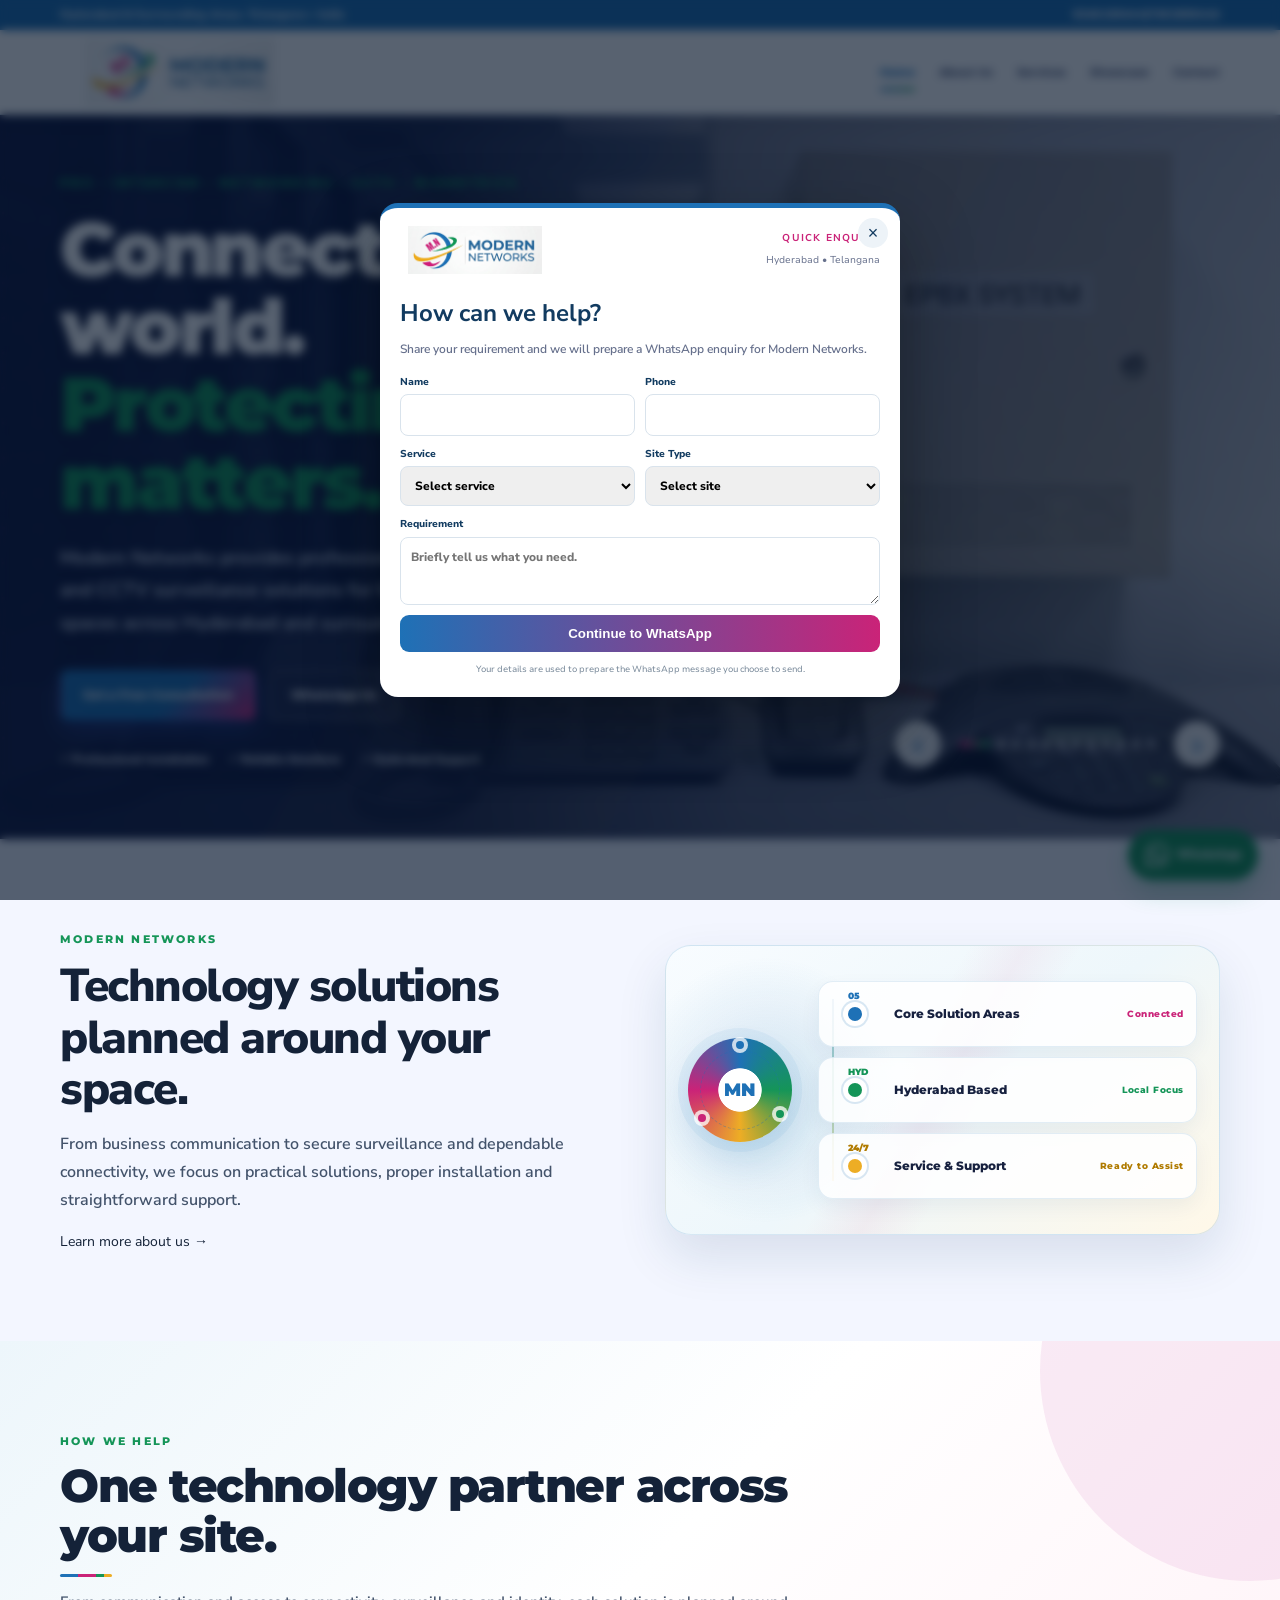
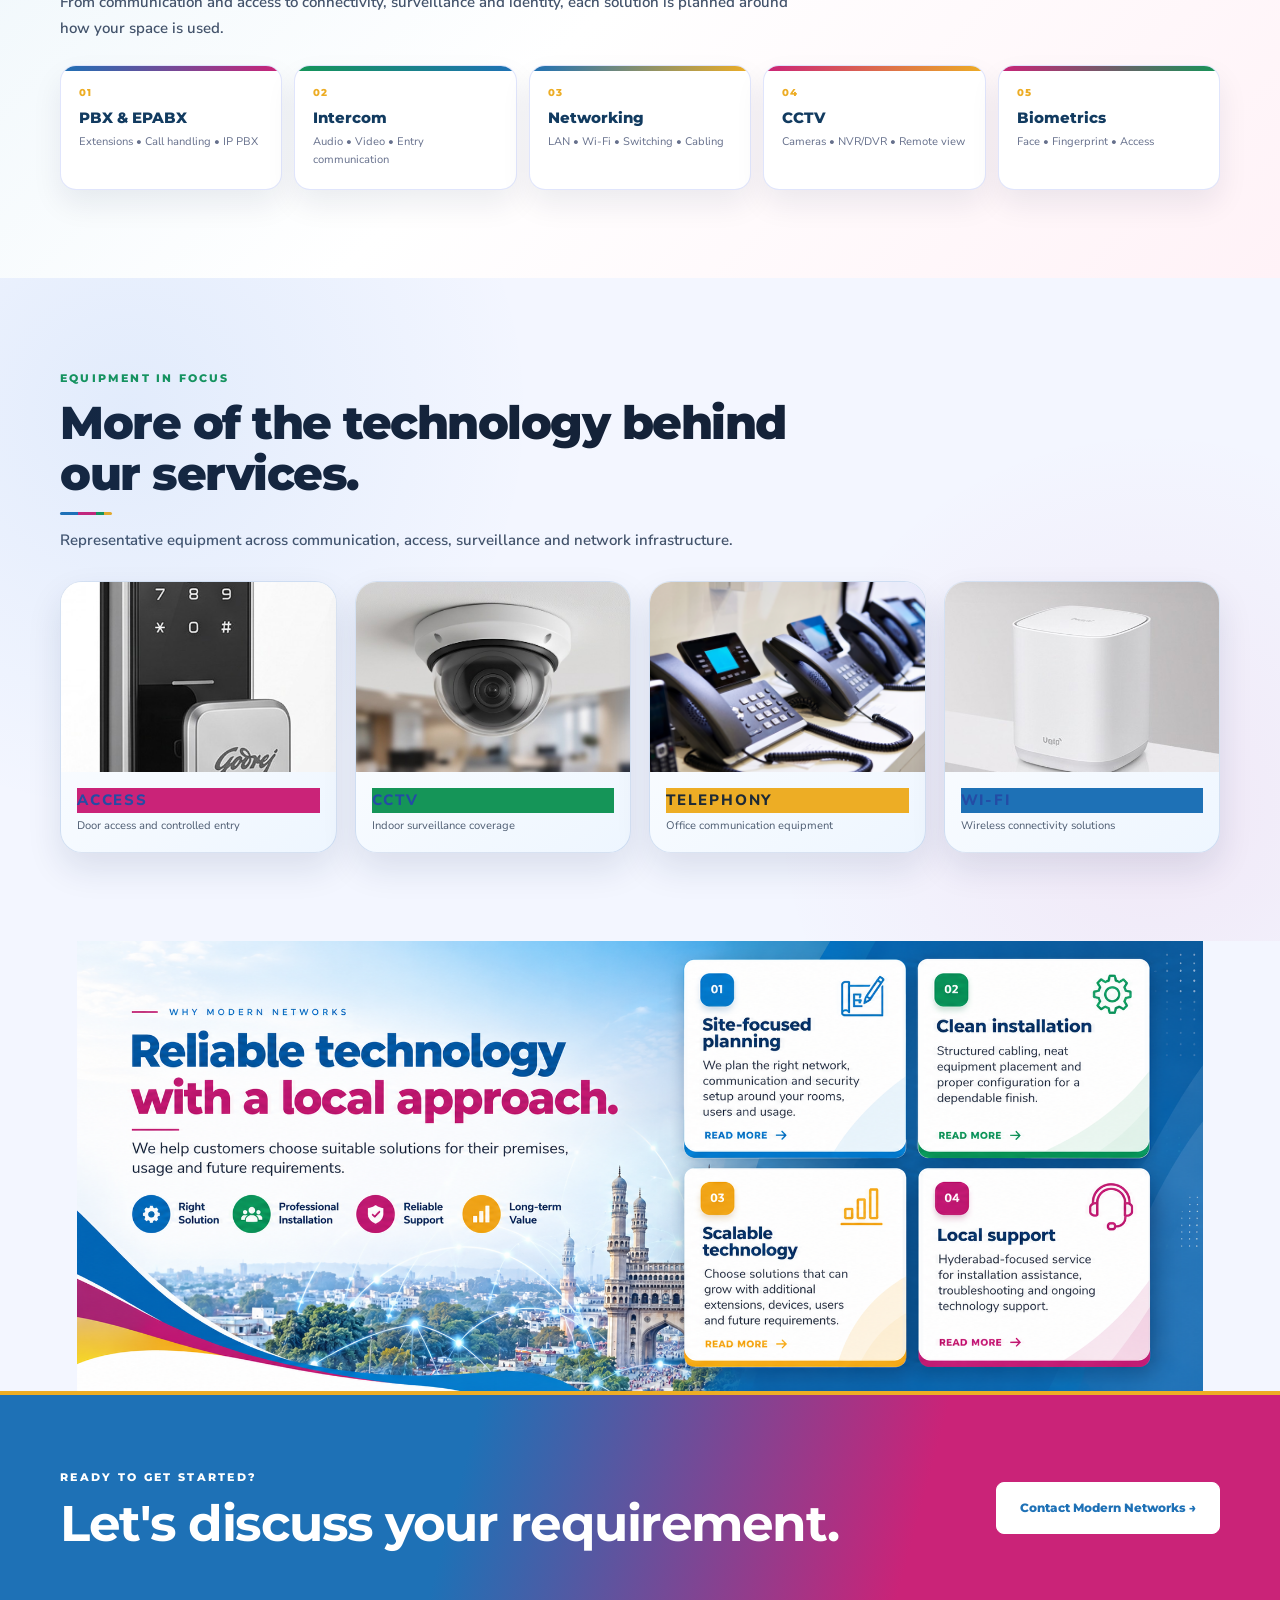
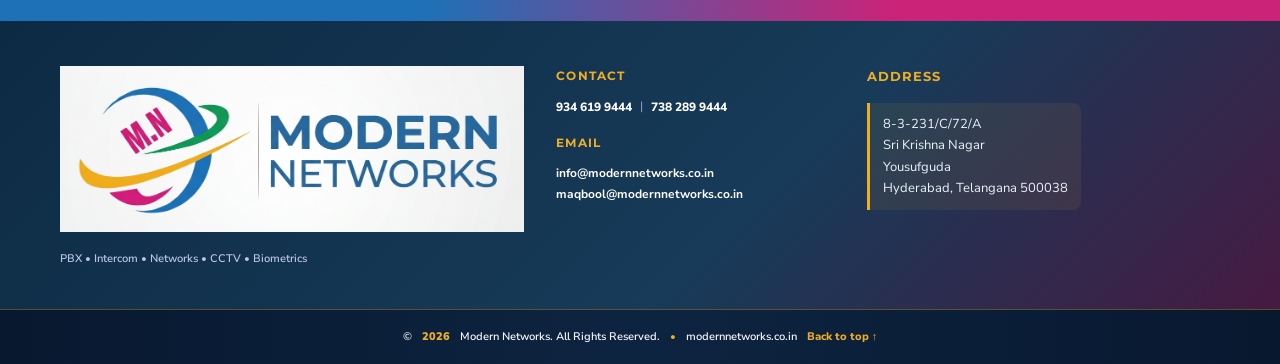
<file: index.html>
<!DOCTYPE html>
<html lang="en">
<head>
<meta charset="UTF-8"><meta name="viewport" content="width=device-width, initial-scale=1.0">
<title>Modern Networks | PBX, Intercom, Networking, CCTV & Biometrics in Hyderabad</title>
<meta name="description" content="Modern Networks provides PBX, Intercom, Networking, CCTV and Biometrics solutions and installation services in Hyderabad, Telangana.">
<meta name="robots" content="index, follow">
<link rel="canonical" href="https://modernnetworks.co.in/">
<meta property="og:type" content="website"><meta property="og:title" content="Modern Networks | PBX, Intercom, Networking, CCTV & Biometrics in Hyderabad"><meta property="og:description" content="Modern Networks provides PBX, Intercom, Networking, CCTV and Biometrics solutions and installation services in Hyderabad, Telangana."><meta property="og:url" content="https://modernnetworks.co.in/">
<meta property="og:image" content="https://modernnetworks.co.in/assets/modern-networks-logo.png">
<link rel="icon" href="assets/modern-networks-logo.png">
<link rel="stylesheet" href="css/style.css?v=20260926-v30">
<script type="application/ld+json">{"@context":"https://schema.org","@type":"LocalBusiness","name":"Modern Networks","url":"https://modernnetworks.co.in/","telephone":"+91-9346199444","address":{"@type":"PostalAddress","streetAddress":"8-3-231/C/72/A, Sri Krishna Nagar, Yousufguda","addressLocality":"Hyderabad","addressRegion":"Telangana","postalCode":"500038","addressCountry":"IN"},"areaServed":"Hyderabad","description":"PBX, Intercom, Networking, CCTV and Biometrics solutions in Hyderabad."}</script>
</head>
<body id="top" data-page="home">

<div class="topbar"><div class="container topbar-inner">
  <span>Hyderabad &amp; Surrounding Areas, Telangana • India</span>
  <div><a href="tel:+919346199444">9346199444</a><span>|</span><a href="tel:+917382899444">7382899444</a></div>
</div></div>
<header class="site-header">
  <div class="container nav-wrap">
    <a class="brand" href="index.html"><img src="assets/modern-networks-logo.png" alt="Modern Networks Hyderabad logo"></a>
    <button class="menu-toggle" aria-label="Open navigation" aria-expanded="false">☰</button>
    <nav class="main-nav">
      <a data-page="home" href="index.html">Home</a>
      <a data-page="about" href="about.html">About Us</a>
      <a data-page="services" href="services.html">Services</a>
      <a data-page="showcase" href="showcase.html">Showcase</a>
      <a data-page="contact" href="contact.html">Contact</a>
    </nav>
  </div>
</header>

<main>
<section class="hero hero-large">
 <div class="hero-image-slider" aria-label="Modern Networks technology showcase">
  <div class="hero-bg-slide active"><img src="assets/home-slider/epbx-1.jpeg" alt="PBX and EPABX telephone systems"></div>
  <div class="hero-bg-slide"><img src="assets/home-slider/access-5.jpeg" alt="Intercom and office communication systems"></div>
  <div class="hero-bg-slide"><img src="assets/home-slider/networking-1.jpeg" alt="Network cabling and infrastructure"></div>
  <div class="hero-bg-slide"><img src="assets/home-slider/networking-3.jpeg" alt="Network switches and wireless equipment"></div>
  <div class="hero-bg-slide"><img src="assets/home-slider/access-1.jpeg" alt="Networking, routers and connectivity equipment"></div>
  <div class="hero-bg-slide"><img src="assets/home-slider/access-2.jpeg" alt="Access control and intercom equipment"></div>
  <div class="hero-bg-slide"><img src="assets/home-slider/access-6.jpeg" alt="Access control installation equipment"></div>
  <div class="hero-bg-slide"><img src="assets/home-slider/biometric-1.jpeg" alt="Biometric hand geometry scanner"></div>
  <div class="hero-bg-slide"><img src="assets/home-slider/biometric-2.jpeg" alt="Multimodal biometric reader"></div>
  <div class="hero-bg-slide"><img src="assets/home-slider/camera-9.jpeg" alt="CCTV dome surveillance camera"></div>
  <div class="hero-bg-slide"><img src="assets/home-slider/camera-10.jpeg" alt="CCTV bullet surveillance camera"></div>
  <div class="hero-bg-slide"><img src="assets/home-slider/epbx-3.jpeg" alt="EPBX system with office telephones"></div>
 </div>
 <div class="hero-image-overlay"></div>
 <div class="hero-pattern"></div>
 <div class="container hero-content-wrap">
  <div class="hero-copy">
   <span class="eyebrow">PBX • INTERCOM • NETWORKING • CCTV • BIOMETRICS</span>
   <h1>Connecting your world.<br><span>Protecting what matters.</span></h1>
   <p class="hero-text">Modern Networks provides professional communication, network infrastructure and CCTV surveillance solutions for homes, offices, retail and commercial spaces across Hyderabad and surrounding areas.</p>
   <div class="hero-actions"><a class="btn btn-primary" href="contact.html">Get a Free Consultation</a><a class="btn btn-outline" href="https://wa.me/919346199444?text=Hello%20Modern%20Networks,%20I%20would%20like%20to%20know%20more." target="_blank" rel="noopener">WhatsApp Us</a></div>
   <div class="hero-trust"><span>✓ Professional Installation</span><span>✓ Reliable Solutions</span><span>✓ Hyderabad Support</span></div>
  </div>
  <div class="hero-large-controls" aria-label="Hero image controls">
   <button class="hero-slider-arrow hero-slider-prev" type="button" aria-label="Previous image">‹</button>
   <div class="hero-slider-dots"><button class="active" type="button" aria-label="Show image 1"></button><button class="" type="button" aria-label="Show image 2"></button><button class="" type="button" aria-label="Show image 3"></button><button class="" type="button" aria-label="Show image 4"></button><button class="" type="button" aria-label="Show image 5"></button><button class="" type="button" aria-label="Show image 6"></button><button class="" type="button" aria-label="Show image 7"></button><button class="" type="button" aria-label="Show image 8"></button><button class="" type="button" aria-label="Show image 9"></button><button class="" type="button" aria-label="Show image 10"></button><button class="" type="button" aria-label="Show image 11"></button><button class="" type="button" aria-label="Show image 12"></button></div>
   <button class="hero-slider-arrow hero-slider-next" type="button" aria-label="Next image">›</button>
  </div>
 </div>
</section>
<section class="section"><div class="container two-col">
 <div><span class="section-kicker">MODERN NETWORKS</span><h2>Technology solutions planned around your space.</h2><p>From business communication to secure surveillance and dependable connectivity, we focus on practical solutions, proper installation and straightforward support.</p><a class="text-link" href="about.html">Learn more about us →</a></div>
 <div class="about-panel about-signal-panel"><div class="signal-orbit" aria-hidden="true"><i></i><i></i><i></i><span>MN</span></div><div class="signal-path"><div class="signal-node blue"><b>05</b><span>Core Solution Areas</span><em>Connected</em></div><div class="signal-node green"><b>HYD</b><span>Hyderabad Based</span><em>Local Focus</em></div><div class="signal-node gold"><b>24/7</b><span>Service &amp; Support</span><em>Ready to Assist</em></div></div></div>
</div></section>

<section class="section visual-solutions"><div class="container">
  <div class="section-heading"><span class="section-kicker">HOW WE HELP</span><h2>One technology partner across your site.</h2><p>From communication and access to connectivity, surveillance and identity, each solution is planned around how your space is used.</p></div>
  <div class="solution-ribbon">
    <a href="services.html#pbx"><span class="solution-no">01</span><strong>PBX & EPABX</strong><small>Extensions • Call handling • IP PBX</small></a>
    <a href="services.html#intercom"><span class="solution-no">02</span><strong>Intercom</strong><small>Audio • Video • Entry communication</small></a>
    <a href="services.html#networking"><span class="solution-no">03</span><strong>Networking</strong><small>LAN • Wi-Fi • Switching • Cabling</small></a>
    <a href="services.html#cctv"><span class="solution-no">04</span><strong>CCTV</strong><small>Cameras • NVR/DVR • Remote view</small></a>
    <a href="services.html#biometrics"><span class="solution-no">05</span><strong>Biometrics</strong><small>Face • Fingerprint • Access</small></a>
  </div>
</div></section>
<section class="section user-service-gallery"><div class="container"><div class="section-heading"><span class="section-kicker">EQUIPMENT IN FOCUS</span><h2>More of the technology behind our services.</h2><p>Representative equipment across communication, access, surveillance and network infrastructure.</p></div><div class="service-photo-grid four-up"><div class="service-photo-card"><img src="assets/user-services/access-7.jpeg" alt="Access control equipment"><span>Access</span><small>Door access and controlled entry</small></div><div class="service-photo-card"><img src="assets/user-services/camera-9.jpeg" alt="CCTV dome camera"><span>CCTV</span><small>Indoor surveillance coverage</small></div><div class="service-photo-card"><img src="assets/user-services/epbx-9.jpeg" alt="Business telephone systems"><span>Telephony</span><small>Office communication equipment</small></div><div class="service-photo-card"><img src="assets/user-services/networking-9.jpeg" alt="Wireless network equipment"><span>Wi-Fi</span><small>Wireless connectivity solutions</small></div></div></div></section><section class="why-modern-network-visual" aria-label="Why Modern Networks"><img src="assets/why-modern-networks.png" alt="Why Modern Networks — Reliable technology with a local approach, with site-focused planning, clean installation, scalable technology and local support."></section>
<section class="final-cta"><div class="container final-cta-inner"><div><span class="section-kicker light">READY TO GET STARTED?</span><h2>Let's discuss your requirement.</h2></div><a class="btn btn-white" href="contact.html">Contact Modern Networks →</a></div></section>
</main>

<footer class="site-footer">
  <div class="container footer-grid">
    <div class="footer-brand"><img src="assets/modern-networks-logo.png" alt="Modern Networks logo"><p>PBX • Intercom • Networks • CCTV • Biometrics</p></div>
    <div class="footer-contact"><h4>Contact</h4><div class="footer-phone"><a href="tel:+919346199444">934 619 9444</a><span>|</span><a href="tel:+917382899444">738 289 9444</a></div><h4 class="footer-email-heading">Email</h4><div class="footer-email-list"><a class="footer-email" href="mailto:info@modernnetworks.co.in">info@modernnetworks.co.in</a><a class="footer-email" href="mailto:maqbool@modernnetworks.co.in">maqbool@modernnetworks.co.in</a></div></div>
    <div class="footer-address"><h4>Address</h4><span>8-3-231/C/72/A<br>Sri Krishna Nagar<br>Yousufguda<br>Hyderabad, Telangana 500038</span></div>
  </div></div>
  <div class="footer-bottom"><div class="container footer-bottom-inner">© <span id="year"></span> Modern Networks. All Rights Reserved. <span>•</span> modernnetworks.co.in <a href="#top">Back to top ↑</a></div></div>
</footer>
<a class="floating-wa" href="https://wa.me/919346199444?text=Hello%20Modern%20Networks,%20I%20need%20information%20about%20your%20services." target="_blank" rel="noopener" aria-label="WhatsApp Modern Networks"><svg viewBox="0 0 24 24" aria-hidden="true" focusable="false"><path d="M20.52 3.48A11.84 11.84 0 0 0 12.08 0C5.54 0 .22 5.32.22 11.86c0 2.09.55 4.13 1.6 5.92L.12 24l6.37-1.67a11.82 11.82 0 0 0 5.59 1.42h.01c6.54 0 11.86-5.32 11.86-11.86 0-3.17-1.23-6.15-3.43-8.41ZM12.09 21.7h-.01a9.82 9.82 0 0 1-5.01-1.37l-.36-.21-3.78.99 1.01-3.68-.23-.38a9.82 9.82 0 1 1 8.38 4.65Zm5.39-7.36c-.29-.15-1.72-.85-1.99-.94-.27-.1-.46-.15-.66.15-.19.29-.75.94-.92 1.13-.17.19-.34.22-.63.07-.29-.15-1.2-.44-2.28-1.41-.84-.75-1.41-1.67-1.58-1.96-.17-.29-.02-.45.13-.6.13-.13.29-.34.44-.51.15-.17.19-.29.29-.48.1-.19.05-.36-.02-.51-.07-.15-.66-1.59-.9-2.18-.24-.57-.48-.49-.66-.5h-.56c-.19 0-.51.07-.78.36-.27.29-1.02 1-1.02 2.44s1.04 2.83 1.19 3.02c.15.19 2.04 3.12 4.94 4.37.69.3 1.23.48 1.65.61.69.22 1.32.19 1.82.12.55-.08 1.72-.7 1.96-1.37.24-.68.24-1.26.17-1.38-.07-.12-.27-.19-.56-.34Z"/></svg><span>WhatsApp</span></a>

<script src="js/script.js?v=20260922-v20"></script>
</body></html>
</file>
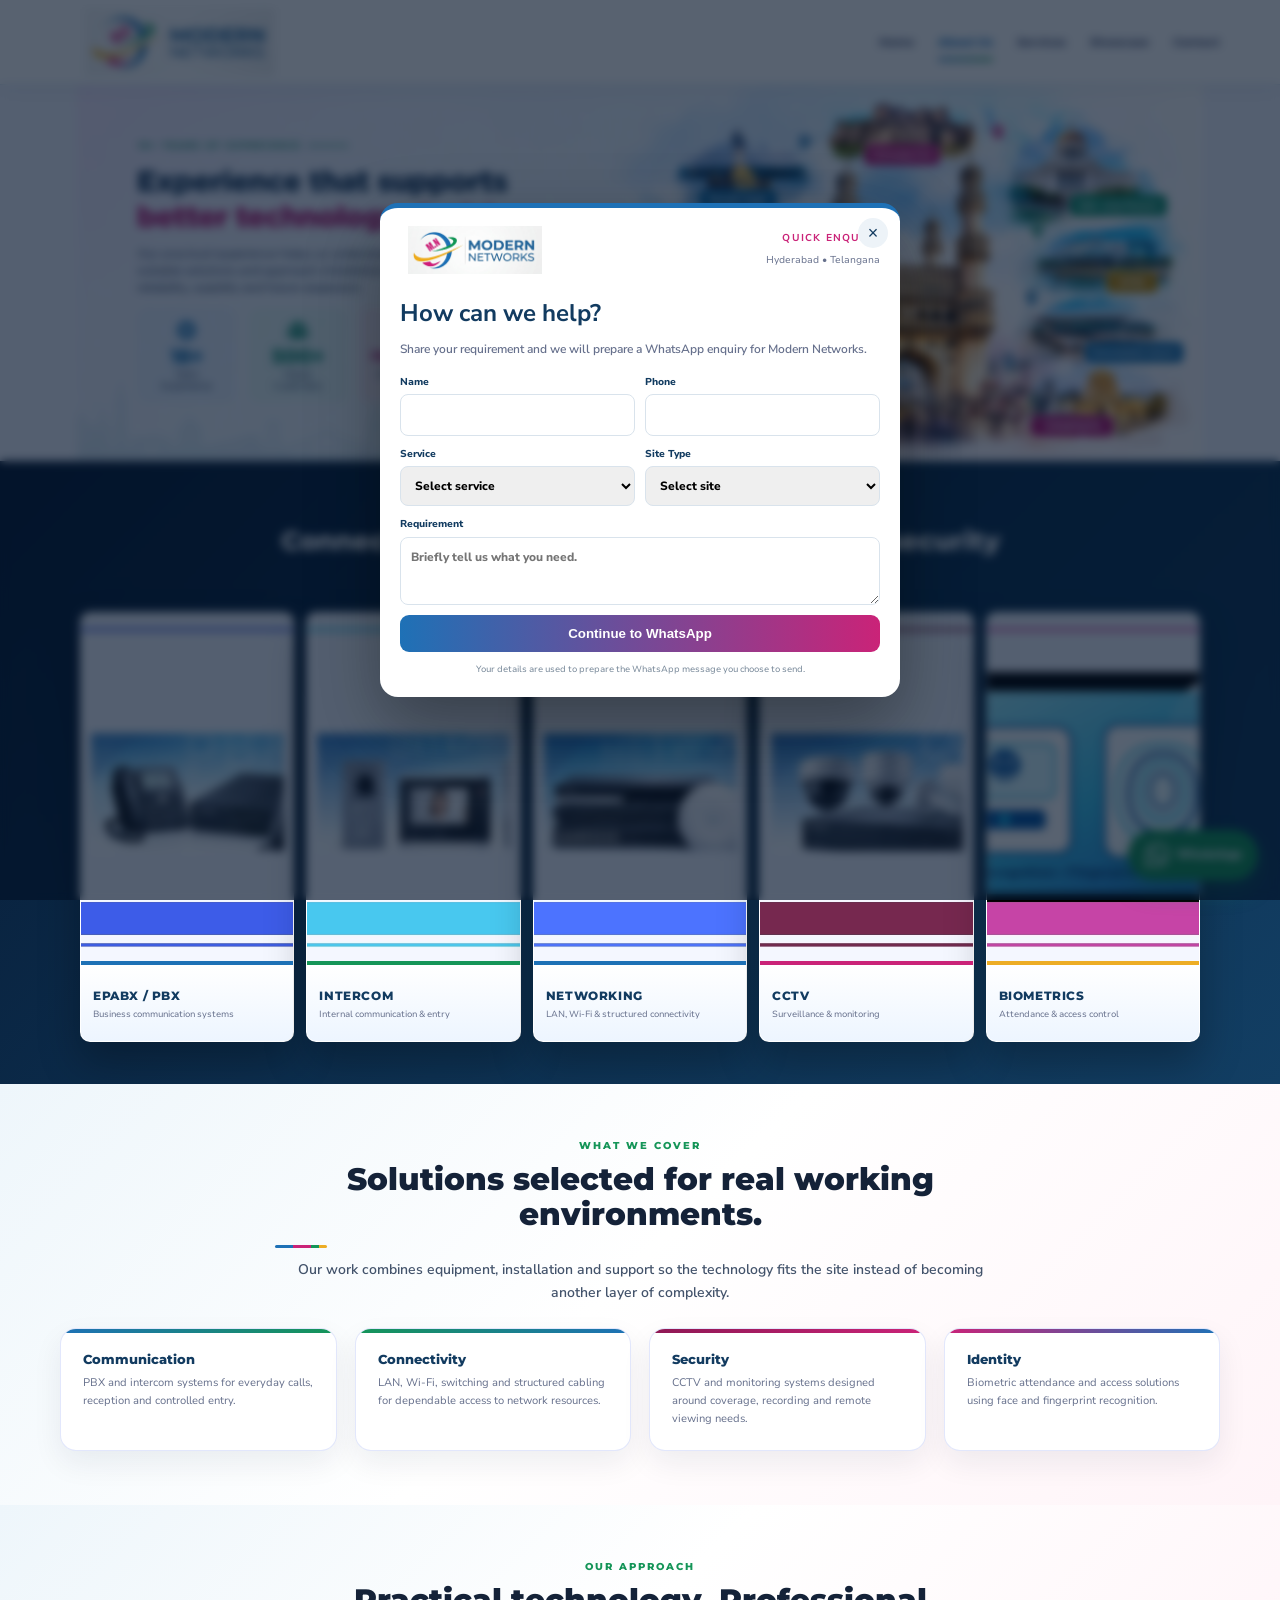
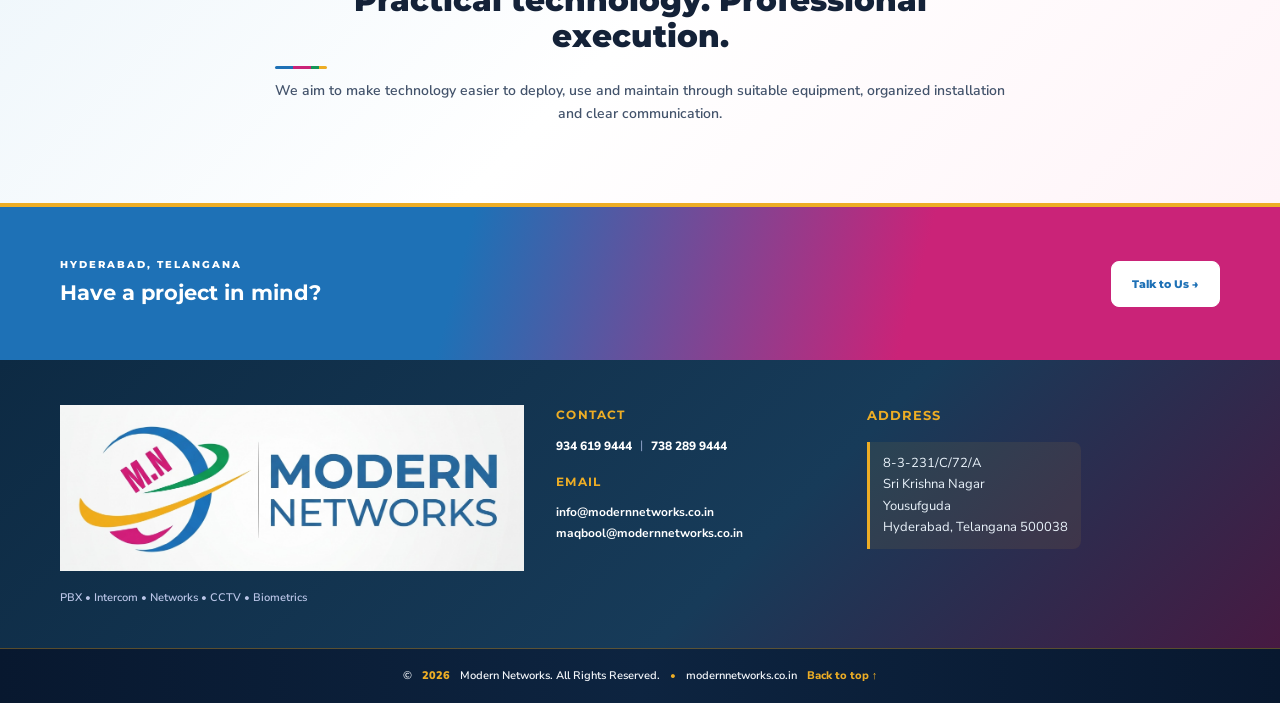
<file: about.html>
<!DOCTYPE html>
<html lang="en">
<head>
<meta charset="UTF-8"><meta name="viewport" content="width=device-width, initial-scale=1.0">
<title>About Modern Networks | Hyderabad PBX, Intercom & CCTV</title>
<meta name="description" content="Learn about Modern Networks, a Hyderabad-based provider of PBX, Intercom, Networking and CCTV technology solutions.">
<meta name="robots" content="index, follow">
<link rel="canonical" href="https://modernnetworks.co.in/about.html">
<meta property="og:type" content="website"><meta property="og:title" content="About Modern Networks | Hyderabad PBX, Intercom & CCTV"><meta property="og:description" content="Learn about Modern Networks, a Hyderabad-based provider of PBX, Intercom, Networking and CCTV technology solutions."><meta property="og:url" content="https://modernnetworks.co.in/about.html">
<meta property="og:image" content="https://modernnetworks.co.in/assets/modern-networks-logo.png">
<link rel="icon" href="assets/modern-networks-logo.png">
<link rel="stylesheet" href="css/style.css?v=20260926-v30">

<script type="application/ld+json">{"@context":"https://schema.org","@type":"LocalBusiness","name":"Modern Networks","url":"https://modernnetworks.co.in/about.html","logo":"https://modernnetworks.co.in/assets/modern-networks-logo.png","telephone":"+91-9346199444","address":{"@type":"PostalAddress","streetAddress":"8-3-231/C/72/A, Sri Krishna Nagar, Yousufguda","addressLocality":"Hyderabad","addressRegion":"Telangana","postalCode":"500038","addressCountry":"IN"},"areaServed":"Hyderabad, Telangana","description":"Hyderabad-based PBX, EPABX, Intercom, Networking, CCTV and Biometrics solutions provider."}</script>
<style>
/* About Us — supplied product image used as a transparent/blended hero background. */
body[data-page="about"] .about-modern-hero{
  position:relative;
  min-height:610px;
  height:clamp(610px,72vh,760px);
  overflow:hidden;
  display:flex;
  align-items:center;
  isolation:isolate;
  background:#061a3c;
}
body[data-page="about"] .about-modern-hero-bg{
  position:absolute;
  inset:0;
  width:100%;
  height:100%;
  object-fit:cover;
  object-position:center right;
  opacity:.72;
  z-index:-3;
}
body[data-page="about"] .about-modern-hero-overlay{
  position:absolute;
  inset:0;
  z-index:-2;
  background:
    linear-gradient(90deg,rgba(6,26,60,.96) 0%,rgba(6,26,60,.88) 30%,rgba(6,26,60,.48) 55%,rgba(6,26,60,.10) 78%,rgba(6,26,60,.22) 100%),
    linear-gradient(180deg,rgba(6,26,60,.22),rgba(6,26,60,.12));
}
body[data-page="about"] .about-modern-hero-content{
  position:relative;
  z-index:2;
  width:100%;
}
body[data-page="about"] .about-modern-copy{
  max-width:590px;
  padding:34px 0;
  color:#fff;
}
body[data-page="about"] .about-modern-copy .section-kicker{
  color:var(--mn-gold);
}
body[data-page="about"] .about-modern-copy h1{
  margin:12px 0 18px;
  font-family:Montserrat,sans-serif;
  font-size:clamp(38px,5vw,66px);
  line-height:1.05;
  letter-spacing:-2px;
  color:#fff;
}
body[data-page="about"] .about-modern-copy p{
  max-width:560px;
  margin:0 0 12px;
  color:rgba(255,255,255,.90);
  font-size:16px;
  line-height:1.65;
}
body[data-page="about"] .about-modern-copy p strong{color:#fff}
body[data-page="about"] .about-modern-points{
  display:flex;
  flex-wrap:wrap;
  gap:9px;
  margin-top:24px;
}
body[data-page="about"] .about-modern-points span{
  padding:8px 12px;
  border:1px solid rgba(255,255,255,.28);
  border-left:3px solid var(--mn-green);
  border-radius:7px;
  background:rgba(6,26,60,.42);
  backdrop-filter:blur(5px);
  color:#fff;
  font:700 10px/1.2 Montserrat,sans-serif;
}
@media(max-width:900px){
  body[data-page="about"] .about-modern-hero{
    height:610px;
    min-height:610px;
  }
  body[data-page="about"] .about-modern-hero-bg{
    object-position:58% center;
    opacity:.62;
  }
  body[data-page="about"] .about-modern-hero-overlay{
    background:linear-gradient(90deg,rgba(6,26,60,.96) 0%,rgba(6,26,60,.82) 48%,rgba(6,26,60,.28) 100%);
  }
}
@media(max-width:680px){
  body[data-page="about"] .about-modern-hero{
    height:610px!important;
    min-height:610px!important;
  }
  body[data-page="about"] .about-modern-hero-bg{
    object-position:65% center;
    opacity:.48;
  }
  body[data-page="about"] .about-modern-copy{
    max-width:100%;
    padding:25px 0;
  }
  body[data-page="about"] .about-modern-copy h1{
    font-size:38px;
    line-height:1.07;
    letter-spacing:-1.3px;
  }
  body[data-page="about"] .about-modern-copy p{
    font-size:14px;
    line-height:1.55;
  }
  body[data-page="about"] .about-modern-points{
    gap:7px;
    margin-top:18px;
  }
  body[data-page="about"] .about-modern-points span{
    font-size:9px;
    padding:7px 9px;
  }
}
</style>
<style>
/* About Us hero — supplied artwork, sized to the same hero height used across the site. */
body[data-page="about"] .about-supplied-hero{
  position:relative;
  width:100%;
  height:clamp(610px,72vh,760px);
  min-height:610px;
  overflow:hidden;
  background:#123f78;
  line-height:0;
  isolation:isolate;
}
body[data-page="about"] .about-supplied-hero::before{
  content:"";
  position:absolute;
  inset:-30px;
  z-index:-2;
  background-image:url("../assets/about-us-hero.png");
  background-size:cover;
  background-position:center;
  filter:blur(18px);
  transform:scale(1.06);
  opacity:.72;
}
body[data-page="about"] .about-supplied-hero::after{
  content:"";
  position:absolute;
  inset:0;
  z-index:-1;
  background:linear-gradient(90deg,rgba(9,43,83,.20),rgba(9,43,83,.04) 50%,rgba(9,43,83,.20));
}
body[data-page="about"] .about-supplied-hero img{
  display:block;
  width:100%;
  height:100%;
  object-fit:contain;
  object-position:center;
  margin:0;
}
@media(max-width:680px){
  body[data-page="about"] .about-supplied-hero{
    height:610px!important;
    min-height:610px!important;
  }
  body[data-page="about"] .about-supplied-hero::before{
    filter:blur(14px);
  }
}
@media(max-width:680px){
  body[data-page="about"] .about-supplied-hero{
    height:610px!important;
    min-height:610px!important;
  }
}
</style>
<style>
body[data-page="about"] .about-hero-services{
  background:linear-gradient(135deg,#071b35 0%,#0d3152 55%,#123e63 100%);
  padding:34px 0 42px;
  overflow:hidden;
}
body[data-page="about"] .about-hero-services-heading{
  text-align:center;
  max-width:760px;
  margin:0 auto 24px;
}
body[data-page="about"] .about-hero-services-heading .section-kicker{
  color:var(--mn-gold);
}
body[data-page="about"] .about-hero-services-heading h2{
  margin:8px 0 0;
  font:800 26px/1.2 Montserrat,sans-serif;
  color:#fff;
}
body[data-page="about"] .about-hero-services .about-service-strip{
  max-width:1120px;
}
@media(max-width:900px){
  body[data-page="about"] .about-hero-services{padding:28px 0 34px}
}
@media(max-width:680px){
  body[data-page="about"] .about-hero-services{padding:24px 0 28px}
  body[data-page="about"] .about-hero-services-heading h2{font-size:21px}
}
</style></head>
<body id="top" data-page="about">

<div class="topbar"><div class="container topbar-inner">
  <span>Hyderabad, Telangana • India</span>
  <div><a href="tel:+919346199444">9346199444</a><span>|</span><a href="tel:+917382899444">7382899444</a></div>
</div></div>
<header class="site-header">
  <div class="container nav-wrap">
    <a class="brand" href="index.html"><img src="assets/modern-networks-logo.png" alt="Modern Networks Hyderabad logo"></a>
    <button class="menu-toggle" aria-label="Open navigation" aria-expanded="false">☰</button>
    <nav class="main-nav">
      <a data-page="home" href="index.html">Home</a>
      <a data-page="about" href="about.html">About Us</a>
      <a data-page="services" href="services.html">Services</a>
      <a data-page="showcase" href="showcase.html">Showcase</a>
      <a data-page="contact" href="contact.html">Contact</a>
    </nav>
  </div>
</header>

<main>
<section class="about-experience-visual" aria-label="About Modern Networks"><img src="assets/about-experience.png?v=20260926-v4" alt="Modern Networks — Connecting people, systems and spaces with 18+ years of experience, professional communication, networking, CCTV, biometric and technical support solutions across Hyderabad and surrounding areas."></section>
<section class="about-hero-services" aria-label="Modern Networks core services">
  <div class="container">
    <div class="about-hero-services-heading">
      <span class="section-kicker">OUR CORE SERVICES</span>
      <h2>Connected technology for communication, security and access.</h2>
    </div>
    <div class="about-service-strip">
      <article class="about-service-tile">
        <img src="assets/about-pbx.jpg" alt="EPABX and PBX communication systems">
        <div><strong>EPABX / PBX</strong><small>Business communication systems</small></div>
      </article>
      <article class="about-service-tile">
        <img src="assets/about-intercom.jpg" alt="Intercom and controlled entry systems">
        <div><strong>INTERCOM</strong><small>Internal communication &amp; entry</small></div>
      </article>
      <article class="about-service-tile">
        <img src="assets/about-network.jpg" alt="Networking and Wi-Fi infrastructure">
        <div><strong>NETWORKING</strong><small>LAN, Wi-Fi &amp; structured connectivity</small></div>
      </article>
      <article class="about-service-tile">
        <img src="assets/about-cctv.jpg" alt="CCTV surveillance and monitoring systems">
        <div><strong>CCTV</strong><small>Surveillance &amp; monitoring</small></div>
      </article>
      <article class="about-service-tile">
        <img src="assets/about-biometrics.jpg" alt="Biometric attendance and access control">
        <div><strong>BIOMETRICS</strong><small>Attendance &amp; access control</small></div>
      </article>
    </div>
  </div>
</section>

<section class="section section-soft"><div class="container"><div class="section-heading"><span class="section-kicker">WHAT WE COVER</span><h2>Solutions selected for real working environments.</h2><p>Our work combines equipment, installation and support so the technology fits the site instead of becoming another layer of complexity.</p></div><div class="about-coverage-grid"><article><b>Communication</b><span>PBX and intercom systems for everyday calls, reception and controlled entry.</span></article><article><b>Connectivity</b><span>LAN, Wi-Fi, switching and structured cabling for dependable access to network resources.</span></article><article><b>Security</b><span>CCTV and monitoring systems designed around coverage, recording and remote viewing needs.</span></article><article><b>Identity</b><span>Biometric attendance and access solutions using face and fingerprint recognition.</span></article></div></div></section>
<section class="section section-soft"><div class="container section-heading"><span class="section-kicker">OUR APPROACH</span><h2>Practical technology. Professional execution.</h2><p>We aim to make technology easier to deploy, use and maintain through suitable equipment, organized installation and clear communication.</p></div></section>
<section class="final-cta"><div class="container final-cta-inner"><div><span class="section-kicker light">HYDERABAD, TELANGANA</span><h2>Have a project in mind?</h2></div><a class="btn btn-white" href="contact.html">Talk to Us →</a></div></section>
</main>


<footer class="site-footer">
  <div class="container footer-grid">
    <div class="footer-brand"><img src="assets/modern-networks-logo.png" alt="Modern Networks logo"><p>PBX • Intercom • Networks • CCTV • Biometrics</p></div>
    <div class="footer-contact"><h4>Contact</h4><div class="footer-phone"><a href="tel:+919346199444">934 619 9444</a><span>|</span><a href="tel:+917382899444">738 289 9444</a></div><h4 class="footer-email-heading">Email</h4><div class="footer-email-list"><a class="footer-email" href="mailto:info@modernnetworks.co.in">info@modernnetworks.co.in</a><a class="footer-email" href="mailto:maqbool@modernnetworks.co.in">maqbool@modernnetworks.co.in</a></div></div>
    <div class="footer-address"><h4>Address</h4><span>8-3-231/C/72/A<br>Sri Krishna Nagar<br>Yousufguda<br>Hyderabad, Telangana 500038</span></div>
  </div></div>
  <div class="footer-bottom"><div class="container footer-bottom-inner">© <span id="year"></span> Modern Networks. All Rights Reserved. <span>•</span> modernnetworks.co.in <a href="#top">Back to top ↑</a></div></div>
</footer>
<a class="floating-wa" href="https://wa.me/919346199444?text=Hello%20Modern%20Networks,%20I%20need%20information%20about%20your%20services." target="_blank" rel="noopener" aria-label="WhatsApp Modern Networks"><svg viewBox="0 0 24 24" aria-hidden="true" focusable="false"><path d="M20.52 3.48A11.84 11.84 0 0 0 12.08 0C5.54 0 .22 5.32.22 11.86c0 2.09.55 4.13 1.6 5.92L.12 24l6.37-1.67a11.82 11.82 0 0 0 5.59 1.42h.01c6.54 0 11.86-5.32 11.86-11.86 0-3.17-1.23-6.15-3.43-8.41ZM12.09 21.7h-.01a9.82 9.82 0 0 1-5.01-1.37l-.36-.21-3.78.99 1.01-3.68-.23-.38a9.82 9.82 0 1 1 8.38 4.65Zm5.39-7.36c-.29-.15-1.72-.85-1.99-.94-.27-.1-.46-.15-.66.15-.19.29-.75.94-.92 1.13-.17.19-.34.22-.63.07-.29-.15-1.2-.44-2.28-1.41-.84-.75-1.41-1.67-1.58-1.96-.17-.29-.02-.45.13-.6.13-.13.29-.34.44-.51.15-.17.19-.29.29-.48.1-.19.05-.36-.02-.51-.07-.15-.66-1.59-.9-2.18-.24-.57-.48-.49-.66-.5h-.56c-.19 0-.51.07-.78.36-.27.29-1.02 1-1.02 2.44s1.04 2.83 1.19 3.02c.15.19 2.04 3.12 4.94 4.37.69.3 1.23.48 1.65.61.69.22 1.32.19 1.82.12.55-.08 1.72-.7 1.96-1.37.24-.68.24-1.26.17-1.38-.07-.12-.27-.19-.56-.34Z"/></svg><span>WhatsApp</span></a>

<script src="js/script.js?v=20260922-v20"></script>
</body></html>
</file>
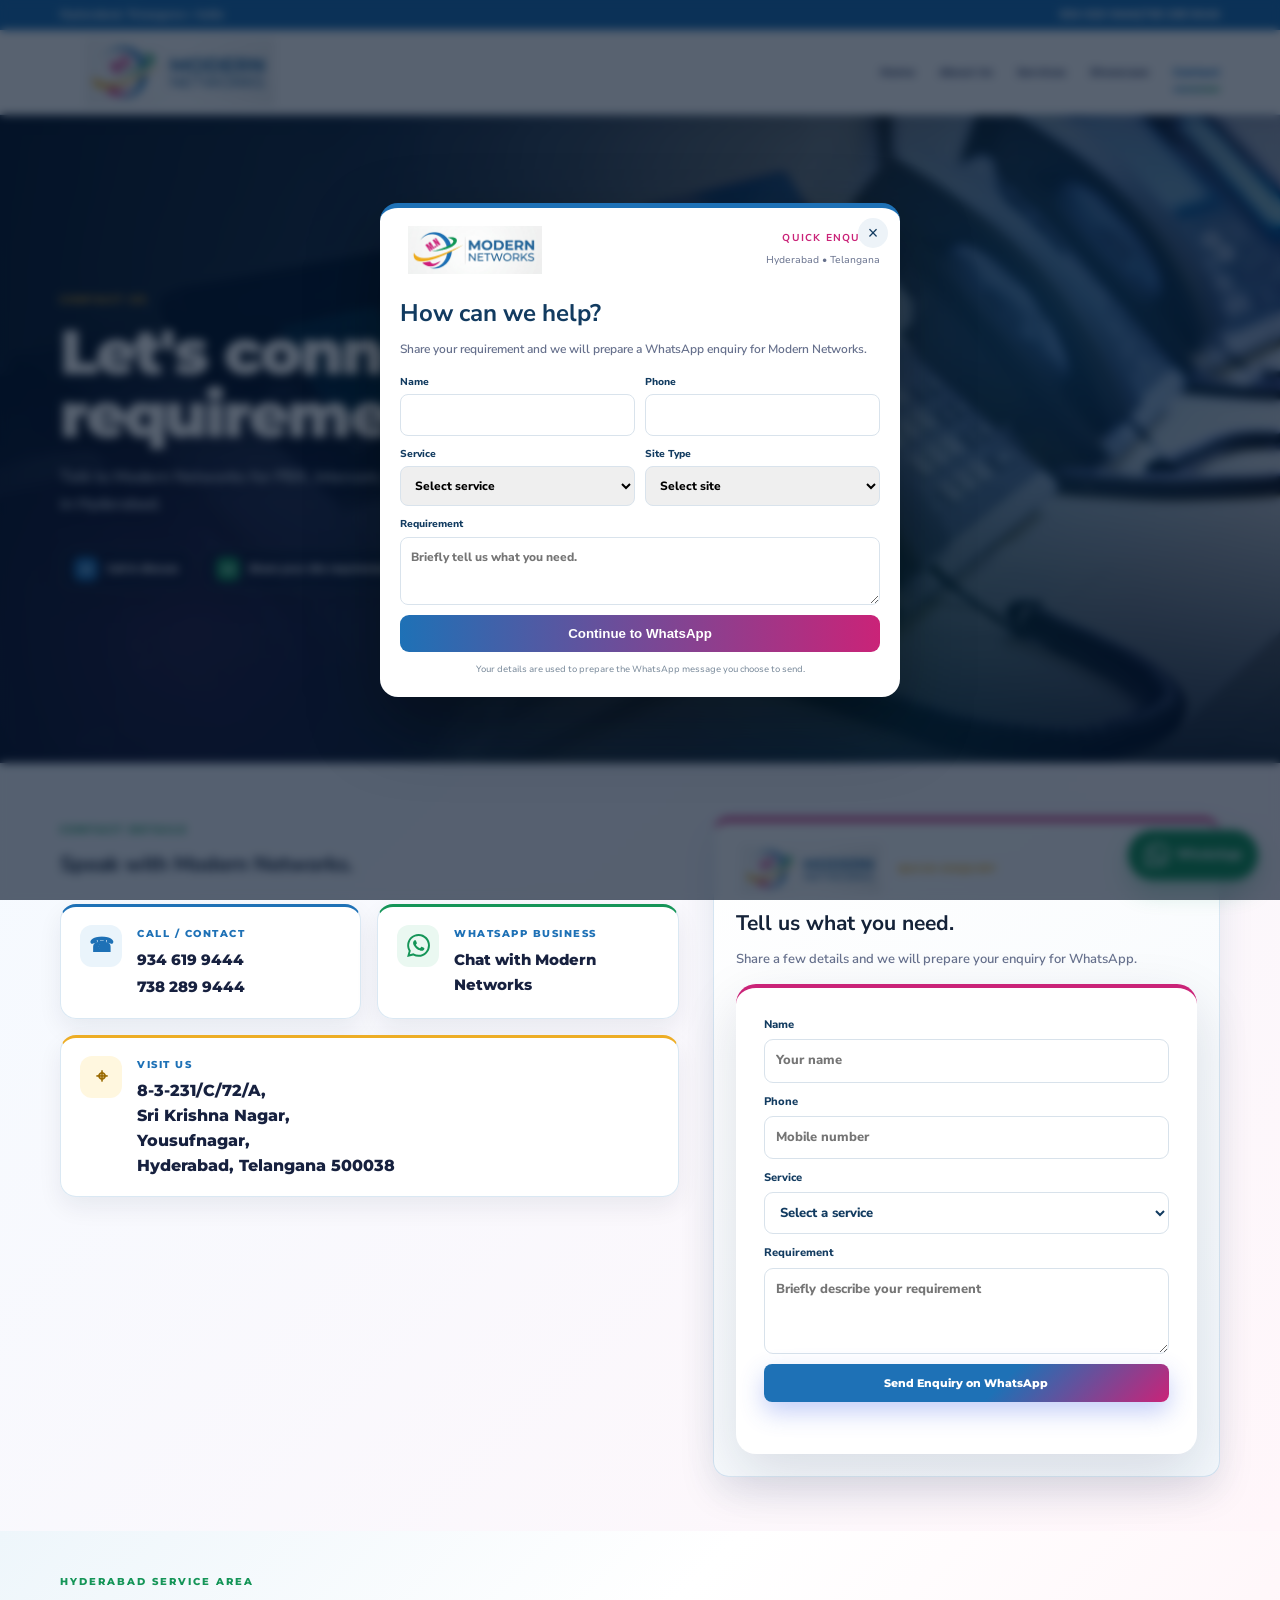
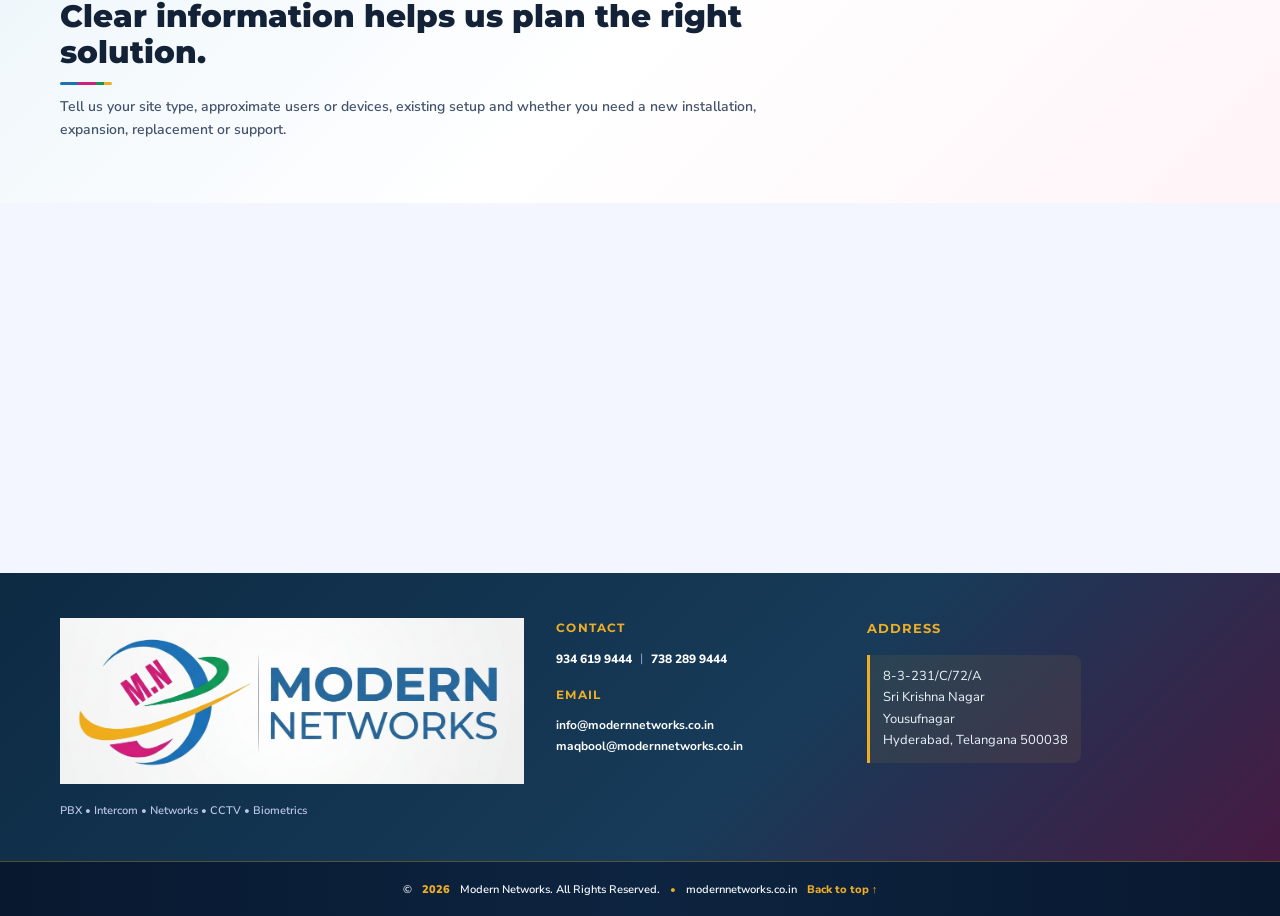
<file: contact.html>
<!DOCTYPE html>
<html lang="en">
<head>
<meta charset="UTF-8"><meta name="viewport" content="width=device-width, initial-scale=1.0">
<title>Contact Modern Networks | PBX, Intercom, Networking & CCTV Hyderabad</title>
<meta name="description" content="Contact Modern Networks in Hyderabad for PBX, Intercom, Networking and CCTV solutions, installation and consultation.">
<meta name="robots" content="index, follow">
<link rel="canonical" href="https://modernnetworks.co.in/contact.html">
<meta property="og:type" content="website"><meta property="og:title" content="Contact Modern Networks | PBX, Intercom, Networking & CCTV Hyderabad"><meta property="og:description" content="Contact Modern Networks in Hyderabad for PBX, Intercom, Networking and CCTV solutions, installation and consultation."><meta property="og:url" content="https://modernnetworks.co.in/contact.html">
<meta property="og:image" content="https://modernnetworks.co.in/assets/modern-networks-logo.png">
<link rel="icon" href="assets/modern-networks-logo.png">
<link rel="stylesheet" href="css/style.css?v=20260926-v29">

<script type="application/ld+json">{"@context":"https://schema.org","@type":"LocalBusiness","name":"Modern Networks","url":"https://modernnetworks.co.in/contact.html","logo":"https://modernnetworks.co.in/assets/modern-networks-logo.png","telephone":"+91-9346199444","address":{"@type":"PostalAddress","streetAddress":"8-3-231/C/72/A, Sri Krishna Nagar, Yousufnagar","addressLocality":"Hyderabad","addressRegion":"Telangana","postalCode":"500038","addressCountry":"IN"},"areaServed":"Hyderabad, Telangana","description":"Contact Modern Networks for PBX, Intercom, Networking, CCTV and Biometrics solutions in Hyderabad."}</script>
</head>
<body id="top" data-page="contact">

<div class="topbar"><div class="container topbar-inner">
  <span>Hyderabad, Telangana • India</span>
  <div><a href="tel:+919346199444">934 619 9444</a><span>|</span><a href="tel:+917382899444">738 289 9444</a></div>
</div></div>
<header class="site-header">
  <div class="container nav-wrap">
    <a class="brand" href="index.html"><img src="assets/modern-networks-logo.png" alt="Modern Networks Hyderabad logo"></a>
    <button class="menu-toggle" aria-label="Open navigation" aria-expanded="false">☰</button>
    <nav class="main-nav">
      <a data-page="home" href="index.html">Home</a>
      <a data-page="about" href="about.html">About Us</a>
      <a data-page="services" href="services.html">Services</a>
      <a data-page="showcase" href="showcase.html">Showcase</a>
      <a data-page="contact" href="contact.html">Contact</a>
    </nav>
  </div>
</header>

<main>
<section class="page-hero page-hero-modern contact-page-hero contact-blended-hero">
  <div class="contact-blended-image" aria-hidden="true"><img src="assets/user-services/epbx-9.jpeg" alt=""></div>
  <div class="contact-blended-glow" aria-hidden="true"></div>
  <div class="container contact-blended-content">
    <span class="section-kicker">CONTACT US</span>
    <h1>Let's connect on your requirement.</h1>
    <p>Talk to Modern Networks for PBX, Intercom, Networking, CCTV and Biometrics solutions in Hyderabad.</p>
    <div class="contact-hero-points">
      <span><b>01</b> Call &amp; discuss</span>
      <span><b>02</b> Share your site requirement</span>
      <span><b>03</b> Plan the right solution</span>
    </div>
  </div>
</section>
<section class="section contact-section"><div class="container contact-grid contact-grid-enhanced">
 <div class="contact-details-column"><span class="section-kicker">CONTACT DETAILS</span><h2>Speak with Modern Networks.</h2><div class="contact-details contact-details-modern">
 <div class="contact-info-card phone-card"><span class="contact-icon">☎</span><div><small>CALL / CONTACT</small><strong><a href="tel:+919346199444">934 619 9444</a></strong><strong><a href="tel:+917382899444">738 289 9444</a></strong></div></div>
 <a class="contact-info-card whatsapp-card" href="https://wa.me/919346199444?text=Hello%20Modern%20Networks,%20I%20need%20information." target="_blank" rel="noopener"><span class="contact-icon"><svg viewBox="0 0 24 24" aria-hidden="true" focusable="false"><path d="M20.52 3.48A11.84 11.84 0 0 0 12.08 0C5.54 0 .22 5.32.22 11.86c0 2.09.55 4.13 1.6 5.92L.12 24l6.37-1.67a11.82 11.82 0 0 0 5.59 1.42h.01c6.54 0 11.86-5.32 11.86-11.86 0-3.17-1.23-6.15-3.43-8.41ZM12.09 21.7h-.01a9.82 9.82 0 0 1-5.01-1.37l-.36-.21-3.78.99 1.01-3.68-.23-.38a9.82 9.82 0 1 1 8.38 4.65Zm5.39-7.36c-.29-.15-1.72-.85-1.99-.94-.27-.1-.46-.15-.66.15-.19.29-.75.94-.92 1.13-.17.19-.34.22-.63.07-.29-.15-1.2-.44-2.28-1.41-.84-.75-1.41-1.67-1.58-1.96-.17-.29-.02-.45.13-.6.13-.13.29-.34.44-.51.15-.17.19-.29.29-.48.1-.19.05-.36-.02-.51-.07-.15-.66-1.59-.9-2.18-.24-.57-.48-.49-.66-.5h-.56c-.19 0-.51.07-.78.36-.27.29-1.02 1-1.02 2.44s1.04 2.83 1.19 3.02c.15.19 2.04 3.12 4.94 4.37.69.3 1.23.48 1.65.61.69.22 1.32.19 1.82.12.55-.08 1.72-.7 1.96-1.37.24-.68.24-1.26.17-1.38-.07-.12-.27-.19-.56-.34Z"/></svg></span><div><small>WHATSAPP BUSINESS</small><strong>Chat with Modern Networks</strong></div></a>
 <div class="contact-info-card address-card"><span class="contact-icon">⌖</span><div><small>VISIT US</small><strong>8-3-231/C/72/A,<br>Sri Krishna Nagar,<br>Yousufnagar,<br>Hyderabad, Telangana 500038</strong></div></div>
</div></div>
 <div class="enquiry-panel"><div class="enquiry-brand"><img src="assets/modern-networks-logo.png" alt="Modern Networks logo"><span>QUICK ENQUIRY</span></div><h2>Tell us what you need.</h2><p>Share a few details and we will prepare your enquiry for WhatsApp.</p><form id="enquiryForm" class="enquiry-form"><label>Name<input name="name" type="text" autocomplete="name" placeholder="Your name" required></label><label>Phone<input name="phone" type="tel" autocomplete="tel" placeholder="Mobile number" required></label><label>Service<select name="service" required><option value="">Select a service</option><option>PBX / EPABX</option><option>Intercom</option><option>Networking / Wi-Fi</option><option>CCTV</option><option>Biometrics</option></select></label><label>Requirement<textarea name="message" rows="3" placeholder="Briefly describe your requirement" required></textarea></label><button class="btn btn-primary enquiry-submit" type="submit">Send Enquiry on WhatsApp</button><small id="formStatus" class="form-status" aria-live="polite"></small></form></div>
</div></section>
<section class="section section-soft contact-compact-note"><div class="container"><div class="section-heading"><span class="section-kicker">HYDERABAD SERVICE AREA</span><h2>Clear information helps us plan the right solution.</h2><p>Tell us your site type, approximate users or devices, existing setup and whether you need a new installation, expansion, replacement or support.</p></div></div></section>
<section class="map-section"><iframe title="Modern Networks Hyderabad location map" src="https://www.google.com/maps?q=8-3-231%2FC%2F72%2FA%2C%20Sri%20Krishna%20Nagar%2C%20Yousufnagar%2C%20Hyderabad%2C%20Telangana%20500038&output=embed" loading="lazy"></iframe></section>
</main>


<footer class="site-footer">
  <div class="container footer-grid">
    <div class="footer-brand"><img src="assets/modern-networks-logo.png" alt="Modern Networks logo"><p>PBX • Intercom • Networks • CCTV • Biometrics</p></div>
    <div class="footer-contact"><h4>Contact</h4><div class="footer-phone"><a href="tel:+919346199444">934 619 9444</a><span>|</span><a href="tel:+917382899444">738 289 9444</a></div><h4 class="footer-email-heading">Email</h4><div class="footer-email-list"><a class="footer-email" href="mailto:info@modernnetworks.co.in">info@modernnetworks.co.in</a><a class="footer-email" href="mailto:maqbool@modernnetworks.co.in">maqbool@modernnetworks.co.in</a></div></div>
    <div class="footer-address"><h4>Address</h4><span>8-3-231/C/72/A<br>Sri Krishna Nagar<br>Yousufnagar<br>Hyderabad, Telangana 500038</span></div>
  </div></div>
  <div class="footer-bottom"><div class="container footer-bottom-inner">© <span id="year"></span> Modern Networks. All Rights Reserved. <span>•</span> modernnetworks.co.in <a href="#top">Back to top ↑</a></div></div>
</footer>
<a class="floating-wa" href="https://wa.me/919346199444?text=Hello%20Modern%20Networks,%20I%20need%20information%20about%20your%20services." target="_blank" rel="noopener" aria-label="WhatsApp Modern Networks"><svg viewBox="0 0 24 24" aria-hidden="true" focusable="false"><path d="M20.52 3.48A11.84 11.84 0 0 0 12.08 0C5.54 0 .22 5.32.22 11.86c0 2.09.55 4.13 1.6 5.92L.12 24l6.37-1.67a11.82 11.82 0 0 0 5.59 1.42h.01c6.54 0 11.86-5.32 11.86-11.86 0-3.17-1.23-6.15-3.43-8.41ZM12.09 21.7h-.01a9.82 9.82 0 0 1-5.01-1.37l-.36-.21-3.78.99 1.01-3.68-.23-.38a9.82 9.82 0 1 1 8.38 4.65Zm5.39-7.36c-.29-.15-1.72-.85-1.99-.94-.27-.1-.46-.15-.66.15-.19.29-.75.94-.92 1.13-.17.19-.34.22-.63.07-.29-.15-1.2-.44-2.28-1.41-.84-.75-1.41-1.67-1.58-1.96-.17-.29-.02-.45.13-.6.13-.13.29-.34.44-.51.15-.17.19-.29.29-.48.1-.19.05-.36-.02-.51-.07-.15-.66-1.59-.9-2.18-.24-.57-.48-.49-.66-.5h-.56c-.19 0-.51.07-.78.36-.27.29-1.02 1-1.02 2.44s1.04 2.83 1.19 3.02c.15.19 2.04 3.12 4.94 4.37.69.3 1.23.48 1.65.61.69.22 1.32.19 1.82.12.55-.08 1.72-.7 1.96-1.37.24-.68.24-1.26.17-1.38-.07-.12-.27-.19-.56-.34Z"/></svg><span>WhatsApp</span></a>

<script src="js/script.js?v=20260922-v20"></script>
</body></html>
</file>
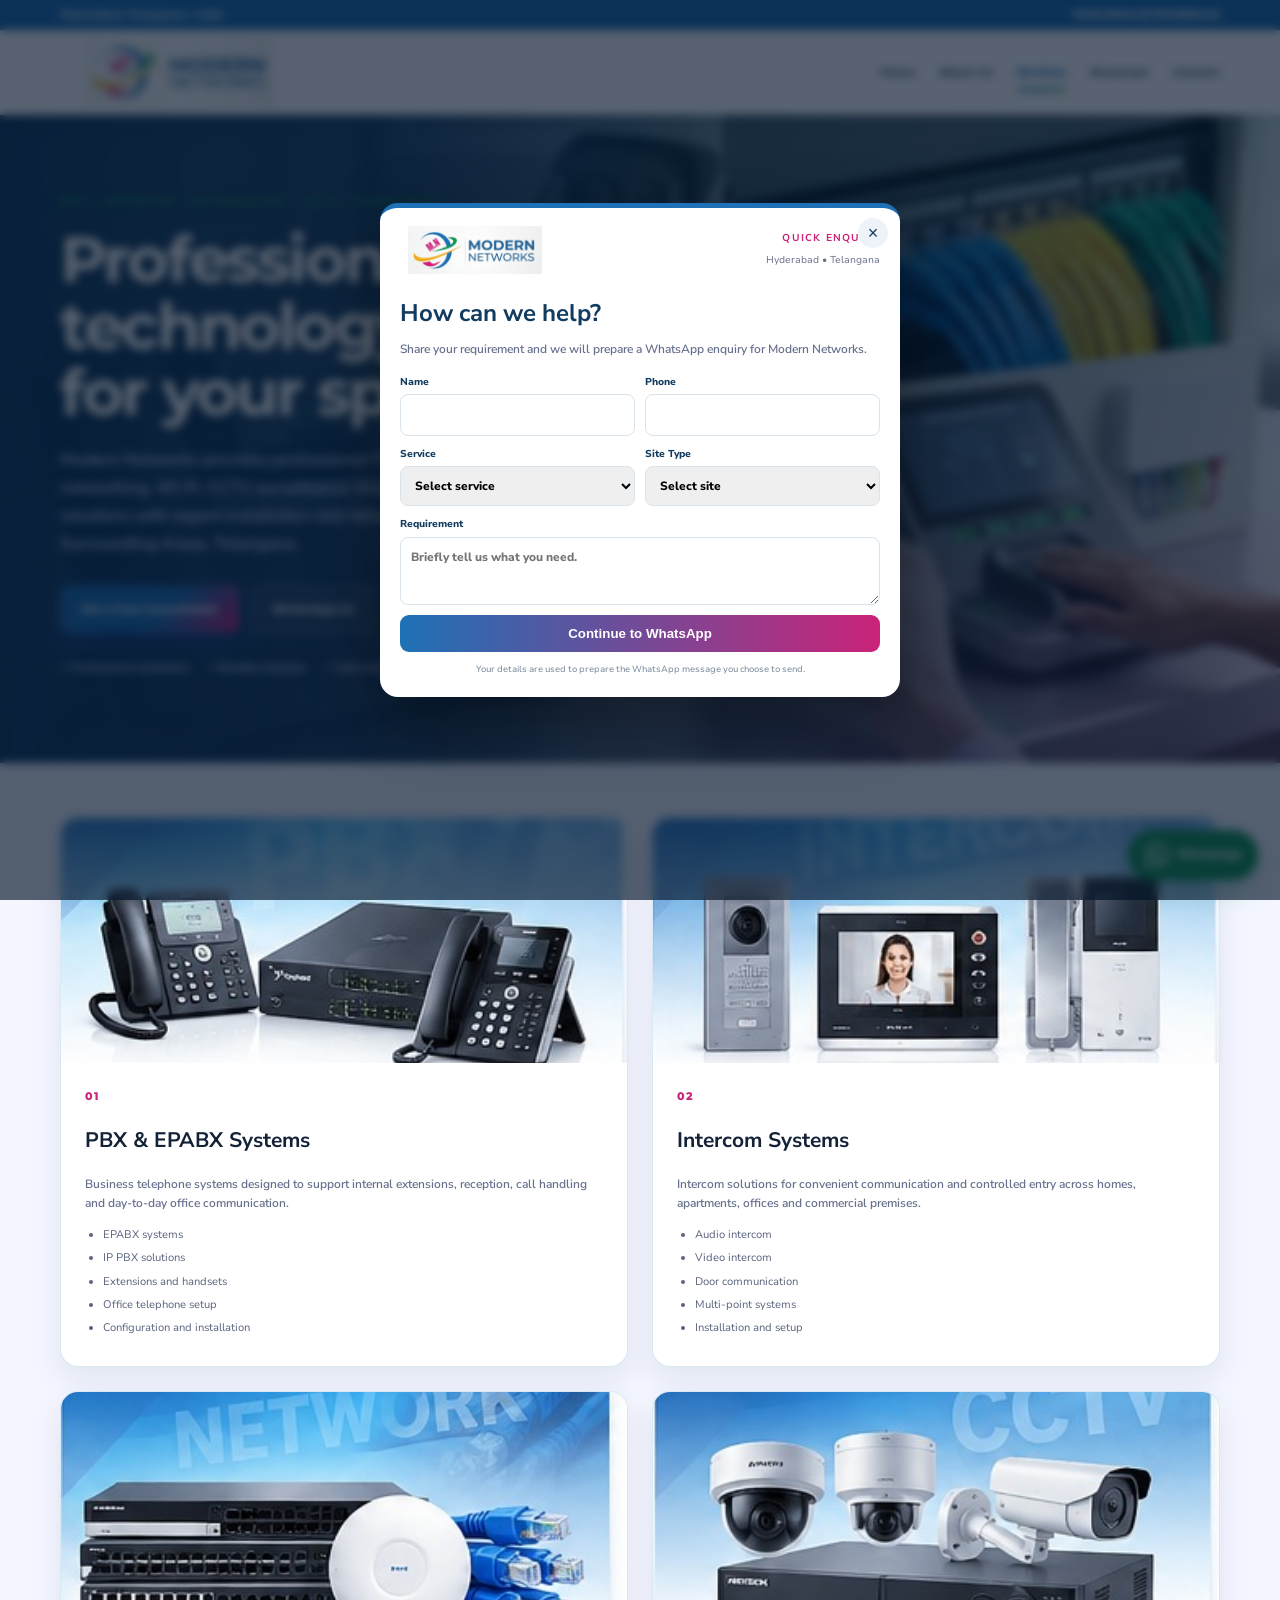
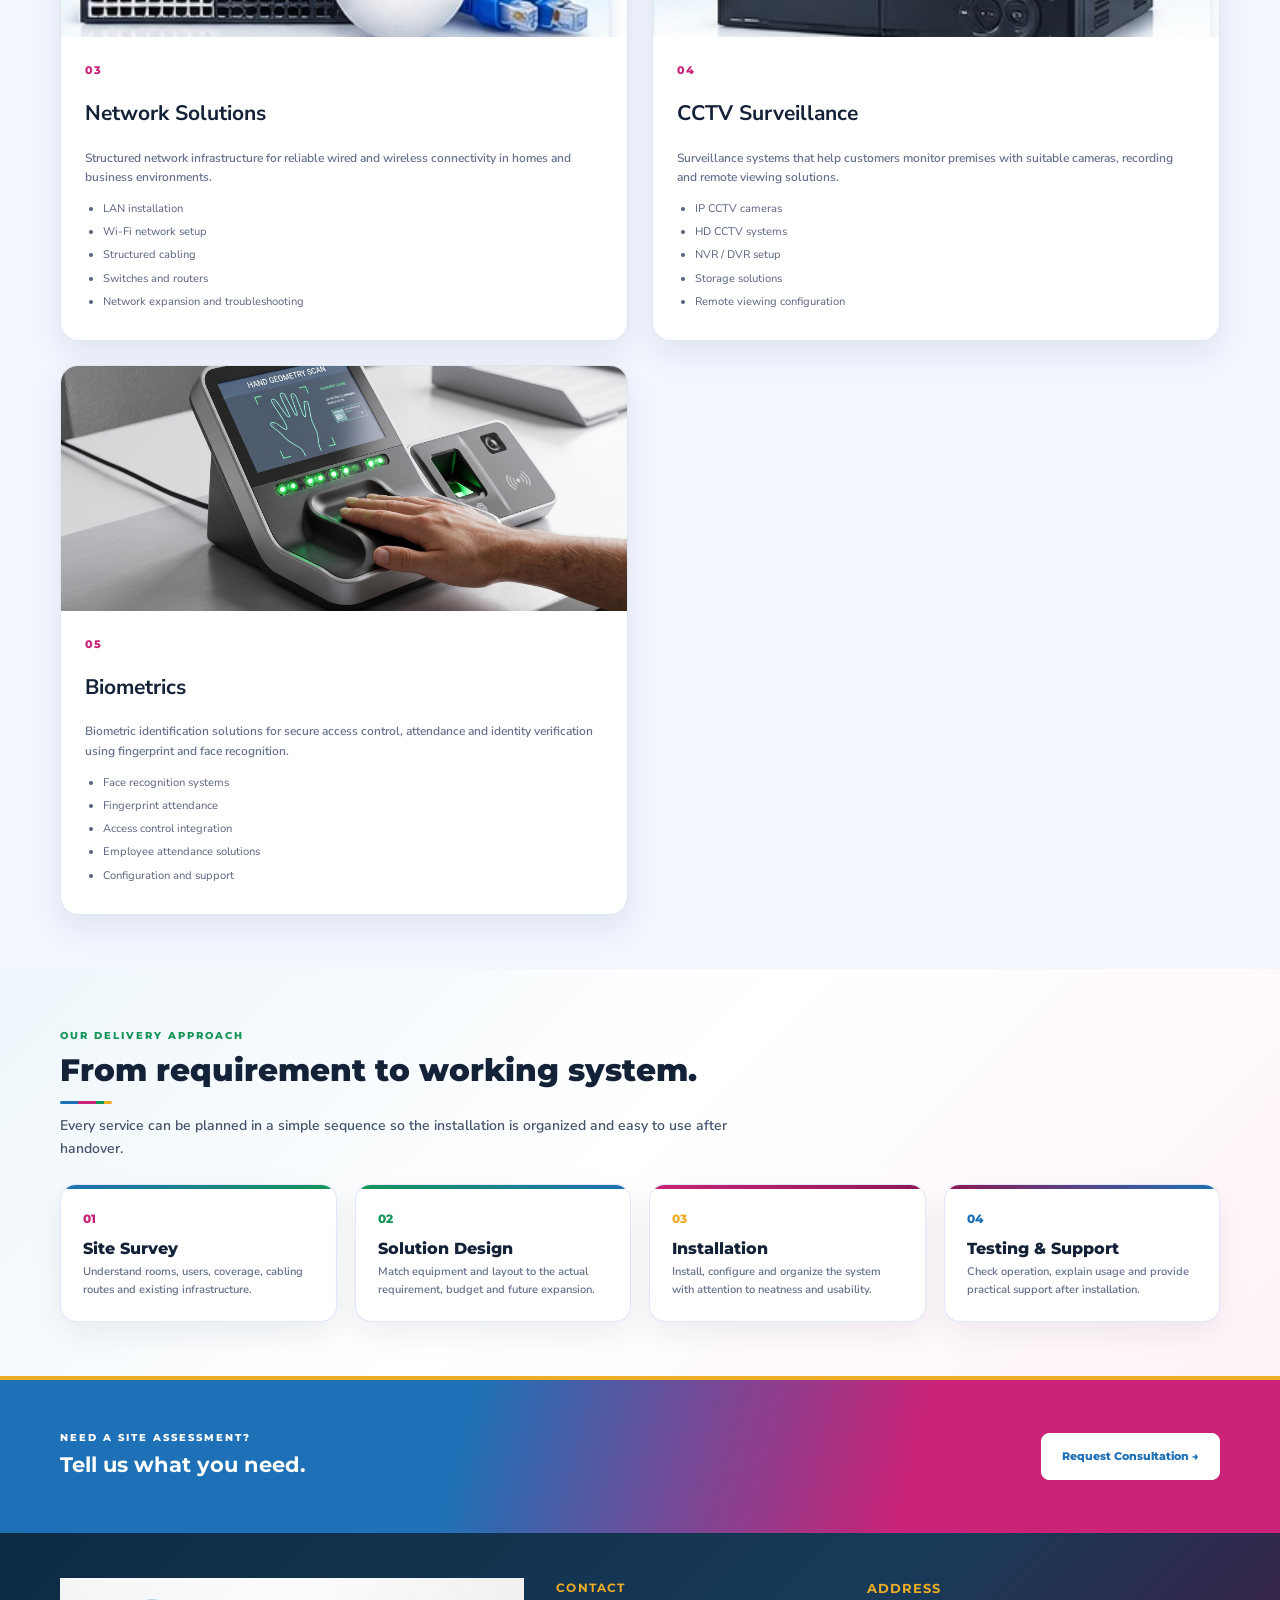
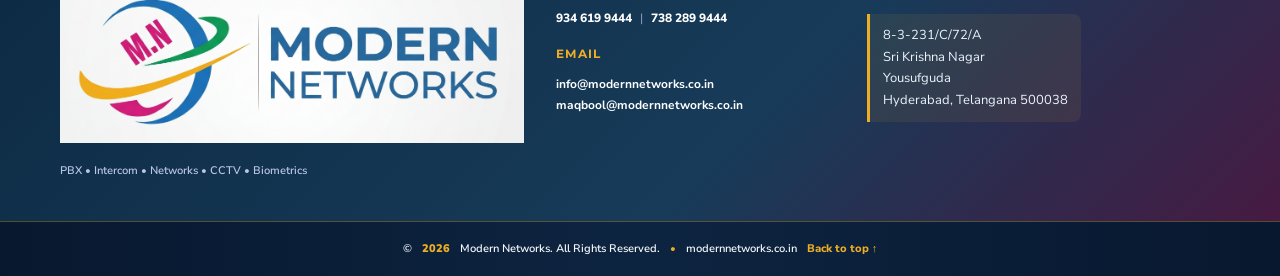
<file: services.html>
<!DOCTYPE html>
<html lang="en">
<head>
<meta charset="UTF-8"><meta name="viewport" content="width=device-width, initial-scale=1.0">
<title>PBX, Intercom, Networking, CCTV & Biometrics Services in Hyderabad</title>
<meta name="description" content="Explore PBX, EPABX, Intercom, LAN, Wi-Fi, Networking, CCTV and Biometrics installation services from Modern Networks in Hyderabad.">
<meta name="robots" content="index, follow">
<link rel="canonical" href="https://modernnetworks.co.in/services.html">
<meta property="og:type" content="website"><meta property="og:title" content="PBX, Intercom, Networking, CCTV & Biometrics Services in Hyderabad"><meta property="og:description" content="Explore PBX, EPABX, Intercom, LAN, Wi-Fi, Networking, CCTV and Biometrics installation services from Modern Networks in Hyderabad."><meta property="og:url" content="https://modernnetworks.co.in/services.html">
<meta property="og:image" content="https://modernnetworks.co.in/assets/modern-networks-logo.png">
<link rel="icon" href="assets/modern-networks-logo.png">
<link rel="stylesheet" href="css/style.css?v=20260926-v29">

<script type="application/ld+json">{"@context":"https://schema.org","@type":"LocalBusiness","name":"Modern Networks","url":"https://modernnetworks.co.in/services.html","logo":"https://modernnetworks.co.in/assets/modern-networks-logo.png","telephone":"+91-9346199444","address":{"@type":"PostalAddress","streetAddress":"8-3-231/C/72/A, Sri Krishna Nagar, Yousufguda","addressLocality":"Hyderabad","addressRegion":"Telangana","postalCode":"500038","addressCountry":"IN"},"areaServed":"Hyderabad, Telangana","description":"PBX, EPABX, Intercom, LAN, Wi-Fi, Networking, CCTV and Biometrics installation services in Hyderabad."}</script>
</head>
<body id="top" data-page="services">

<div class="topbar"><div class="container topbar-inner">
  <span>Hyderabad, Telangana • India</span>
  <div><a href="tel:+919346199444">9346199444</a><span>|</span><a href="tel:+917382899444">7382899444</a></div>
</div></div>
<header class="site-header">
  <div class="container nav-wrap">
    <a class="brand" href="index.html"><img src="assets/modern-networks-logo.png" alt="Modern Networks Hyderabad logo"></a>
    <button class="menu-toggle" aria-label="Open navigation" aria-expanded="false">☰</button>
    <nav class="main-nav">
      <a data-page="home" href="index.html">Home</a>
      <a data-page="about" href="about.html">About Us</a>
      <a data-page="services" href="services.html">Services</a>
      <a data-page="showcase" href="showcase.html">Showcase</a>
      <a data-page="contact" href="contact.html">Contact</a>
    </nav>
  </div>
</header>

<main>
<section class="services-command-hero">
 <div class="services-command-image"><img src="assets/user-services/services-hero-final.jpg" alt="Modern Networks communication, networking, surveillance and biometric solutions"></div>
 <div class="services-command-overlay"></div>
 <div class="hero-pattern"></div>
 <div class="container services-command-inner">
  <div class="services-command-copy">
   <span class="eyebrow">PBX • INTERCOM • NETWORKING • CCTV • BIOMETRICS</span>
   <h1>Professional technology solutions for your space.</h1>
   <p class="hero-text">Modern Networks provides professional PBX, EPABX, Intercom, structured networking, Wi-Fi, CCTV surveillance, biometric access control and attendance solutions with expert installation and reliable support across Hyderabad & Surrounding Areas, Telangana.</p>
   <div class="hero-actions"><a class="btn btn-primary" href="contact.html">Get a Free Consultation</a><a class="btn btn-outline" href="https://wa.me/919346199444?text=Hello%20Modern%20Networks,%20I%20need%20information%20about%20your%20services." target="_blank" rel="noopener">WhatsApp Us</a></div>
   <div class="hero-trust"><span>✓ Professional Installation</span><span>✓ Reliable Solutions</span><span>✓ Hyderabad Support</span></div>
  </div>
 </div>
</section>
<section class="section"><div class="container service-detail-grid">
 <article class="detail-card" id="pbx"><div class="detail-card-media"><img src="assets/service-pbx.jpg" alt="PBX and EPABX telephone systems"></div><div class="detail-card-body"><div class="detail-number">01</div><h2>PBX & EPABX Systems</h2><p>Business telephone systems designed to support internal extensions, reception, call handling and day-to-day office communication.</p><ul><li>EPABX systems</li><li>IP PBX solutions</li><li>Extensions and handsets</li><li>Office telephone setup</li><li>Configuration and installation</li></ul></div></article>
 <article class="detail-card" id="intercom"><div class="detail-card-media"><img src="assets/service-intercom.jpg" alt="Audio and video intercom systems"></div><div class="detail-card-body"><div class="detail-number">02</div><h2>Intercom Systems</h2><p>Intercom solutions for convenient communication and controlled entry across homes, apartments, offices and commercial premises.</p><ul><li>Audio intercom</li><li>Video intercom</li><li>Door communication</li><li>Multi-point systems</li><li>Installation and setup</li></ul></div></article>
 <article class="detail-card" id="networking"><div class="detail-card-media"><img src="assets/service-network.jpg" alt="Network switches, Wi-Fi and structured cabling solutions"></div><div class="detail-card-body"><div class="detail-number">03</div><h2>Network Solutions</h2><p>Structured network infrastructure for reliable wired and wireless connectivity in homes and business environments.</p><ul><li>LAN installation</li><li>Wi-Fi network setup</li><li>Structured cabling</li><li>Switches and routers</li><li>Network expansion and troubleshooting</li></ul></div></article>
 <article class="detail-card" id="cctv"><div class="detail-card-media"><img src="assets/service-cctv.jpg" alt="CCTV surveillance cameras and recording systems"></div><div class="detail-card-body"><div class="detail-number">04</div><h2>CCTV Surveillance</h2><p>Surveillance systems that help customers monitor premises with suitable cameras, recording and remote viewing solutions.</p><ul><li>IP CCTV cameras</li><li>HD CCTV systems</li><li>NVR / DVR setup</li><li>Storage solutions</li><li>Remote viewing configuration</li></ul></div></article>
 <article class="detail-card" id="biometrics"><div class="detail-card-media biometrics-service-media"><img src="assets/user-services/biometrics-service.jpg" alt="Multi-scanner biometric terminal with hand geometry and fingerprint verification"></div><div class="detail-card-body"><div class="detail-number">05</div><h2>Biometrics</h2><p>Biometric identification solutions for secure access control, attendance and identity verification using fingerprint and face recognition.</p><ul><li>Face recognition systems</li><li>Fingerprint attendance</li><li>Access control integration</li><li>Employee attendance solutions</li><li>Configuration and support</li></ul></div></article>
</div></section>
<section class="section section-soft"><div class="container"><div class="section-heading"><span class="section-kicker">OUR DELIVERY APPROACH</span><h2>From requirement to working system.</h2><p>Every service can be planned in a simple sequence so the installation is organized and easy to use after handover.</p></div><div class="workflow-grid"><article><b>01</b><h3>Site Survey</h3><p>Understand rooms, users, coverage, cabling routes and existing infrastructure.</p></article><article><b>02</b><h3>Solution Design</h3><p>Match equipment and layout to the actual requirement, budget and future expansion.</p></article><article><b>03</b><h3>Installation</h3><p>Install, configure and organize the system with attention to neatness and usability.</p></article><article><b>04</b><h3>Testing & Support</h3><p>Check operation, explain usage and provide practical support after installation.</p></article></div></div></section>
<section class="final-cta"><div class="container final-cta-inner"><div><span class="section-kicker light">NEED A SITE ASSESSMENT?</span><h2>Tell us what you need.</h2></div><a class="btn btn-white" href="contact.html">Request Consultation →</a></div></section>
</main>


<footer class="site-footer">
  <div class="container footer-grid">
    <div class="footer-brand"><img src="assets/modern-networks-logo.png" alt="Modern Networks logo"><p>PBX • Intercom • Networks • CCTV • Biometrics</p></div>
    <div class="footer-contact"><h4>Contact</h4><div class="footer-phone"><a href="tel:+919346199444">934 619 9444</a><span>|</span><a href="tel:+917382899444">738 289 9444</a></div><h4 class="footer-email-heading">Email</h4><div class="footer-email-list"><a class="footer-email" href="mailto:info@modernnetworks.co.in">info@modernnetworks.co.in</a><a class="footer-email" href="mailto:maqbool@modernnetworks.co.in">maqbool@modernnetworks.co.in</a></div></div>
    <div class="footer-address"><h4>Address</h4><span>8-3-231/C/72/A<br>Sri Krishna Nagar<br>Yousufguda<br>Hyderabad, Telangana 500038</span></div>
  </div></div>
  <div class="footer-bottom"><div class="container footer-bottom-inner">© <span id="year"></span> Modern Networks. All Rights Reserved. <span>•</span> modernnetworks.co.in <a href="#top">Back to top ↑</a></div></div>
</footer>
<a class="floating-wa" href="https://wa.me/919346199444?text=Hello%20Modern%20Networks,%20I%20need%20information%20about%20your%20services." target="_blank" rel="noopener" aria-label="WhatsApp Modern Networks"><svg viewBox="0 0 24 24" aria-hidden="true" focusable="false"><path d="M20.52 3.48A11.84 11.84 0 0 0 12.08 0C5.54 0 .22 5.32.22 11.86c0 2.09.55 4.13 1.6 5.92L.12 24l6.37-1.67a11.82 11.82 0 0 0 5.59 1.42h.01c6.54 0 11.86-5.32 11.86-11.86 0-3.17-1.23-6.15-3.43-8.41ZM12.09 21.7h-.01a9.82 9.82 0 0 1-5.01-1.37l-.36-.21-3.78.99 1.01-3.68-.23-.38a9.82 9.82 0 1 1 8.38 4.65Zm5.39-7.36c-.29-.15-1.72-.85-1.99-.94-.27-.1-.46-.15-.66.15-.19.29-.75.94-.92 1.13-.17.19-.34.22-.63.07-.29-.15-1.2-.44-2.28-1.41-.84-.75-1.41-1.67-1.58-1.96-.17-.29-.02-.45.13-.6.13-.13.29-.34.44-.51.15-.17.19-.29.29-.48.1-.19.05-.36-.02-.51-.07-.15-.66-1.59-.9-2.18-.24-.57-.48-.49-.66-.5h-.56c-.19 0-.51.07-.78.36-.27.29-1.02 1-1.02 2.44s1.04 2.83 1.19 3.02c.15.19 2.04 3.12 4.94 4.37.69.3 1.23.48 1.65.61.69.22 1.32.19 1.82.12.55-.08 1.72-.7 1.96-1.37.24-.68.24-1.26.17-1.38-.07-.12-.27-.19-.56-.34Z"/></svg><span>WhatsApp</span></a>

<script src="js/script.js?v=20260922-v20"></script>
</body></html>
</file>
<file: css/style.css>
@import url('https://fonts.googleapis.com/css2?family=Montserrat:wght@400;500;600;700;800&family=Nunito+Sans:wght@400;600;700;800&display=swap');
:root{
 --navy:#11183f;--navy2:#171d55;--royal:#3d5ce8;--blue:#4b73ff;--cyan:#49c8ef;
 --magenta:#c744a7;--maroon:#76284f;--ink:#17213f;--muted:#66708c;
 --paper:#f7f8ff;--white:#fff;--line:#e3e7f5;--soft:#eef2ff;
 --shadow:0 20px 55px rgba(17,24,63,.13);--radius:22px;
}
*{box-sizing:border-box}html{scroll-behavior:smooth}body{margin:0;font-family:"Nunito Sans",Arial,sans-serif;color:var(--ink);background:var(--paper);line-height:1.65}a{text-decoration:none;color:inherit}img{max-width:100%}
.container{width:min(1160px,92%);margin:auto}
.topbar{background:var(--navy);color:#dce4ff;font-size:10px;letter-spacing:.35px}.topbar-inner{min-height:30px;display:flex;align-items:center;justify-content:space-between}.topbar a{color:#fff;font-weight:800}.topbar span+span{margin-left:9px}
.site-header{position:sticky;top:0;z-index:100;background:rgba(255,255,255,.97);backdrop-filter:blur(12px);border-bottom:1px solid rgba(61,92,232,.12)}.nav-wrap{min-height:84px;display:flex;align-items:center;gap:25px}.brand{width:240px;max-width:30vw;flex:none;display:flex;align-items:center}.brand img{width:100%;height:auto;max-height:68px;object-fit:contain;display:block}.main-nav{margin-left:auto;display:flex;gap:24px;align-items:center;font-family:Montserrat;font-size:11px;font-weight:700;color:#344066}.main-nav a{padding:29px 0;position:relative}.main-nav a:hover,.main-nav a.active{color:var(--royal)}.main-nav a.active:after{content:"";position:absolute;left:0;right:0;bottom:19px;height:3px;border-radius:3px;background:linear-gradient(90deg,var(--royal),var(--cyan))}.nav-call{background:linear-gradient(135deg,var(--royal),var(--blue));color:#fff;padding:11px 17px;border-radius:7px;font-size:11px;font-weight:800;box-shadow:0 8px 20px rgba(61,92,232,.22)}.menu-toggle{display:none;border:0;background:none;font-size:28px;color:var(--royal)}

.hero{position:relative;overflow:hidden;background:linear-gradient(135deg,#11183f 0%,#151a4b 56%,#242c73 100%);padding:78px 0 92px;color:#fff}.hero:before{content:"";position:absolute;inset:auto 0 0;height:190px;background:radial-gradient(ellipse at 50% 100%,rgba(73,200,239,.25),transparent 60%),repeating-linear-gradient(90deg,transparent 0 38px,rgba(73,200,239,.08) 39px 40px);opacity:.9}.hero-pattern{position:absolute;inset:0;background-image:radial-gradient(circle at 10% 80%,rgba(199,68,167,.28) 0 1px,transparent 2px),linear-gradient(120deg,transparent 40%,rgba(75,115,255,.08) 40% 60%,transparent 60%);background-size:35px 35px,100% 100%;opacity:.7}.hero-grid{position:relative;display:grid;grid-template-columns:1fr 1.08fr;gap:55px;align-items:center}.eyebrow,.section-kicker{display:inline-block;font-family:Montserrat;font-size:10px;letter-spacing:2px;font-weight:800;color:#7edfff}.hero h1{font-family:Montserrat;font-size:clamp(39px,5vw,68px);line-height:1.04;letter-spacing:-2.8px;margin:14px 0 20px;color:#fff}.hero h1 span{color:#62d7f5}.hero-text{font-size:17px;max-width:610px;color:#dbe2ff}.hero-actions{display:flex;gap:12px;flex-wrap:wrap;margin:28px 0}.btn{display:inline-flex;align-items:center;justify-content:center;border-radius:8px;padding:13px 20px;font-family:Montserrat;font-size:11px;font-weight:800;border:1px solid transparent;cursor:pointer}.btn-primary{background:linear-gradient(135deg,var(--blue),var(--royal));color:#fff;box-shadow:0 10px 25px rgba(61,92,232,.3)}.btn-outline{border-color:rgba(255,255,255,.35);color:#fff;background:rgba(255,255,255,.06)}.btn-white{background:#fff;color:var(--royal);border-color:#fff}.hero-trust{display:flex;gap:17px;flex-wrap:wrap;font-size:10px;color:#d2dbff;font-weight:800}.hero-service-slider{position:relative;min-height:470px;display:flex;align-items:center;justify-content:center}.hero-slider-track{width:100%;height:440px;display:flex;align-items:center;justify-content:center;position:relative;overflow:visible}.hero-service-slide{position:absolute;width:min(78%,430px);height:360px;border:0;border-radius:0;overflow:visible;background:transparent;color:var(--ink);box-shadow:none;opacity:.28;transform:translateX(0) scale(.82);transition:transform .7s cubic-bezier(.22,.61,.36,1),opacity .7s ease,filter .7s ease;pointer-events:none;filter:saturate(.72);display:block}.hero-service-slide:nth-child(1){transform:translateX(-210px) scale(.78)}.hero-service-slide:nth-child(2){transform:translateX(-105px) scale(.86)}.hero-service-slide:nth-child(3){transform:translateX(0) scale(1)}.hero-service-slide:nth-child(4){transform:translateX(105px) scale(.86)}.hero-service-slide:nth-child(5){transform:translateX(210px) scale(.78)}.hero-service-slide.active{opacity:1;transform:translateX(0) scale(1);z-index:5;pointer-events:auto;filter:saturate(1)}.hero-service-slide img{display:block;width:100%;height:100%;object-fit:contain;filter:drop-shadow(0 24px 35px rgba(0,0,0,.28))}.hero-slider-arrow{position:absolute;z-index:8;width:40px;height:40px;border:0;border-radius:50%;background:rgba(255,255,255,.92);color:var(--royal);font-size:28px;line-height:1;box-shadow:0 10px 24px rgba(0,0,0,.2);cursor:pointer}.hero-slider-prev{left:0}.hero-slider-next{right:0}.hero-slider-dots{position:absolute;bottom:0;display:flex;gap:7px}.hero-slider-dots button{width:8px;height:8px;border:0;border-radius:50%;background:#8390c4;padding:0}.hero-slider-dots button.active{width:25px;border-radius:8px;background:linear-gradient(90deg,var(--magenta),var(--cyan))}

.home-services{background:#fff;padding:0 0 45px;position:relative}.home-services-head{display:flex;align-items:end;justify-content:space-between;padding:28px 0 18px}.home-services-head h2{margin:0;font-family:Montserrat;font-size:25px}.home-services-head p{margin:0;color:var(--muted);font-size:12px}.home-services:after{content:"";position:absolute;left:0;right:0;top:0;height:4px;background:linear-gradient(90deg,var(--maroon),var(--magenta),var(--royal),var(--cyan))}
.section{padding:75px 0}.section-soft{background:linear-gradient(135deg,#fff,#eef1ff)}.section-dark{background:linear-gradient(135deg,var(--navy),#242c73);color:#fff}.section-heading{max-width:730px;margin:0 0 35px}.section-heading h2{font-family:Montserrat;font-size:31px;line-height:1.15;margin:8px 0 10px}.section-heading p{color:var(--muted);font-size:14px}.section-dark .section-heading p{color:#d3dcff}.cards{display:grid;grid-template-columns:repeat(3,1fr);gap:22px}.detail-card,.service-card,.product-box,.testimonial-modern,.gallery-placeholder{background:#fff;border:1px solid #e0e5f4;border-radius:18px;overflow:hidden;box-shadow:0 13px 32px rgba(17,24,63,.08);transition:.3s}.detail-card:hover,.service-card:hover,.product-box:hover{transform:translateY(-6px);box-shadow:0 22px 45px rgba(17,24,63,.14)}.card-icon{width:52px;height:52px;border-radius:15px;display:grid;place-items:center;background:linear-gradient(135deg,#e5f8ff,#e9e6ff);color:var(--royal);font-family:Montserrat;font-weight:800}.detail-card-body{padding:24px}.detail-card-body h3,.service-card h3,.product-box h3{font-family:Montserrat;font-size:16px;margin:12px 0 7px}.detail-card-body p,.service-card p,.product-box p{color:var(--muted);font-size:12px}.two-col{display:grid;grid-template-columns:1fr 1fr;gap:50px;align-items:center}.why-grid{display:grid;grid-template-columns:1.1fr .9fr;gap:30px;align-items:center}.why-list{display:grid;grid-template-columns:1fr 1fr;gap:14px}.why-list div,.about-stat{padding:18px;border-radius:14px;background:#fff;border:1px solid var(--line);box-shadow:0 10px 25px rgba(17,24,63,.06)}.why-list b{font-family:Montserrat;font-size:12px}.why-list p{font-size:11px;color:var(--muted);margin:5px 0 0}

.page-hero{position:relative;overflow:hidden;background:linear-gradient(135deg,var(--navy),#202766 70%,#29347e);color:#fff;padding:65px 0 120px}.page-hero:before{content:"";position:absolute;inset:0;background:radial-gradient(circle at 80% 30%,rgba(73,200,239,.18),transparent 28%),radial-gradient(circle at 15% 80%,rgba(199,68,167,.16),transparent 25%),linear-gradient(120deg,transparent 48%,rgba(255,255,255,.035) 49% 51%,transparent 52%)}.page-hero .container{position:relative}.page-hero h1{font-family:Montserrat;font-size:clamp(36px,5vw,60px);line-height:1.05;max-width:760px;margin:13px 0 14px}.page-hero p{max-width:700px;color:#d5dcff;font-size:15px}.page-hero-art{height:275px;position:relative;margin-top:30px;max-width:860px;margin-left:auto}.art-card{position:absolute;background:#fff;padding:8px;border-radius:16px;box-shadow:0 22px 45px rgba(0,0,0,.25);width:290px}.art-card img{width:100%;height:195px;object-fit:cover;border-radius:11px}.art-back{right:150px;top:15px;transform:rotate(6deg);opacity:.72}.art-mid{right:65px;top:0;transform:rotate(3deg);z-index:2}.art-front{right:0;top:35px;transform:rotate(-3deg);z-index:3}.art-badge{position:absolute;left:0;bottom:5px;z-index:5;background:linear-gradient(135deg,var(--magenta),var(--maroon));border-radius:16px;padding:17px 22px;box-shadow:0 15px 35px rgba(118,40,79,.3);display:flex;align-items:center;gap:12px}.art-badge strong{font-family:Montserrat;font-size:30px}.art-badge span{font-size:11px;max-width:130px}.experience-band{background:linear-gradient(90deg,#f2e8ff,#e6f9ff);padding:42px 0;border-top:1px solid #e4dff3;border-bottom:1px solid #dbe9f4}.experience-grid{display:grid;grid-template-columns:repeat(3,1fr);gap:18px}.experience-number{font-family:Montserrat;font-size:44px;font-weight:800;color:var(--royal)}.service-detail-grid{display:grid;grid-template-columns:repeat(2,1fr);gap:24px}.service-card{overflow:hidden}.service-card .service-slide-media img{width:100%;height:210px;object-fit:cover}.service-slide-copy{padding:22px}.service-slide-copy h3{margin-top:0}.detail-number{font-family:Montserrat;color:var(--magenta);font-size:11px;font-weight:800;letter-spacing:1px}.product-grid,.product-grid-rich{display:grid;grid-template-columns:repeat(3,1fr);gap:24px}.product-box-rich{grid-column:span 1;background:#fff;border:1px solid var(--line);border-radius:18px;overflow:hidden;box-shadow:0 14px 35px rgba(17,24,63,.08)}.product-visual{height:205px;background:linear-gradient(135deg,#eef4ff,#e5fbff);display:grid;place-items:center;padding:18px}.product-visual img{height:100%;width:100%;object-fit:contain}.product-box-rich .product-box-body{padding:20px}.catalog-note{margin-top:24px;padding:18px 20px;border-left:4px solid var(--magenta);background:#fff;border-radius:10px;color:var(--muted);font-size:12px}

.gallery-grid{display:grid;grid-template-columns:repeat(3,1fr);gap:22px}.gallery-placeholder{min-height:210px;padding:25px;display:flex;flex-direction:column;justify-content:flex-end;background:linear-gradient(145deg,#11183f,#28327c);color:#fff;position:relative}.gallery-placeholder:before{content:"";position:absolute;width:120px;height:120px;border-radius:50%;right:-30px;top:-30px;background:rgba(73,200,239,.18)}.gallery-placeholder b{font-family:Montserrat;font-size:15px;position:relative}.gallery-placeholder span{font-size:11px;color:#cbd6ff;position:relative}.testimonial-grid{display:grid;grid-template-columns:repeat(3,1fr);gap:22px}.testimonial-modern{padding:25px}.quote-mark{font-family:Georgia;font-size:50px;color:var(--magenta);line-height:.7}.testimonial-modern p{font-size:13px;color:#56617c}.testimonial-modern small{color:var(--muted)}

.contact-grid{display:grid;grid-template-columns:.85fr 1.15fr;gap:40px}.contact-details{display:grid;gap:12px}.contact-details>div{background:#fff;border:1px solid var(--line);padding:17px 19px;border-radius:14px;box-shadow:0 10px 25px rgba(17,24,63,.05)}.contact-details b{font-family:Montserrat;font-size:11px;color:var(--royal)}.enquiry-form{background:#fff;padding:28px;border-radius:20px;box-shadow:var(--shadow);border-top:4px solid var(--magenta);display:grid;gap:14px}.enquiry-form label{font-size:11px;font-weight:800;color:#45516f}.enquiry-form input,.enquiry-form select,.enquiry-form textarea{width:100%;border:1px solid #dce2f0;border-radius:9px;padding:12px;font:inherit;background:#fbfcff}.enquiry-form textarea{min-height:120px}.map-section{padding:0 0 70px}.map-section iframe{width:100%;height:360px;border:0;display:block;filter:saturate(.85) contrast(1.02)}
.contact-art{min-height:250px;background:linear-gradient(135deg,var(--navy),#2a347e);border-radius:24px;overflow:hidden;position:relative;box-shadow:var(--shadow)}.contact-art img{position:absolute;width:45%;height:190px;object-fit:cover;border:6px solid #fff;border-radius:16px;box-shadow:0 20px 30px rgba(0,0,0,.25)}.contact-art img:nth-child(1){left:7%;top:25px;transform:rotate(-7deg)}.contact-art img:nth-child(2){left:28%;top:48px;z-index:2}.contact-art img:nth-child(3){right:5%;top:25px;transform:rotate(7deg)}

.final-cta{padding:45px 0;background:linear-gradient(120deg,var(--navy),#29357d);color:#fff}.final-cta-inner{display:flex;align-items:center;justify-content:space-between;gap:25px}.final-cta h2{font-family:Montserrat;margin:0 0 5px}.final-cta p{margin:0;color:#cdd6ff;font-size:12px}.site-footer{background:#0c1230;color:#b9c4e6;padding:45px 0 0}.footer-grid{display:grid;grid-template-columns:1.5fr 1fr 1fr;gap:45px;padding-bottom:30px}.site-footer h3{font-family:Montserrat;color:#fff;font-size:13px}.site-footer p,.site-footer a{font-size:11px}.footer-bottom{border-top:1px solid rgba(255,255,255,.09)}.footer-bottom-inner{display:flex;justify-content:space-between;padding:15px 0;font-size:10px}.floating-wa{position:fixed;right:22px;bottom:20px;z-index:90;width:53px;height:53px;border-radius:50%;background:#25d366;color:#fff;display:grid;place-items:center;font-size:24px;box-shadow:0 10px 25px rgba(0,0,0,.25)}


@media(max-width:900px){.main-nav{gap:13px}.nav-call{display:none}.hero-grid,.two-col,.why-grid,.contact-grid{grid-template-columns:1fr}.hero{padding-top:55px}.hero-service-slider{min-height:400px}.hero-slider-track{height:380px}.hero-service-slide{width:62%;height:300px}.hero-service-slide:nth-child(1),.hero-service-slide:nth-child(2),.hero-service-slide:nth-child(4),.hero-service-slide:nth-child(5){display:none}.cards,.product-grid,.product-grid-rich,.gallery-grid,.testimonial-grid{grid-template-columns:repeat(2,1fr)}.service-detail-grid{grid-template-columns:1fr}.page-hero-art{margin-top:20px}}
@media(max-width:680px){.topbar{display:none}.nav-wrap{min-height:70px}.brand{width:195px;max-width:72vw}.brand img{max-height:62px}.main-nav{display:none;position:absolute;top:70px;left:0;right:0;background:#fff;padding:12px 5%;flex-direction:column;align-items:flex-start;box-shadow:0 15px 25px rgba(17,24,63,.12)}.main-nav.open{display:flex}.main-nav a{padding:10px 0}.main-nav a.active:after{bottom:3px}.menu-toggle{display:block;margin-left:auto}.hero{padding:48px 0 55px}.hero h1{font-size:42px;letter-spacing:-1.8px}.hero-service-slider{min-height:340px}.hero-slider-track{height:315px}.hero-service-slide{width:82%;height:285px}.hero-service-slide img{height:100%}.home-services-head{display:block}.home-services-head p{margin-top:6px}.cards,.product-grid,.product-grid-rich,.gallery-grid,.testimonial-grid,.experience-grid,.why-list{grid-template-columns:1fr}.section{padding:55px 0}.page-hero{padding:50px 0 80px}.page-hero h1{font-size:38px}.page-hero-art{height:230px}.art-card{width:210px}.art-card img{height:150px}.art-back{right:90px}.art-mid{right:35px}.art-front{right:0}.art-badge{left:0;bottom:0}.final-cta-inner,.footer-bottom-inner{flex-direction:column;align-items:flex-start}.footer-grid{grid-template-columns:1fr}.contact-art{min-height:220px}.contact-art img{height:150px}}

.about-solution-panel{display:grid;grid-template-columns:repeat(5,1fr);gap:10px;padding:14px;background:linear-gradient(135deg,#fff,#eef3ff);border-radius:20px;border:1px solid var(--line);box-shadow:var(--shadow)}.about-stat{padding:0;overflow:hidden;min-width:0}.about-stat img{display:block;width:100%;height:95px;object-fit:cover}.about-stat strong{display:block;font-family:Montserrat;color:var(--royal);font-size:12px;padding:9px 9px 0}.about-stat span{display:block;font-size:9px;color:var(--muted);padding:0 9px 10px}.about-panel h3{font-family:Montserrat}
.product-box-rich>span{display:inline-block;margin:17px 20px 0;padding:5px 9px;border-radius:5px;background:#eef0ff;color:var(--royal);font-family:Montserrat;font-size:9px;font-weight:800;letter-spacing:1px}.product-box-rich h2{font-family:Montserrat;font-size:17px;margin:8px 20px}.product-box-rich>p{margin:0 20px 22px;color:var(--muted);font-size:11px}.product-grid-rich .product-box-rich:nth-child(2)>span{background:#e7faff;color:#1585ad}.product-grid-rich .product-box-rich:nth-child(3)>span{background:#f6e6ff;color:#a13a98}.product-grid-rich .product-box-rich:nth-child(4)>span{background:#ffeaf4;color:#8d315d}.product-grid-rich .product-box-rich:nth-child(5)>span{background:#e9eaff;color:#4d52bd}
.gallery-placeholder{background-size:cover;background-position:center}.gallery-placeholder:nth-child(1){background-image:linear-gradient(180deg,rgba(17,24,63,.05),rgba(17,24,63,.9)),url('../assets/service-pbx.jpg')}.gallery-placeholder:nth-child(2){background-image:linear-gradient(180deg,rgba(17,24,63,.05),rgba(17,24,63,.9)),url('../assets/service-intercom.jpg')}.gallery-placeholder:nth-child(3){background-image:linear-gradient(180deg,rgba(17,24,63,.05),rgba(17,24,63,.9)),url('../assets/service-network.jpg')}.gallery-placeholder:nth-child(4){background-image:linear-gradient(180deg,rgba(17,24,63,.05),rgba(17,24,63,.9)),url('../assets/service-network.jpg')}.gallery-placeholder:nth-child(5){background-image:linear-gradient(180deg,rgba(17,24,63,.05),rgba(17,24,63,.9)),url('../assets/service-cctv.jpg')}.gallery-placeholder:nth-child(6){background-image:linear-gradient(180deg,rgba(17,24,63,.05),rgba(17,24,63,.9)),url('../assets/service-cctv.jpg')}
.gallery-placeholder strong{font-family:Montserrat;font-size:16px}.gallery-placeholder small{display:block;color:#dce4ff;font-size:10px;margin-top:3px}.gallery-placeholder span{font-family:Montserrat;letter-spacing:2px;color:#7edfff;font-size:9px}
.service-card .service-slide-media{position:relative}.service-card .service-slide-media:after{content:"";position:absolute;left:0;right:0;bottom:0;height:65px;background:linear-gradient(transparent,rgba(17,24,63,.45))}
.contact-section{background:linear-gradient(135deg,#f7f8ff,#eef4ff)}

/* V14 creative service-first visual system */
body{background:#f3f6ff}
.site-header{box-shadow:0 8px 28px rgba(17,24,63,.07)}
.section-soft{background:linear-gradient(135deg,#edf4ff 0%,#f8efff 52%,#e9fbff 100%)}
.visual-solutions{background:linear-gradient(135deg,#eef4ff,#f9f0ff 55%,#e8fbff);position:relative;overflow:hidden}
.visual-solutions:before{content:"";position:absolute;width:420px;height:420px;border-radius:50%;right:-180px;top:-180px;background:rgba(199,68,167,.10)}
.solution-ribbon{display:grid;grid-template-columns:repeat(5,1fr);gap:12px;position:relative}
.solution-ribbon a{padding:20px 18px;background:#fff;border:1px solid rgba(61,92,232,.16);border-radius:16px;box-shadow:0 14px 30px rgba(17,24,63,.08);transition:.3s;position:relative;overflow:hidden}
.solution-ribbon a:before{content:"";position:absolute;left:0;top:0;right:0;height:5px;background:linear-gradient(90deg,var(--royal),var(--cyan))}
.solution-ribbon a:nth-child(2):before{background:linear-gradient(90deg,var(--cyan),var(--blue))}.solution-ribbon a:nth-child(3):before{background:linear-gradient(90deg,var(--blue),var(--royal))}.solution-ribbon a:nth-child(4):before{background:linear-gradient(90deg,var(--maroon),var(--magenta))}.solution-ribbon a:nth-child(5):before{background:linear-gradient(90deg,var(--magenta),var(--royal))}
.solution-ribbon a:hover{transform:translateY(-6px);box-shadow:0 22px 42px rgba(17,24,63,.14)}
.solution-no{display:block;font:800 10px Montserrat;color:var(--magenta);letter-spacing:1px;margin-bottom:9px}.solution-ribbon strong{display:block;font:800 13px Montserrat;color:var(--navy)}.solution-ribbon small{display:block;color:var(--muted);font-size:10px;margin-top:6px}
.page-hero-art{max-width:980px}.about-hero-image,.services-hero-image,.products-hero-image,.showcase-hero-image,.contact-hero-image{height:275px;border-radius:24px;overflow:hidden;border:7px solid rgba(255,255,255,.88);box-shadow:0 25px 55px rgba(0,0,0,.3);background:#fff;position:relative}
.about-hero-image:after,.services-hero-image:after,.products-hero-image:after,.showcase-hero-image:after,.contact-hero-image:after{content:"";position:absolute;inset:0;background:linear-gradient(120deg,rgba(17,24,63,.15),transparent 45%,rgba(199,68,167,.18));pointer-events:none}
.about-hero-image img,.services-hero-image img,.products-hero-image img,.showcase-hero-image img,.contact-hero-image img{width:100%;height:100%;object-fit:cover;display:block}
.detail-card-media{height:245px;background:linear-gradient(135deg,#edf4ff,#f8efff)}.detail-card-media img{width:100%;height:100%;object-fit:cover;display:block}.detail-card-body ul{margin:12px 0 0;padding-left:18px;color:#59637e;font-size:11px}.detail-card-body li{margin:5px 0}
.workflow-grid{display:grid;grid-template-columns:repeat(4,1fr);gap:18px}.workflow-grid article,.product-notes-grid article,.about-coverage-grid article,.contact-prep-grid article{background:#fff;border:1px solid rgba(61,92,232,.15);border-radius:16px;padding:22px;box-shadow:0 12px 30px rgba(17,24,63,.07);position:relative;overflow:hidden}.workflow-grid article:before,.product-notes-grid article:before,.about-coverage-grid article:before,.contact-prep-grid article:before{content:"";position:absolute;left:0;top:0;width:100%;height:4px;background:linear-gradient(90deg,var(--royal),var(--cyan))}.workflow-grid article:nth-child(2):before{background:linear-gradient(90deg,var(--cyan),var(--blue))}.workflow-grid article:nth-child(3):before{background:linear-gradient(90deg,var(--magenta),var(--maroon))}.workflow-grid article:nth-child(4):before{background:linear-gradient(90deg,var(--maroon),var(--royal))}.workflow-grid b{font:800 12px Montserrat;color:var(--magenta)}.workflow-grid h3{font:800 16px Montserrat;margin:9px 0 5px}.workflow-grid p,.product-notes-grid span,.about-coverage-grid span,.contact-prep-grid span{font-size:11px;color:var(--muted);margin:0;display:block}
.about-coverage-grid{display:grid;grid-template-columns:repeat(4,1fr);gap:18px}.about-coverage-grid article:nth-child(2):before{background:linear-gradient(90deg,var(--cyan),var(--blue))}.about-coverage-grid article:nth-child(3):before{background:linear-gradient(90deg,var(--maroon),var(--magenta))}.about-coverage-grid article:nth-child(4):before{background:linear-gradient(90deg,var(--magenta),var(--royal))}.about-coverage-grid b,.product-notes-grid b,.contact-prep-grid b{font:800 13px Montserrat;color:var(--navy);display:block;margin-bottom:7px}
.product-notes-grid{display:grid;grid-template-columns:repeat(5,1fr);gap:15px}.product-notes-grid article:nth-child(2):before{background:linear-gradient(90deg,var(--cyan),var(--blue))}.product-notes-grid article:nth-child(3):before{background:linear-gradient(90deg,var(--blue),var(--royal))}.product-notes-grid article:nth-child(4):before{background:linear-gradient(90deg,var(--maroon),var(--magenta))}.product-notes-grid article:nth-child(5):before{background:linear-gradient(90deg,var(--magenta),var(--royal))}
.showcase-image-grid{grid-template-columns:repeat(3,1fr)}.showcase-image-card{min-height:330px;border-radius:18px;overflow:hidden;background:#fff;box-shadow:0 15px 35px rgba(17,24,63,.1);position:relative;border:1px solid rgba(61,92,232,.14)}.showcase-image-card img{width:100%;height:230px;object-fit:cover;display:block}.showcase-image-card span{display:inline-block;margin:15px 18px 0;color:var(--magenta);font:800 9px Montserrat;letter-spacing:1.5px}.showcase-image-card strong{display:block;margin:5px 18px 0;font:800 16px Montserrat;color:var(--navy)}.showcase-image-card small{display:block;margin:4px 18px 18px;color:var(--muted);font-size:10px}.showcase-image-card:after{content:"";position:absolute;left:0;right:0;top:0;height:5px;background:linear-gradient(90deg,var(--royal),var(--cyan))}.showcase-image-card:nth-child(2):after{background:linear-gradient(90deg,var(--cyan),var(--blue))}.showcase-image-card:nth-child(3):after{background:linear-gradient(90deg,var(--blue),var(--royal))}.showcase-image-card:nth-child(4):after{background:linear-gradient(90deg,var(--maroon),var(--magenta))}.showcase-image-card:nth-child(5):after{background:linear-gradient(90deg,var(--magenta),var(--royal))}
.contact-prep-grid{display:grid;grid-template-columns:repeat(3,1fr);gap:18px}.contact-prep-grid article:nth-child(2):before{background:linear-gradient(90deg,var(--cyan),var(--blue))}.contact-prep-grid article:nth-child(3):before{background:linear-gradient(90deg,var(--magenta),var(--maroon))}
.product-visual{background:linear-gradient(135deg,#edf4ff,#f7edff 55%,#e8fbff);border-bottom:1px solid rgba(61,92,232,.1)}
.product-grid-rich .product-box-rich:nth-child(1){border-top:4px solid var(--royal)}.product-grid-rich .product-box-rich:nth-child(2){border-top:4px solid var(--cyan)}.product-grid-rich .product-box-rich:nth-child(3){border-top:4px solid var(--blue)}.product-grid-rich .product-box-rich:nth-child(4){border-top:4px solid var(--maroon)}.product-grid-rich .product-box-rich:nth-child(5){border-top:4px solid var(--magenta)}
.contact-section{background:linear-gradient(135deg,#eef4ff,#fbf0ff 58%,#e9fbff)}

@media(max-width:900px){.solution-ribbon{grid-template-columns:repeat(2,1fr)}.workflow-grid,.about-coverage-grid,.product-notes-grid{grid-template-columns:repeat(2,1fr)}.showcase-image-grid{grid-template-columns:repeat(2,1fr)}.about-hero-image,.services-hero-image,.products-hero-image,.showcase-hero-image,.contact-hero-image{height:245px}.contact-prep-grid{grid-template-columns:1fr 1fr}}
@media(max-width:680px){.solution-ribbon,.workflow-grid,.about-coverage-grid,.product-notes-grid,.showcase-image-grid,.contact-prep-grid{grid-template-columns:1fr}.about-hero-image,.services-hero-image,.products-hero-image,.showcase-hero-image,.contact-hero-image{height:210px}.contact-art{min-height:240px}.contact-hero-image{height:210px}}
.contact-visual-grid{display:grid;grid-template-columns:repeat(3,1fr);gap:20px}.contact-visual-grid article{background:#fff;border-radius:18px;overflow:hidden;border:1px solid rgba(61,92,232,.15);box-shadow:0 15px 35px rgba(17,24,63,.08)}.contact-visual-grid img{width:100%;height:190px;object-fit:cover;display:block}.contact-visual-grid h3{font:800 15px Montserrat;color:var(--navy);margin:15px 18px 5px}.contact-visual-grid p{font-size:11px;color:var(--muted);margin:0 18px 18px}@media(max-width:680px){.contact-visual-grid{grid-template-columns:1fr}}


.user-service-gallery{position:relative;overflow:hidden}.user-service-gallery::before{content:"";position:absolute;inset:0;pointer-events:none;background:radial-gradient(circle at 10% 20%,rgba(24,112,214,.08),transparent 32%),radial-gradient(circle at 90% 80%,rgba(205,43,132,.07),transparent 30%)}.service-photo-grid{position:relative;display:grid;gap:18px;margin-top:28px}.service-photo-grid.four-up{grid-template-columns:repeat(4,minmax(0,1fr))}.service-photo-grid.two-up{grid-template-columns:repeat(2,minmax(0,1fr))}.service-photo-card{background:linear-gradient(145deg,#fff,#eef6ff);border:1px solid rgba(35,91,171,.16);border-radius:22px;overflow:hidden;box-shadow:0 16px 35px rgba(16,36,84,.11);transition:transform .25s ease,box-shadow .25s ease}.service-photo-card:hover{transform:translateY(-6px);box-shadow:0 22px 45px rgba(16,36,84,.18)}.service-photo-card img{display:block;width:100%;height:190px;object-fit:cover;background:#eaf4ff}.service-photo-card span{display:block;margin:16px 16px 5px;color:#244ca5;font-size:.76rem;font-weight:800;letter-spacing:.12em;text-transform:uppercase}.service-photo-card small{display:block;margin:0 16px 18px;color:#4e5d72;font-size:.9rem;line-height:1.45}@media(max-width:1050px){.service-photo-grid.four-up{grid-template-columns:repeat(2,minmax(0,1fr))}}@media(max-width:680px){.service-photo-grid.four-up,.service-photo-grid.two-up{grid-template-columns:1fr}.service-photo-card img{height:220px}}

/* Home hero V16: large full-width image carousel inspired by the supplied reference layout. */
.hero-large{min-height:calc(100vh - 110px);height:clamp(700px,82vh,900px);padding:0;display:flex;align-items:stretch;isolation:isolate}
.hero-large:before{z-index:0;height:220px;opacity:.55}
.hero-large .hero-pattern{z-index:2;opacity:.38;pointer-events:none}
.hero-image-slider{position:absolute;inset:0;z-index:0;overflow:hidden;background:#0e1536}
.hero-bg-slide{position:absolute;inset:0;opacity:0;transform:scale(1.035);transition:opacity 1.05s ease,transform 6s ease;pointer-events:none}
.hero-bg-slide.active{opacity:1;transform:scale(1);z-index:1}
.hero-bg-slide img{width:100%;height:100%;display:block;object-fit:cover;object-position:center}
.hero-image-overlay{position:absolute;inset:0;z-index:1;background:linear-gradient(90deg,rgba(17,24,63,.97) 0%,rgba(17,24,63,.89) 34%,rgba(17,24,63,.48) 58%,rgba(17,24,63,.18) 100%),linear-gradient(0deg,rgba(17,24,63,.38),transparent 42%,rgba(17,24,63,.18))}
.hero-content-wrap{position:relative;z-index:3;display:flex;align-items:center;min-height:100%;padding:70px 0 78px}
.hero-large .hero-copy{width:min(690px,62%);text-shadow:0 2px 16px rgba(0,0,0,.18)}
.hero-large .hero-text{max-width:650px}
.hero-large-controls{position:absolute;right:0;bottom:72px;display:flex;align-items:center;gap:15px}
.hero-large-controls .hero-slider-arrow{position:static;width:46px;height:46px;background:rgba(255,255,255,.9);color:var(--royal);font-size:30px;box-shadow:0 12px 28px rgba(0,0,0,.25);backdrop-filter:blur(5px)}
.hero-large-controls .hero-slider-dots{position:static;display:flex;gap:7px;align-items:center;padding:0 4px}
.hero-large-controls .hero-slider-dots button{width:8px;height:8px;transition:.25s;background:rgba(255,255,255,.55)}
.hero-large-controls .hero-slider-dots button.active{width:30px;background:linear-gradient(90deg,var(--magenta),var(--cyan))}
@media(max-width:900px){
 .hero-large{height:auto;min-height:760px}
 .hero-image-overlay{background:linear-gradient(90deg,rgba(17,24,63,.94),rgba(17,24,63,.62)),linear-gradient(0deg,rgba(17,24,63,.4),transparent 55%)}
 .hero-large .hero-copy{width:min(760px,100%)}
 .hero-content-wrap{padding:75px 0 125px}
 .hero-large-controls{right:4%;bottom:42px}
}
@media(max-width:680px){
 .hero-large{min-height:720px}
 .hero-large .hero-copy{width:100%}
 .hero-large .hero-text{font-size:15px}
 .hero-large-controls{left:4%;right:auto;bottom:28px}
 .hero-large-controls .hero-slider-arrow{width:40px;height:40px}
 .hero-large-controls .hero-slider-dots button.active{width:22px}
}

/* About page hero: same visual height as the Home hero, while retaining the About page navy background. */
.about-command-hero{position:relative;min-height:850px;height:auto;padding:0;display:flex;align-items:center;overflow:hidden;background:linear-gradient(135deg,var(--navy),#202766 70%,#29347e);color:#fff;isolation:isolate}
.about-command-hero:before{content:"";position:absolute;inset:0;background:radial-gradient(circle at 82% 18%,rgba(73,200,239,.18),transparent 30%),radial-gradient(circle at 12% 88%,rgba(199,68,167,.16),transparent 28%),linear-gradient(120deg,transparent 48%,rgba(255,255,255,.035) 49% 51%,transparent 52%);z-index:-2}
.about-command-glow{position:absolute;inset:auto -10% -35% -10%;height:55%;background:radial-gradient(ellipse at center,rgba(73,200,239,.13),transparent 62%);z-index:-1;pointer-events:none}
.about-command-inner{width:100%;padding:60px 0 92px;display:flex;flex-direction:column;justify-content:center;min-height:100%}
.about-command-copy{max-width:930px;margin:0 auto 38px;text-align:center}
.about-command-copy h1{font-family:Montserrat;font-size:clamp(34px,4.3vw,58px);line-height:1.08;letter-spacing:-1.4px;margin:12px auto 16px;max-width:980px}
.about-command-copy h1 span{background:linear-gradient(90deg,#fff,var(--cyan));-webkit-background-clip:text;background-clip:text;color:transparent}
.about-command-copy p{max-width:790px;margin:0 auto;color:#d5dcff;font-size:15px;line-height:1.7}
.about-command-points{display:flex;justify-content:center;flex-wrap:wrap;gap:12px 24px;margin-top:22px;color:#fff;font-size:11px;font-weight:700;letter-spacing:.02em}
.about-service-strip{width:100%;display:grid;grid-template-columns:repeat(5,minmax(0,1fr));gap:12px;align-items:start;max-width:1120px;margin:0 auto}
.about-service-tile{min-width:0;position:relative;overflow:hidden;border-radius:10px;background:#fff;border:1px solid rgba(255,255,255,.6);box-shadow:0 20px 42px rgba(0,0,0,.28);height:430px;display:flex;flex-direction:column;flex-shrink:0}
.about-service-tile img{width:100%;height:350px;display:block;object-fit:cover;object-position:center;background:#eef2f7}
.about-service-tile:after{display:none}
.about-service-tile div{position:relative;left:auto;right:auto;bottom:auto;z-index:2;min-height:80px;padding:14px 12px 12px;color:var(--navy);background:linear-gradient(180deg,#fff,#edf5ff);border-top:4px solid var(--royal);display:flex;flex-direction:column;justify-content:center}
.about-service-tile:nth-child(2) div{border-top-color:var(--cyan)}
.about-service-tile:nth-child(3) div{border-top-color:var(--blue)}
.about-service-tile:nth-child(4) div{border-top-color:var(--magenta)}
.about-service-tile:nth-child(5) div{border-top-color:var(--maroon)}
.about-service-tile strong{display:block;font:800 12px Montserrat;letter-spacing:.05em;color:var(--navy)}
.about-service-tile small{display:block;margin-top:5px;color:var(--muted);font-size:9px;line-height:1.35}
.about-service-tile:hover{transform:translateY(-5px);box-shadow:0 24px 48px rgba(0,0,0,.34);transition:transform .25s ease,box-shadow .25s ease}
.about-service-tile:hover img{transform:scale(1.025);transition:transform .45s ease}
@media(max-width:1050px){.about-command-copy{margin-bottom:28px}.about-service-strip{gap:9px}.about-service-tile{height:380px}.about-service-tile img{height:305px}.about-service-tile div{min-height:75px;padding:11px 10px}.about-service-tile strong{font-size:10px}.about-service-tile small{font-size:9px}}
@media(max-width:900px){.about-command-hero{height:auto;min-height:850px}.about-command-inner{padding:58px 0 65px}.about-service-strip{grid-template-columns:repeat(5,180px);overflow-x:auto;padding:2px 0 12px;scrollbar-width:thin}.about-service-tile{height:350px}.about-service-tile img{height:275px}.about-command-copy h1{font-size:clamp(32px,6vw,48px)}}
@media(max-width:680px){.about-command-hero{min-height:0}.about-command-inner{padding:52px 0 58px}.about-command-copy{margin-bottom:26px}.about-command-copy p{font-size:13px}.about-command-points{display:grid;grid-template-columns:1fr;gap:8px}.about-service-strip{grid-template-columns:repeat(5,175px);gap:10px}.about-service-tile{height:335px}.about-service-tile img{height:260px}.about-command-copy h1{font-size:34px;letter-spacing:-.8px}}
.about-fact-panel{grid-template-columns:repeat(4,1fr)}
.about-fact-panel .about-stat{display:flex;flex-direction:column;justify-content:center;min-height:112px;text-align:center}
.about-fact-panel .about-stat strong{font-family:Montserrat;color:var(--royal);font-size:24px}
.about-fact-panel .about-stat span{font-size:10px;color:var(--muted);margin-top:4px}
@media(max-width:680px){.about-fact-panel{grid-template-columns:repeat(2,1fr)}}

/* Services page V17 final: match the Home hero footprint and use the supplied final service image without a border. */
.services-command-hero{position:relative;min-height:calc(100vh - 110px);height:clamp(700px,82vh,900px);padding:0;display:flex;align-items:stretch;overflow:hidden;isolation:isolate;background:#0e1536;color:#fff}
.services-command-image{position:absolute;inset:0;z-index:0;overflow:hidden}
.services-command-image img{width:100%;height:100%;display:block;object-fit:cover;object-position:center;border:0;border-radius:0}
.services-command-overlay{position:absolute;inset:0;z-index:1;background:linear-gradient(90deg,rgba(17,24,63,.97) 0%,rgba(17,24,63,.88) 32%,rgba(17,24,63,.50) 58%,rgba(17,24,63,.12) 100%),linear-gradient(0deg,rgba(17,24,63,.36),transparent 45%,rgba(17,24,63,.14))}
.services-command-hero .hero-pattern{z-index:2;opacity:.28;pointer-events:none}
.services-command-inner{position:relative;z-index:3;display:flex;align-items:center;min-height:100%;padding:70px 0 78px}
.services-command-copy{width:min(690px,62%);text-shadow:0 2px 16px rgba(0,0,0,.18)}
.services-command-copy h1{font-family:Montserrat;font-size:clamp(39px,5vw,68px);line-height:1.04;letter-spacing:-2.8px;margin:14px 0 20px;color:#fff}
.services-command-copy .hero-text{max-width:650px}
.biometrics-service-media img{object-position:center center}
@media(max-width:900px){
 .services-command-hero{height:auto;min-height:760px}
 .services-command-overlay{background:linear-gradient(90deg,rgba(17,24,63,.94),rgba(17,24,63,.62)),linear-gradient(0deg,rgba(17,24,63,.4),transparent 55%)}
 .services-command-copy{width:min(760px,100%)}
 .services-command-inner{padding:75px 0 125px}
}
@media(max-width:680px){
 .services-command-hero{min-height:720px}
 .services-command-copy{width:100%}
 .services-command-copy .hero-text{font-size:15px}
 .services-command-inner{padding:60px 0 90px}
}

/* About hero V18: one merged service image, same footprint as Home, no image border. */
.about-command-hero{position:relative;min-height:calc(100vh - 110px);height:clamp(700px,82vh,900px);padding:0;display:flex;align-items:stretch;overflow:hidden;isolation:isolate;background:#0d173d;color:#fff}
.about-command-image{position:absolute;inset:0;z-index:0;overflow:hidden}
.about-command-image img{width:100%;height:100%;display:block;object-fit:cover;object-position:center;border:0;border-radius:0}
.about-command-overlay{position:absolute;inset:0;z-index:1;background:linear-gradient(90deg,rgba(8,21,59,.98) 0%,rgba(8,21,59,.91) 28%,rgba(8,21,59,.62) 48%,rgba(8,21,59,.22) 73%,rgba(8,21,59,.12) 100%),linear-gradient(0deg,rgba(8,21,59,.30),transparent 48%,rgba(8,21,59,.15))}
.about-command-glow{position:absolute;inset:auto -10% -35% -10%;height:55%;background:radial-gradient(ellipse at center,rgba(73,200,239,.15),transparent 62%);z-index:2;pointer-events:none}
.about-command-inner{position:relative;z-index:3;width:100%;min-height:100%;padding:70px 0 92px;display:flex;align-items:center}
.about-command-copy{max-width:690px;margin:0;text-align:left;text-shadow:0 2px 14px rgba(0,0,0,.18)}
.about-command-copy h1{font-family:Montserrat;font-size:clamp(40px,5.2vw,72px);line-height:1.05;letter-spacing:-1.8px;margin:12px 0 18px;max-width:720px}
.about-command-copy h1 span{background:linear-gradient(90deg,#fff,var(--cyan));-webkit-background-clip:text;background-clip:text;color:transparent}
.about-command-copy p{max-width:650px;margin:0;color:#e3eaff;font-size:16px;line-height:1.72}
.about-command-points{display:flex;justify-content:flex-start;flex-wrap:wrap;gap:12px 22px;margin-top:26px;color:#fff;font-size:11px;font-weight:800;letter-spacing:.02em}
.about-command-points span{padding:7px 11px;border-radius:999px;background:rgba(12,28,69,.55);backdrop-filter:blur(5px)}
@media(max-width:900px){.about-command-hero{height:auto;min-height:760px}.about-command-inner{padding:78px 0 110px}.about-command-copy{max-width:760px}.about-command-copy h1{font-size:clamp(38px,7vw,58px)}.about-command-overlay{background:linear-gradient(90deg,rgba(8,21,59,.97),rgba(8,21,59,.80) 48%,rgba(8,21,59,.46) 100%),linear-gradient(0deg,rgba(8,21,59,.42),transparent 55%)}}
@media(max-width:680px){.about-command-hero{min-height:700px}.about-command-inner{padding:64px 0 90px}.about-command-copy h1{font-size:39px;letter-spacing:-1px}.about-command-copy p{font-size:14px}.about-command-points{gap:8px}.about-command-points span{font-size:10px}}


/* About V19 — reference screenshot layout: compact full-width hero, left copy, visual composition on right. */
.about-reference-hero{min-height:0;height:clamp(430px,46vw,560px);max-height:560px}
.about-reference-hero .about-command-image img{object-fit:cover;object-position:center center}
.about-reference-hero .about-command-overlay{background:linear-gradient(90deg,rgba(5,23,58,.98) 0%,rgba(5,23,58,.94) 25%,rgba(5,23,58,.72) 43%,rgba(5,23,58,.28) 66%,rgba(5,23,58,.08) 100%),linear-gradient(0deg,rgba(5,23,58,.18),transparent 55%)}
.about-reference-hero .about-command-inner{padding:42px 0 44px;align-items:center}
.about-reference-hero .about-command-copy{max-width:520px;margin:0;text-align:left}
.about-reference-hero .about-command-copy h1{font-size:clamp(36px,4.3vw,58px);line-height:1.03;letter-spacing:-1.8px;margin:10px 0 14px}
.about-reference-hero .about-command-copy p{max-width:475px;font-size:14px;line-height:1.55;color:#e5edff}
.about-command-stats{display:flex;align-items:center;gap:18px;margin-top:24px}
.about-command-stats>div{display:flex;align-items:baseline;gap:7px;white-space:nowrap}
.about-command-stats strong{font-family:Montserrat;font-size:17px;line-height:1;color:#fff;font-weight:800}
.about-command-stats span{font-size:9px;line-height:1.2;color:#e1e9ff;font-weight:700}
.about-command-stats i{width:1px;height:34px;background:rgba(255,255,255,.55);display:block}
@media(max-width:900px){
 .about-reference-hero{height:520px;max-height:none}
 .about-reference-hero .about-command-inner{padding:45px 0 55px}
 .about-reference-hero .about-command-copy{max-width:600px}
 .about-reference-hero .about-command-overlay{background:linear-gradient(90deg,rgba(5,23,58,.98),rgba(5,23,58,.86) 42%,rgba(5,23,58,.48) 100%),linear-gradient(0deg,rgba(5,23,58,.34),transparent 58%)}
}
@media(max-width:680px){
 .about-reference-hero{height:650px}
 .about-reference-hero .about-command-inner{padding:52px 0 70px;align-items:flex-start}
 .about-reference-hero .about-command-copy h1{font-size:38px}
 .about-reference-hero .about-command-copy p{font-size:14px}
 .about-command-stats{gap:10px;flex-wrap:wrap}
 .about-command-stats i{display:none}
 .about-command-stats>div{background:rgba(8,24,63,.48);padding:7px 9px;border-radius:7px}
}

/* About V19 corrected reference composition — only the About hero is changed.
   Other pages retain their V19 layouts and assets. No image borders are used. */
.about-reference-hero{
  position:relative;
  min-height:0;
  height:clamp(540px,46vw,650px);
  max-height:650px;
  padding:0;
  display:flex;
  align-items:stretch;
  overflow:hidden;
  isolation:isolate;
  background:#071b40;
}
.about-reference-hero .about-collage-base,
.about-reference-hero .about-collage-blur,
.about-reference-hero .about-collage-shade{
  position:absolute;
  inset:0;
  pointer-events:none;
}
.about-reference-hero .about-collage-base{z-index:0;overflow:hidden}
.about-reference-hero .about-collage-base img{
  width:100%;height:100%;display:block;object-fit:cover;object-position:center;
  opacity:.34;filter:saturate(.9) blur(1px);transform:scale(1.04);
  border:0;border-radius:0;
}
.about-reference-hero .about-collage-blur{
  z-index:1;
  background:
    radial-gradient(circle at 70% 48%,rgba(55,135,210,.20),transparent 34%),
    linear-gradient(90deg,rgba(4,22,55,.98) 0%,rgba(4,22,55,.96) 27%,rgba(4,22,55,.74) 43%,rgba(4,22,55,.25) 68%,rgba(4,22,55,.16) 100%);
  backdrop-filter:blur(4px);
}
.about-reference-hero .about-collage-shade{
  z-index:2;
  background:linear-gradient(0deg,rgba(3,18,47,.48),transparent 35%,rgba(3,18,47,.12));
}
.about-reference-hero .about-reference-inner{
  position:relative;
  z-index:4;
  width:100%;
  min-height:100%;
  padding:42px 0 48px;
  display:grid;
  grid-template-columns:minmax(300px, .72fr) minmax(620px,1.28fr);
  gap:36px;
  align-items:center;
}
.about-reference-hero .about-command-copy{
  max-width:500px;
  margin:0;
  text-align:left;
  position:relative;
  z-index:5;
}
.about-reference-hero .about-command-copy h1{
  font-family:Montserrat;
  font-size:clamp(38px,4.3vw,58px);
  line-height:1.03;
  letter-spacing:-1.8px;
  margin:10px 0 16px;
  max-width:520px;
}
.about-reference-hero .about-command-copy h1 span{
  background:linear-gradient(90deg,#fff,#66d9f7 82%);
  -webkit-background-clip:text;background-clip:text;color:transparent;
}
.about-reference-hero .about-command-copy p{
  max-width:470px;
  margin:0;
  font-size:14px;
  line-height:1.6;
  color:#e4ecff;
}
.about-reference-hero .about-command-stats{margin-top:25px;gap:15px}
.about-reference-hero .about-command-stats strong{font-size:17px}
.about-reference-hero .about-command-stats span{font-size:9px}
.about-reference-hero .about-command-stats i{height:32px;background:rgba(255,255,255,.42)}
.about-reference-collage{
  position:relative;
  height:100%;
  min-height:470px;
  max-width:760px;
  width:100%;
  justify-self:end;
}
.about-collage-card{
  position:absolute;
  overflow:hidden;
  background:rgba(255,255,255,.06);
  box-shadow:0 18px 36px rgba(0,0,0,.25);
  border:0;
  border-radius:0;
}
.about-collage-card img{
  width:100%;height:100%;display:block;object-fit:cover;border:0;border-radius:0;
  filter:saturate(.94) contrast(1.02);
}
.about-collage-card:after{
  content:"";position:absolute;inset:0;
  background:linear-gradient(0deg,rgba(4,22,55,.72),transparent 44%);
  pointer-events:none;
}
.about-collage-card span{
  position:absolute;left:14px;bottom:12px;z-index:2;
  padding:6px 11px;border-radius:7px;
  background:rgba(5,28,72,.9);
  color:#fff;font:800 12px Montserrat;letter-spacing:.04em;
  box-shadow:0 7px 16px rgba(0,0,0,.2);
}
.about-collage-intercom{left:0;top:5%;width:46%;height:38%}
.about-collage-cctv{right:0;top:0;width:47%;height:37%}
.about-collage-network{left:7%;bottom:3%;width:45%;height:49%}
.about-collage-biometrics{right:0;bottom:-2%;width:46%;height:55%}
.about-collage-intercom img{object-position:center 48%}
.about-collage-cctv img{object-position:center 50%}
.about-collage-network img{object-position:center 50%}
.about-collage-biometrics img{object-position:center 52%}
@media(max-width:1100px){
 .about-reference-hero{height:600px}
 .about-reference-hero .about-reference-inner{grid-template-columns:minmax(270px,.65fr) minmax(540px,1.35fr);gap:20px}
 .about-reference-collage{min-height:430px}
 .about-reference-hero .about-command-copy h1{font-size:46px}
}
@media(max-width:900px){
 .about-reference-hero{height:auto;max-height:none;min-height:760px}
 .about-reference-hero .about-reference-inner{grid-template-columns:1fr;padding:55px 0 70px;gap:30px;align-items:start}
 .about-reference-hero .about-command-copy{max-width:680px}
 .about-reference-collage{min-height:480px;max-width:720px;justify-self:center}
}
@media(max-width:680px){
 .about-reference-hero{min-height:850px}
 .about-reference-hero .about-reference-inner{padding:48px 0 60px}
 .about-reference-hero .about-command-copy h1{font-size:38px}
 .about-reference-hero .about-command-copy p{font-size:13px}
 .about-reference-collage{min-height:420px}
 .about-collage-intercom{left:0;top:3%;width:55%;height:32%}
 .about-collage-cctv{right:0;top:0;width:53%;height:31%}
 .about-collage-network{left:3%;bottom:2%;width:55%;height:42%}
 .about-collage-biometrics{right:0;bottom:-2%;width:53%;height:48%}
 .about-collage-card span{font-size:10px;padding:5px 8px;bottom:8px;left:8px}
 .about-reference-hero .about-command-stats{gap:8px;flex-wrap:wrap}
 .about-reference-hero .about-command-stats i{display:none}
}

/* About Us reference layout — matches supplied reference screenshot. */
body[data-page="about"] .topbar { display:none; }
body[data-page="about"] .site-header { margin-top:0; }
.about-reference-image-hero {
  width:100%;
  overflow:hidden;
  background:#061a3c;
  line-height:0;
}
.about-reference-image-hero img {
  display:block;
  width:100%;
  height:auto;
  margin:0;
}
@media (max-width: 900px) {
  .about-reference-image-hero { overflow:hidden; }
  .about-reference-image-hero img { width:100%; min-width:900px; max-width:none; transform:translateX(calc((100% - 900px) / 2)); }
}


/* MODERN NETWORKS — OFFICIAL 4-COLOR BRAND SYSTEM
   Brand balance: Blue 35% | Magenta 35% | Green 15% | Gold 15%.
   Neutrals are retained only for readability, contrast and accessibility. */
:root{
  --mn-blue:#1E71B6;
  --mn-green:#159558;
  --mn-magenta:#CA2378;
  --mn-gold:#EDAD25;
  --mn-blue-dark:#123B60;
  --mn-magenta-dark:#8E1854;

  /* Map the existing design tokens to the approved brand palette. */
  --royal:var(--mn-blue);
  --blue:var(--mn-blue);
  --cyan:var(--mn-green);
  --magenta:var(--mn-magenta);
  --maroon:var(--mn-magenta-dark);
  --navy:var(--mn-blue-dark);
  --navy2:#164B73;
}

/* Primary structure — BLUE */
.site-header{border-bottom-color:rgba(30,113,182,.20)}
.main-nav a:hover,.main-nav a.active{color:var(--mn-blue)}
.main-nav a.active:after{background:linear-gradient(90deg,var(--mn-blue),var(--mn-green))}
.nav-call,.btn-primary{background:linear-gradient(135deg,var(--mn-blue),#287FC1)}
.menu-toggle{color:var(--mn-blue)}
.hero h1 span{color:var(--mn-green)}
.eyebrow,.section-kicker{color:var(--mn-green)}
.hero-slider-arrow{color:var(--mn-blue)}
.hero-slider-dots button.active{background:linear-gradient(90deg,var(--mn-magenta),var(--mn-blue))}
.home-services:after{background:linear-gradient(90deg,var(--mn-blue) 0 35%,var(--mn-magenta) 35% 70%,var(--mn-green) 70% 85%,var(--mn-gold) 85% 100%)}

/* MAGENTA — strong visual accent, CTA edges and featured states */
.section-dark{background:linear-gradient(135deg,var(--mn-blue-dark),#173B59 55%,var(--mn-magenta-dark))}
.art-badge{background:linear-gradient(135deg,var(--mn-magenta),var(--mn-magenta-dark))}
.detail-number,.quote-mark{color:var(--mn-magenta)}
.enquiry-form{border-top-color:var(--mn-magenta)}
.catalog-note{border-left-color:var(--mn-magenta)}
.final-cta{background:linear-gradient(120deg,var(--mn-blue-dark) 0%,var(--mn-magenta-dark) 100%)}

/* GOLD — controlled premium highlights */
.experience-number{color:var(--mn-gold)}
.about-fact-panel .about-stat strong{color:var(--mn-gold)}
.solution-no{color:var(--mn-gold)}
.art-badge strong{color:#fff}
.about-command-stats strong{color:var(--mn-gold)}
.about-command-stats i{background:rgba(237,173,37,.65)}
.gallery-placeholder span{color:var(--mn-gold)}

/* GREEN — secondary actions, confirmations and technology accents */
.floating-wa{background:var(--mn-green)}
.card-icon{color:var(--mn-green);background:linear-gradient(135deg,#eaf8f1,#f8fbff)}
.solution-ribbon a:nth-child(2):before{background:linear-gradient(90deg,var(--mn-green),var(--mn-blue))}
.about-service-tile:nth-child(2) div{border-top-color:var(--mn-green)}
.about-service-tile:nth-child(3) div{border-top-color:var(--mn-blue)}
.about-service-tile:nth-child(4) div{border-top-color:var(--mn-magenta)}
.about-service-tile:nth-child(5) div{border-top-color:var(--mn-gold)}

/* Brand-gradient ribbons — mixed mode using the 35/35/15/15 hierarchy. */
.hero:before{background:
  radial-gradient(ellipse at 50% 100%,rgba(21,149,88,.20),transparent 60%),
  repeating-linear-gradient(90deg,transparent 0 38px,rgba(30,113,182,.08) 39px 40px)}
.hero-pattern{background-image:
  radial-gradient(circle at 10% 80%,rgba(202,35,120,.28) 0 1px,transparent 2px),
  linear-gradient(120deg,transparent 40%,rgba(237,173,37,.08) 40% 60%,transparent 60%)}
.section-soft{background:linear-gradient(135deg,#eef6fb 0%,#fff 48%,#fff4f8 100%)}
.visual-solutions{background:linear-gradient(135deg,#edf6fb 0%,#fff 48%,#fff2f7 100%)}
.solution-ribbon a:before{background:linear-gradient(90deg,var(--mn-blue),var(--mn-magenta))}
.solution-ribbon a:nth-child(2):before{background:linear-gradient(90deg,var(--mn-green),var(--mn-blue))}
.solution-ribbon a:nth-child(3):before{background:linear-gradient(90deg,var(--mn-blue),var(--mn-gold))}
.solution-ribbon a:nth-child(4):before{background:linear-gradient(90deg,var(--mn-magenta),var(--mn-gold))}
.solution-ribbon a:nth-child(5):before{background:linear-gradient(90deg,var(--mn-magenta),var(--mn-green))}

/* Service and content accents */
.product-box-rich>span{background:#eaf4fb;color:var(--mn-blue)}
.product-grid-rich .product-box-rich:nth-child(2)>span{background:#eaf8f1;color:var(--mn-green)}
.product-grid-rich .product-box-rich:nth-child(3)>span{background:#fff0f7;color:var(--mn-magenta)}
.product-grid-rich .product-box-rich:nth-child(4)>span{background:#fff7df;color:#9A6A00}
.product-grid-rich .product-box-rich:nth-child(5)>span{background:#eaf4fb;color:var(--mn-blue)}
.service-card,.detail-card,.product-box,.testimonial-modern,.gallery-placeholder{border-color:rgba(30,113,182,.16)}
.service-card:hover,.detail-card:hover,.product-box:hover{box-shadow:0 22px 45px rgba(30,113,182,.16)}
.contact-details b{color:var(--mn-blue)}
.contact-section{background:linear-gradient(135deg,#f5faff,#fff6fa)}
.site-footer{background:linear-gradient(135deg,#0D2A43,#173B59 58%,#4B1740)}
.footer-bottom{border-top-color:rgba(237,173,37,.22)}

/* About / Services command heroes */
.about-command-copy h1 span{background:linear-gradient(90deg,#fff,var(--mn-green));-webkit-background-clip:text;background-clip:text;color:transparent}
.about-command-points span{border:1px solid rgba(237,173,37,.28)}
.services-command-overlay{background:
  linear-gradient(90deg,rgba(18,59,96,.98) 0%,rgba(18,59,96,.88) 32%,rgba(18,59,96,.48) 58%,rgba(18,59,96,.10) 100%),
  linear-gradient(0deg,rgba(202,35,120,.20),transparent 45%,rgba(21,149,88,.10))}
.about-command-overlay{background:
  linear-gradient(90deg,rgba(18,59,96,.98) 0%,rgba(18,59,96,.90) 30%,rgba(18,59,96,.60) 52%,rgba(18,59,96,.20) 76%,rgba(18,59,96,.08) 100%),
  linear-gradient(0deg,rgba(202,35,120,.18),transparent 48%,rgba(21,149,88,.10))}
.about-reference-hero .about-collage-blur{background:
  radial-gradient(circle at 70% 48%,rgba(30,113,182,.20),transparent 34%),
  linear-gradient(90deg,rgba(18,59,96,.98) 0%,rgba(18,59,96,.94) 27%,rgba(18,59,96,.72) 43%,rgba(18,59,96,.24) 68%,rgba(18,59,96,.12) 100%)}
.about-collage-card span{background:rgba(18,59,96,.92);border-left:3px solid var(--mn-gold)}
.about-reference-image-hero{background:var(--mn-blue-dark)}

/* Make the official palette visible without overwhelming the page. */
.btn-outline:hover{border-color:var(--mn-gold);color:var(--mn-gold)}
.btn-white{color:var(--mn-blue)}
.section-heading h2:after{content:"";display:block;width:52px;height:3px;margin-top:12px;border-radius:3px;background:linear-gradient(90deg,var(--mn-blue) 0 35%,var(--mn-magenta) 35% 70%,var(--mn-green) 70% 85%,var(--mn-gold) 85% 100%)}


/* HOME PAGE TYPOGRAPHY ENHANCEMENT — approved preview direction.
   Scoped to Home only so About, Services, Showcase and Contact remain unchanged. */
body[data-page="home"] .hero-copy .eyebrow{
  font-size:12px;
  letter-spacing:2.4px;
}
body[data-page="home"] .hero-copy h1{
  font-size:clamp(48px,6vw,76px);
  line-height:1.02;
  letter-spacing:-3.2px;
  margin:16px 0 22px;
}
body[data-page="home"] .hero-copy .hero-text{
  font-size:19px;
  line-height:1.7;
  max-width:700px;
}
body[data-page="home"] .hero-actions{
  margin:31px 0;
}
body[data-page="home"] .hero-actions .btn{
  font-size:12px;
  padding:14px 22px;
}
body[data-page="home"] .hero-trust{
  font-size:11px;
  gap:20px;
}

/* MODERN NETWORKS introduction */
body[data-page="home"] .section{
  padding:88px 0;
}
body[data-page="home"] .two-col > div:first-child .section-kicker{
  font-size:11px;
  letter-spacing:2.2px;
}
body[data-page="home"] .two-col > div:first-child h2{
  font-size:clamp(34px,4vw,46px);
  line-height:1.12;
  letter-spacing:-1.5px;
  margin:10px 0 15px;
}
body[data-page="home"] .two-col > div:first-child p{
  font-size:16px;
  line-height:1.75;
}

/* HOW WE HELP / EQUIPMENT IN FOCUS */
body[data-page="home"] .section-heading .section-kicker{
  font-size:11px;
  letter-spacing:2.2px;
}
body[data-page="home"] .section-heading h2{
  font-size:clamp(34px,4vw,46px);
  line-height:1.1;
  letter-spacing:-1.5px;
  margin:9px 0 13px;
}
body[data-page="home"] .section-heading p{
  font-size:15px;
  line-height:1.7;
  max-width:760px;
}
body[data-page="home"] .solution-ribbon a strong{
  font-size:15px;
}
body[data-page="home"] .solution-ribbon a small{
  font-size:11px;
}

/* Equipment labels become easier to scan */
body[data-page="home"] .service-photo-card span{
  font-size:15px;
}
body[data-page="home"] .service-photo-card small{
  font-size:11px;
}

/* WHY MODERN NETWORKS */
body[data-page="home"] .why-grid > div:first-child h2{
  font-size:clamp(34px,4vw,46px);
  line-height:1.1;
  letter-spacing:-1.5px;
}
body[data-page="home"] .why-grid > div:first-child p{
  font-size:16px;
  line-height:1.7;
}
body[data-page="home"] .why-list strong{
  font-size:14px;
}
body[data-page="home"] .why-list span{
  font-size:12px;
}

/* READY TO GET STARTED */
body[data-page="home"] .final-cta{
  padding:70px 0;
}
body[data-page="home"] .final-cta .section-kicker{
  font-size:11px;
  letter-spacing:2.3px;
}
body[data-page="home"] .final-cta h2{
  font-size:clamp(36px,4.4vw,50px);
  line-height:1.08;
  letter-spacing:-1.5px;
  margin:9px 0 0;
}
body[data-page="home"] .final-cta .btn{
  font-size:12px;
  padding:15px 23px;
}

@media(max-width:900px){
  body[data-page="home"] .hero-copy h1{
    font-size:clamp(44px,7vw,64px);
  }
  body[data-page="home"] .hero-copy .hero-text{
    font-size:17px;
  }
  body[data-page="home"] .section{
    padding:72px 0;
  }
  body[data-page="home"] .two-col > div:first-child h2,
  body[data-page="home"] .section-heading h2,
  body[data-page="home"] .why-grid > div:first-child h2{
    font-size:38px;
  }
}

@media(max-width:680px){
  body[data-page="home"] .hero-copy .eyebrow{
    font-size:10px;
    letter-spacing:1.7px;
  }
  body[data-page="home"] .hero-copy h1{
    font-size:40px;
    line-height:1.05;
    letter-spacing:-1.6px;
    margin:12px 0 16px;
  }
  body[data-page="home"] .hero-copy .hero-text{
    font-size:15px;
    line-height:1.65;
  }
  body[data-page="home"] .hero-actions .btn{
    font-size:11px;
    padding:12px 17px;
  }
  body[data-page="home"] .hero-trust{
    font-size:10px;
    gap:10px;
  }
  body[data-page="home"] .section{
    padding:58px 0;
  }
  body[data-page="home"] .two-col > div:first-child h2,
  body[data-page="home"] .section-heading h2,
  body[data-page="home"] .why-grid > div:first-child h2{
    font-size:32px;
    line-height:1.12;
    letter-spacing:-.8px;
  }
  body[data-page="home"] .two-col > div:first-child p,
  body[data-page="home"] .section-heading p,
  body[data-page="home"] .why-grid > div:first-child p{
    font-size:14px;
  }
  body[data-page="home"] .solution-ribbon a strong{
    font-size:14px;
  }
  body[data-page="home"] .final-cta{
    padding:54px 0;
  }
  body[data-page="home"] .final-cta h2{
    font-size:34px;
  }
}


/* CONTACT PAGE — clear, readable contact information cards */
body[data-page="contact"] .contact-details-modern{
  display:grid;
  grid-template-columns:1fr 1fr;
  gap:16px;
  margin-top:22px;
}
body[data-page="contact"] .contact-info-card{
  display:flex;
  align-items:flex-start;
  gap:15px;
  min-height:96px;
  padding:18px 19px;
  background:rgba(255,255,255,.96);
  border:1px solid rgba(30,113,182,.16);
  border-radius:16px;
  box-shadow:0 10px 25px rgba(17,24,63,.07);
  color:var(--ink);
}
body[data-page="contact"] .contact-info-card .contact-icon{
  flex:0 0 42px;
  width:42px;
  height:42px;
  display:grid;
  place-items:center;
  border-radius:12px;
  background:#eef6fb;
  color:var(--mn-blue);
  font-size:20px;
  font-weight:800;
}
body[data-page="contact"] .contact-info-card small{
  display:block;
  margin:1px 0 6px;
  font-family:Montserrat;
  font-size:10px;
  font-weight:800;
  letter-spacing:1.5px;
  color:var(--mn-blue);
}
body[data-page="contact"] .contact-info-card strong{
  display:block;
  font-family:Montserrat;
  font-size:15px;
  line-height:1.65;
  font-weight:800;
  color:var(--ink);
}
body[data-page="contact"] .phone-card{
  border-top:3px solid var(--mn-blue);
}
body[data-page="contact"] .phone-card .contact-icon{
  background:#eaf4fb;
  color:var(--mn-blue);
}
body[data-page="contact"] .phone-card strong + strong{
  margin-top:2px;
}
body[data-page="contact"] .phone-card a:hover{
  color:var(--mn-blue);
}
body[data-page="contact"] .whatsapp-card{
  border-top:3px solid var(--mn-green);
}
body[data-page="contact"] .whatsapp-card .contact-icon{
  background:#eaf8f1;
  color:var(--mn-green);
}
body[data-page="contact"] .address-card{
  grid-column:1 / -1;
  border-top:3px solid var(--mn-gold);
  min-height:128px;
}
body[data-page="contact"] .address-card .contact-icon{
  background:#fff7df;
  color:#9A6A00;
}
body[data-page="contact"] .address-card strong{
  font-size:16px;
  line-height:1.55;
}
@media(max-width:680px){
  body[data-page="contact"] .contact-details-modern{
    grid-template-columns:1fr;
    gap:12px;
  }
  body[data-page="contact"] .address-card{
    grid-column:auto;
  }
  body[data-page="contact"] .contact-info-card{
    min-height:0;
    padding:16px;
  }
  body[data-page="contact"] .contact-info-card strong{
    font-size:14px;
  }
  body[data-page="contact"] .address-card strong{
    font-size:15px;
  }
}


/* MODERN NETWORKS V20 — compact visual refinement, official brand balance
   Blue 35% | Magenta 35% | Green 15% | Gold 15% */
:root{--mn-blue:#1E71B6;--mn-green:#159558;--mn-magenta:#CA2378;--mn-gold:#EDAD25;}
body{overflow-x:hidden}
.container{width:min(1160px,92%)}
.site-header{box-shadow:0 4px 20px rgba(12,35,62,.06)}
.main-nav a.active{font-weight:800}
.nav-call{display:none!important}
.btn-primary{background:linear-gradient(135deg,var(--mn-blue) 0%,var(--mn-blue) 58%,var(--mn-magenta) 100%)}
.btn-primary:hover{background:linear-gradient(135deg,var(--mn-magenta),var(--mn-blue))}
.eyebrow,.section-kicker{color:var(--mn-green)}
.section{padding:54px 0}
.section-heading{margin-bottom:24px}
.section-heading h2,.two-col h2,.why-grid h2{margin-top:7px;margin-bottom:10px}
.section-heading p,.two-col p{margin-top:0}
.final-cta{background:linear-gradient(105deg,var(--mn-blue) 0%,var(--mn-blue) 36%,var(--mn-magenta) 71%,var(--mn-magenta) 100%);border-top:4px solid var(--mn-gold)}
.final-cta .section-kicker{color:#fff}
.about-stat strong,.experience-number,.workflow-grid article>b{color:var(--mn-magenta)}
.workflow-grid article:nth-child(2)>b{color:var(--mn-green)}
.workflow-grid article:nth-child(3)>b{color:var(--mn-gold)}
.workflow-grid article:nth-child(4)>b{color:var(--mn-blue)}
.service-photo-card span,.showcase-image-card span{background:var(--mn-magenta)}
.service-photo-card:nth-child(2) span,.showcase-image-card:nth-child(2) span{background:var(--mn-green)}
.service-photo-card:nth-child(3) span,.showcase-image-card:nth-child(3) span{background:var(--mn-gold);color:#1d2a36}
.service-photo-card:nth-child(4) span,.showcase-image-card:nth-child(4) span{background:var(--mn-blue)}
.hero-large{min-height:clamp(610px,72vh,760px);height:auto}
.hero-large .hero-content-wrap{padding-top:56px;padding-bottom:70px}
.about-reference-image-hero{height:clamp(430px,38vw,520px);max-height:520px}
.about-reference-image-hero img{height:100%;object-fit:cover;object-position:center}
.services-command-hero{height:clamp(560px,66vh,720px);min-height:560px}
.services-command-inner{padding:52px 0 64px}
.page-hero-modern{padding:34px 0 38px}
.page-hero-modern h1{margin:7px 0 10px}
.page-hero-modern p{margin:0 auto 20px;max-width:760px}

/* Shared tab visuals — use supplied Modern Networks images, no generated artwork. */
.showcase-visual-strip,.contact-visual-strip{display:grid;grid-template-columns:repeat(5,1fr);gap:10px;margin:20px auto 0;max-width:1080px}
.showcase-visual-strip div,.contact-visual-strip div{height:142px;overflow:hidden;border-radius:10px;border:1px solid rgba(255,255,255,.16);box-shadow:0 12px 25px rgba(0,0,0,.18);background:#0b2142}
.showcase-visual-strip div:nth-child(1),.contact-visual-strip div:nth-child(1){border-bottom:4px solid var(--mn-blue)}
.showcase-visual-strip div:nth-child(2),.contact-visual-strip div:nth-child(2){border-bottom:4px solid var(--mn-green)}
.showcase-visual-strip div:nth-child(3),.contact-visual-strip div:nth-child(3){border-bottom:4px solid var(--mn-magenta)}
.showcase-visual-strip div:nth-child(4),.contact-visual-strip div:nth-child(4){border-bottom:4px solid var(--mn-gold)}
.showcase-visual-strip div:nth-child(5){border-bottom:4px solid var(--mn-magenta)}
.showcase-visual-strip img,.contact-visual-strip img{width:100%;height:100%;object-fit:cover;display:block;transition:transform .35s ease}
.showcase-visual-strip div:hover img,.contact-visual-strip div:hover img{transform:scale(1.05)}
.showcase-page-hero,.contact-page-hero{background:linear-gradient(135deg,#081f42 0%,#0f3158 52%,#4f1640 100%);color:#fff}
.showcase-page-hero .section-kicker,.contact-page-hero .section-kicker{color:var(--mn-green)}
.showcase-page-hero h1,.contact-page-hero h1{color:#fff}
.showcase-page-hero p,.contact-page-hero p{color:#dce9f6}
.showcase-gallery-section{padding-top:44px;padding-bottom:42px}
.showcase-image-grid{grid-template-columns:repeat(5,minmax(0,1fr));gap:12px}
.showcase-image-card{min-width:0}
.showcase-image-card img{height:170px;object-fit:cover}
.showcase-image-card strong{font-size:14px}
.showcase-image-card small{font-size:11px}
.showcase-process-compact{padding-top:42px;padding-bottom:42px}
.compact-workflow{gap:12px}
.compact-workflow article{padding:18px 16px}
.compact-workflow article p{margin-bottom:0}
.testimonial-modern{grid-template-columns:repeat(2,minmax(0,1fr));gap:14px}
.testimonial-modern blockquote{padding:20px;margin:0}

/* Contact — compact two-column contact + enquiry experience. */
.contact-page-hero .contact-visual-strip{grid-template-columns:repeat(4,1fr);max-width:900px}
.contact-page-hero .contact-visual-strip div{height:125px}
.contact-grid-enhanced{grid-template-columns:minmax(0,1fr) minmax(360px,.82fr);align-items:start;gap:34px}
.contact-details-column h2,.enquiry-panel h2{margin-top:7px;margin-bottom:8px}
.contact-details-modern{gap:12px}
.contact-info-card{min-height:76px;padding:14px 16px}
.contact-icon{width:42px;height:42px;display:grid;place-items:center;flex:0 0 42px;border-radius:11px}
.contact-icon svg{width:23px;height:23px;fill:currentColor}
.whatsapp-card .contact-icon{color:#fff;background:var(--mn-green)}
.enquiry-panel{padding:22px;border-radius:16px;background:linear-gradient(145deg,#fff,#f3f8fc);border:1px solid rgba(30,113,182,.16);box-shadow:0 16px 36px rgba(18,59,96,.10);border-top:5px solid var(--mn-magenta)}
.enquiry-brand{display:flex;align-items:center;gap:12px;margin-bottom:12px}
.enquiry-brand img{width:150px;height:auto;max-height:50px;object-fit:contain}
.enquiry-brand span{font-size:10px;font-weight:900;letter-spacing:.13em;color:var(--mn-gold)}
.enquiry-panel p{font-size:13px;color:var(--muted);margin:0 0 14px}
.enquiry-form{display:grid;gap:10px}
.enquiry-form label{font-size:11px;font-weight:800;color:var(--navy)}
.enquiry-form input,.enquiry-form select,.enquiry-form textarea{display:block;width:100%;margin-top:5px;border:1px solid #d8e2eb;border-radius:9px;padding:10px 11px;font:inherit;font-size:13px;color:var(--navy);background:#fff;outline:none;box-sizing:border-box}
.enquiry-form input:focus,.enquiry-form select:focus,.enquiry-form textarea:focus{border-color:var(--mn-blue);box-shadow:0 0 0 3px rgba(30,113,182,.10)}
.enquiry-form textarea{resize:vertical;min-height:78px}
.enquiry-submit{width:100%;border:0;cursor:pointer;padding:12px 16px}
.form-status{font-size:11px;color:var(--mn-green);min-height:14px}
.contact-compact-note{padding-top:38px;padding-bottom:38px}
.map-section iframe{height:300px}

/* Floating WhatsApp Business action — compact and unmistakable. */
.floating-wa{display:flex!important;align-items:center;gap:8px;right:22px;bottom:20px;width:auto!important;height:50px!important;padding:0 17px;border-radius:999px;background:var(--mn-green)!important;color:#fff!important;box-shadow:0 10px 24px rgba(21,149,88,.30);font-size:12px;font-weight:900;letter-spacing:.02em;text-decoration:none;z-index:50}
.floating-wa svg{width:24px;height:24px;fill:currentColor;flex:0 0 24px}
.floating-wa:hover{transform:translateY(-2px);background:#117d49!important}

/* First-visit enquiry modal. It uses the real Modern Networks logo and sends the completed enquiry to WhatsApp. */
.mn-enquiry-modal{position:fixed;inset:0;z-index:2000;display:none;align-items:center;justify-content:center;padding:20px;background:rgba(3,17,38,.66);backdrop-filter:blur(5px)}
.mn-enquiry-modal.is-open{display:flex}
.mn-enquiry-dialog{position:relative;width:min(520px,94vw);max-height:90vh;overflow:auto;border-radius:18px;background:#fff;box-shadow:0 28px 70px rgba(0,0,0,.35);border-top:5px solid var(--mn-blue)}
.mn-enquiry-head{display:flex;align-items:center;gap:14px;padding:18px 20px 10px}
.mn-enquiry-head img{width:150px;height:auto;max-height:48px;object-fit:contain}
.mn-enquiry-head div{margin-left:auto;text-align:right}
.mn-enquiry-head b{display:block;font-size:10px;color:var(--mn-magenta);letter-spacing:.12em}
.mn-enquiry-head small{color:var(--muted);font-size:10px}
.mn-enquiry-body{padding:6px 20px 20px}
.mn-enquiry-body h2{margin:4px 0 6px;color:var(--navy);font-size:24px}
.mn-enquiry-body p{margin:0 0 14px;color:var(--muted);font-size:12px}
.mn-enquiry-close{position:absolute;right:12px;top:10px;width:30px;height:30px;border:0;border-radius:50%;background:#edf3f8;color:var(--navy);cursor:pointer;font-size:18px}
.mn-enquiry-form{display:grid;grid-template-columns:1fr 1fr;gap:10px}
.mn-enquiry-form label{font-size:10px;font-weight:800;color:var(--navy)}
.mn-enquiry-form label.full{grid-column:1/-1}
.mn-enquiry-form input,.mn-enquiry-form select,.mn-enquiry-form textarea{display:block;width:100%;box-sizing:border-box;margin-top:4px;padding:10px;border:1px solid #d9e3ec;border-radius:8px;font:inherit;font-size:12px}
.mn-enquiry-form textarea{min-height:68px;resize:vertical}
.mn-enquiry-submit{grid-column:1/-1;border:0;border-radius:9px;padding:11px;background:linear-gradient(90deg,var(--mn-blue),var(--mn-magenta));color:#fff;font-weight:900;cursor:pointer}
.mn-enquiry-note{grid-column:1/-1;font-size:9px;color:#758697;text-align:center}
@media(max-width:900px){
 .section{padding:46px 0}
 .showcase-visual-strip,.contact-visual-strip{grid-template-columns:repeat(5,150px);overflow-x:auto;padding-bottom:5px}
 .showcase-visual-strip div{height:125px}.contact-page-hero .contact-visual-strip{grid-template-columns:repeat(4,155px)}
 .showcase-image-grid{grid-template-columns:repeat(2,minmax(0,1fr))}
 .contact-grid-enhanced{grid-template-columns:1fr;gap:26px}
 .hero-large{min-height:640px}.services-command-hero{height:600px;min-height:600px}
 .about-reference-image-hero{height:460px}
}
@media(max-width:680px){
 .section{padding:40px 0}
 .page-hero-modern{padding:28px 0 30px}
 .showcase-image-grid{grid-template-columns:1fr 1fr;gap:10px}.showcase-image-card img{height:145px}
 .testimonial-modern{grid-template-columns:1fr}
 .about-reference-image-hero{height:380px}
 .services-command-hero{height:560px;min-height:560px}
 .floating-wa{right:14px;bottom:14px;width:50px!important;height:50px!important;padding:0;justify-content:center}.floating-wa span{display:none}
 .enquiry-panel{padding:18px}.enquiry-brand img{width:135px}
 .mn-enquiry-form{grid-template-columns:1fr}.mn-enquiry-form label.full,.mn-enquiry-submit,.mn-enquiry-note{grid-column:1}
 .mn-enquiry-head{padding-right:42px}
}


/* V20 cache-busting safety: shared visual rules intentionally remain global. */


/* V20.1 — Contact footer address: clear, aligned and easy to scan. */
.site-footer .footer-grid > div:last-child{display:flex;flex-direction:column;align-items:flex-start;gap:7px}
.site-footer .footer-grid > div:last-child h4{margin:0 0 4px;color:var(--mn-gold);font-size:13px;letter-spacing:.08em;text-transform:uppercase}
.site-footer .footer-grid > div:last-child a{display:block;line-height:1.45}
.site-footer .footer-grid > div:last-child span{display:block;margin-top:4px;padding:11px 13px;border-left:3px solid var(--mn-gold);background:rgba(237,173,37,.08);border-radius:0 8px 8px 0;color:#eaf3fb;line-height:1.65;font-size:13px;text-align:left;white-space:normal}
@media(max-width:680px){.site-footer .footer-grid > div:last-child span{width:100%;box-sizing:border-box}.site-footer .footer-grid > div:last-child{gap:6px}}


/* Footer refinement — Contact and Address side by side on every page. */
.site-footer .footer-grid{grid-template-columns:1.25fr .75fr .95fr;align-items:start;gap:32px}
.site-footer .footer-brand,.site-footer .footer-contact,.site-footer .footer-address{min-width:0}
.site-footer .footer-contact,.site-footer .footer-address{display:flex;flex-direction:column;align-items:flex-start;gap:6px}
.site-footer .footer-contact h4,.site-footer .footer-address h4{margin:0 0 5px;color:var(--mn-gold);font-family:Montserrat;font-size:12px;letter-spacing:.09em;text-transform:uppercase}
.site-footer .footer-contact a{display:block;font-size:12px;font-weight:800;color:#fff;line-height:1.5}
.site-footer .footer-contact a:hover{color:var(--mn-gold)}
.site-footer .footer-address span{display:block;margin:0;padding:10px 13px;border-left:3px solid var(--mn-gold);background:rgba(237,173,37,.08);border-radius:0 8px 8px 0;color:#eaf3fb;line-height:1.6;font-size:12px;text-align:left;white-space:normal}
@media(max-width:680px){.site-footer .footer-grid{grid-template-columns:1fr 1fr;gap:24px}.site-footer .footer-brand{grid-column:1/-1}.site-footer .footer-contact,.site-footer .footer-address{width:100%}.site-footer .footer-address span{width:100%;box-sizing:border-box}}


/* Footer contact details — phone line and email under Contact. */
.site-footer .footer-phone{display:flex;align-items:center;gap:8px;flex-wrap:wrap}
.site-footer .footer-phone a{font-size:12px;font-weight:800;color:#fff}
.site-footer .footer-phone span{color:#8fa1c8;font-size:12px}
.site-footer .footer-contact .footer-email-heading{margin-top:10px}
.site-footer .footer-contact .footer-email{font-size:12px;font-weight:700;color:#fff;line-height:1.5}
.site-footer .footer-contact .footer-email:hover{color:var(--mn-gold)}


/* Footer copyright — centered, premium and clearly visible on every page. */
.site-footer .footer-bottom{background:linear-gradient(90deg,#08182f 0%,#0d2440 50%,#08182f 100%);border-top:1px solid rgba(237,173,37,.35)}
.site-footer .footer-bottom-inner{display:flex;align-items:center;justify-content:center;gap:10px;min-height:54px;padding:12px 0;text-align:center;color:#f4f7fb;font-family:Nunito Sans,Arial,sans-serif;font-size:11px;font-weight:600;line-height:1.6}
.site-footer .footer-bottom-inner > span{color:var(--mn-gold);font-weight:900}
.site-footer .footer-bottom-inner a{color:var(--mn-gold);font-weight:800}
.site-footer .footer-bottom-inner a:hover{color:#fff}
@media(max-width:680px){.site-footer .footer-bottom-inner{justify-content:center;align-items:center;text-align:center;gap:6px;padding:12px 10px;font-size:10px}.site-footer .footer-bottom-inner a{display:block}}

/* Home — eye-catching solution signal panel beside "Technology solutions planned around your space". */
body[data-page="home"] .about-signal-panel{
  position:relative;
  min-height:290px;
  padding:22px;
  display:grid;
  grid-template-columns:112px 1fr;
  gap:18px;
  align-items:center;
  overflow:hidden;
  background:
    radial-gradient(circle at 18% 50%,rgba(30,113,182,.16),transparent 28%),
    linear-gradient(145deg,#f8fcff 0%,#eef7fb 52%,#fff8e8 100%);
  border:1px solid rgba(30,113,182,.15);
  border-radius:26px;
  box-shadow:0 22px 50px rgba(18,59,96,.12);
}
body[data-page="home"] .about-signal-panel:before{
  content:"";
  position:absolute;inset:0;
  background:linear-gradient(120deg,transparent 0 42%,rgba(202,35,120,.055) 50%,transparent 58%);
  pointer-events:none;
}
body[data-page="home"] .signal-orbit{
  position:relative;width:104px;height:104px;border-radius:50%;
  display:grid;place-items:center;flex:none;
  background:radial-gradient(circle,#fff 0 29%,transparent 30%),
             conic-gradient(var(--mn-blue),var(--mn-green),var(--mn-gold),var(--mn-magenta),var(--mn-blue));
  box-shadow:0 0 0 10px rgba(30,113,182,.06),0 18px 35px rgba(30,113,182,.16);
  animation:mnPulse 4s ease-in-out infinite;
}
body[data-page="home"] .signal-orbit:after{
  content:"";position:absolute;inset:12px;border:1px dashed rgba(30,113,182,.35);border-radius:50%;
}
body[data-page="home"] .signal-orbit span{
  position:relative;z-index:2;font:900 18px Montserrat;color:var(--mn-blue);
  letter-spacing:.04em;
}
body[data-page="home"] .signal-orbit i{
  position:absolute;width:8px;height:8px;border-radius:50%;z-index:3;
  box-shadow:0 0 0 4px rgba(255,255,255,.75);
}
body[data-page="home"] .signal-orbit i:nth-child(1){background:var(--mn-blue);top:3px;left:48px}
body[data-page="home"] .signal-orbit i:nth-child(2){background:var(--mn-green);right:8px;bottom:24px}
body[data-page="home"] .signal-orbit i:nth-child(3){background:var(--mn-magenta);left:10px;bottom:20px}
body[data-page="home"] .signal-path{position:relative;display:grid;gap:10px}
body[data-page="home"] .signal-path:before{
  content:"";position:absolute;left:14px;top:18px;bottom:18px;width:2px;
  background:linear-gradient(var(--mn-blue),var(--mn-green),var(--mn-gold));
  opacity:.35;
}
body[data-page="home"] .signal-node{
  position:relative;display:grid;grid-template-columns:58px 1fr auto;align-items:center;
  gap:10px;min-height:66px;padding:9px 12px 9px 7px;
  background:rgba(255,255,255,.84);border:1px solid rgba(30,113,182,.12);
  border-radius:15px;box-shadow:0 8px 20px rgba(18,59,96,.06);
  transition:transform .25s ease,box-shadow .25s ease;
}
body[data-page="home"] .signal-node:hover{transform:translateX(5px);box-shadow:0 14px 28px rgba(18,59,96,.12)}
body[data-page="home"] .signal-node:before{
  content:"";position:relative;z-index:2;width:14px;height:14px;border-radius:50%;
  grid-column:1;grid-row:1;justify-self:center;background:var(--mn-blue);
  box-shadow:0 0 0 5px #fff,0 0 0 7px rgba(30,113,182,.16);
}
body[data-page="home"] .signal-node.blue:before{background:var(--mn-blue)}
body[data-page="home"] .signal-node.green:before{background:var(--mn-green)}
body[data-page="home"] .signal-node.gold:before{background:var(--mn-gold)}
body[data-page="home"] .signal-node b{
  position:absolute;left:29px;top:8px;font:900 9px Montserrat;color:var(--mn-blue);
}
body[data-page="home"] .signal-node.green b{color:var(--mn-green)}
body[data-page="home"] .signal-node.gold b{color:#b07b00}
body[data-page="home"] .signal-node span{
  grid-column:2;font:800 12px Montserrat;color:var(--ink);line-height:1.25;
}
body[data-page="home"] .signal-node em{
  grid-column:3;font:800 9px Montserrat;font-style:normal;letter-spacing:.06em;
  color:var(--mn-magenta);white-space:nowrap;
}
body[data-page="home"] .signal-node.green em{color:var(--mn-green)}
body[data-page="home"] .signal-node.gold em{color:#b07b00}
@keyframes mnPulse{0%,100%{transform:scale(1);box-shadow:0 0 0 10px rgba(30,113,182,.06),0 18px 35px rgba(30,113,182,.16)}50%{transform:scale(1.035);box-shadow:0 0 0 15px rgba(30,113,182,.035),0 22px 42px rgba(30,113,182,.18)}}
@media(max-width:900px){
  body[data-page="home"] .about-signal-panel{min-height:270px}
}
@media(max-width:680px){
  body[data-page="home"] .about-signal-panel{grid-template-columns:1fr;gap:18px;padding:20px}
  body[data-page="home"] .signal-orbit{margin:0 auto;width:88px;height:88px}
  body[data-page="home"] .signal-node{grid-template-columns:40px 1fr;min-height:60px}
  body[data-page="home"] .signal-node:before{grid-column:1}
  body[data-page="home"] .signal-node b{left:22px}
  body[data-page="home"] .signal-node span{grid-column:2}
  body[data-page="home"] .signal-node em{grid-column:2;justify-self:start}
}

/* Home V21 — visual cards for “Reliable technology with a local approach.” */
body[data-page="home"] .why-visual-list{
  display:grid;
  grid-template-columns:repeat(2,minmax(0,1fr));
  gap:14px;
}
body[data-page="home"] .why-visual-card{
  position:relative;
  min-height:180px;
  overflow:hidden;
  border-radius:18px;
  border:1px solid rgba(255,255,255,.14);
  background:#fff;
  box-shadow:0 14px 32px rgba(0,0,0,.18);
}
body[data-page="home"] .why-visual-card img{
  position:absolute;
  inset:0;
  width:100%;
  height:100%;
  object-fit:cover;
  opacity:.24;
  filter:saturate(.9);
}
body[data-page="home"] .why-visual-card:after{
  content:"";
  position:absolute;
  inset:0;
  background:linear-gradient(115deg,rgba(5,24,49,.96) 0%,rgba(8,31,60,.86) 52%,rgba(8,31,60,.42) 100%);
}
body[data-page="home"] .why-visual-card.green:after{background:linear-gradient(115deg,rgba(4,55,39,.96),rgba(8,53,47,.84),rgba(8,53,47,.40))}
body[data-page="home"] .why-visual-card.gold:after{background:linear-gradient(115deg,rgba(69,49,6,.97),rgba(65,52,13,.84),rgba(65,52,13,.40))}
body[data-page="home"] .why-visual-card.magenta:after{background:linear-gradient(115deg,rgba(68,9,45,.97),rgba(62,15,49,.84),rgba(62,15,49,.40))}
body[data-page="home"] .why-card-content{
  position:relative;
  z-index:2;
  min-height:180px;
  padding:18px;
  display:flex;
  flex-direction:column;
  justify-content:center;
}
body[data-page="home"] .why-card-content>b{
  display:inline-flex;
  align-items:center;
  justify-content:center;
  width:34px;
  height:34px;
  margin-bottom:10px;
  border-radius:10px;
  background:var(--mn-blue);
  color:#fff;
  font:900 10px Montserrat;
  box-shadow:0 7px 16px rgba(0,0,0,.2);
}
body[data-page="home"] .why-visual-card.green .why-card-content>b{background:var(--mn-green)}
body[data-page="home"] .why-visual-card.gold .why-card-content>b{background:var(--mn-gold);color:#24313c}
body[data-page="home"] .why-visual-card.magenta .why-card-content>b{background:var(--mn-magenta)}
body[data-page="home"] .why-card-content>strong{
  color:#fff;
  font:800 15px Montserrat;
  line-height:1.25;
  margin-bottom:6px;
}
body[data-page="home"] .why-card-content p{
  color:#e3edf7;
  font-size:11px;
  line-height:1.55;
  margin:0 0 10px;
  max-width:340px;
}
body[data-page="home"] .why-card-content span{
  color:var(--mn-gold);
  font:800 8px Montserrat;
  letter-spacing:.12em;
}
body[data-page="home"] .why-visual-card.green .why-card-content span{color:#69d69e}
body[data-page="home"] .why-visual-card.magenta .why-card-content span{color:#ff86bd}
body[data-page="home"] .why-visual-card:hover{
  transform:translateY(-4px);
  box-shadow:0 20px 38px rgba(0,0,0,.24);
}
body[data-page="home"] .why-visual-card:hover img{transform:scale(1.05);opacity:.31}
body[data-page="home"] .why-visual-card img{transition:transform .4s ease,opacity .4s ease}
@media(max-width:680px){
  body[data-page="home"] .why-visual-list{grid-template-columns:1fr}
  body[data-page="home"] .why-visual-card,
  body[data-page="home"] .why-card-content{min-height:165px}
}

/* MODERN NETWORKS V21 — unified hero height, sharper typography and top contact strip */
:root{--mn-top-blue:#1E71B6}
.topbar{
  min-height:30px;
  background:var(--mn-top-blue)!important;
  color:#fff!important;
  font-size:11px!important;
  font-weight:800!important;
  letter-spacing:.2px;
}
.topbar-inner{min-height:30px}
.topbar a{color:#fff!important;font-weight:900}
.topbar span+span{margin-left:10px}
body{
  color:#142238;
  font-size:14px;
}
p{font-weight:600}
.section-heading h2,.two-col h2,.why-grid h2{font-weight:850}
.section-heading p,.two-col p{font-size:14px;color:#43536b;font-weight:600}
.page-hero h1{font-weight:850}
.page-hero p{font-size:16px;font-weight:600;color:#e8f1fa}
.about-reference-image-hero,
.services-command-hero,
.showcase-page-hero,
.contact-page-hero{
  min-height:clamp(610px,72vh,760px)!important;
  height:auto!important;
  box-sizing:border-box;
}
.about-reference-image-hero{display:flex;align-items:center}
.about-reference-image-hero img{width:100%;height:100%;min-height:clamp(610px,72vh,760px);object-fit:cover}
.services-command-hero{display:flex;align-items:center}
.showcase-page-hero,.contact-page-hero{display:flex;align-items:center}
.showcase-page-hero>.container,.contact-page-hero>.container{width:min(1160px,92%);margin:auto}
.showcase-page-hero .page-hero-modern,
.contact-page-hero .page-hero-modern{margin:auto}
body[data-page="showcase"] .page-hero-modern,
body[data-page="contact"] .page-hero-modern{
  padding-top:34px;
  padding-bottom:34px;
}
body[data-page="showcase"] .page-hero-modern h1,
body[data-page="contact"] .page-hero-modern h1{font-size:clamp(42px,5vw,62px)}
body[data-page="showcase"] .page-hero-modern p,
body[data-page="contact"] .page-hero-modern p{font-size:16px;font-weight:600}
body[data-page="home"] .hero-large{
  min-height:clamp(610px,72vh,760px)!important;
}
body[data-page="home"] .hero-text{font-size:18px;font-weight:600;color:#edf4ff}
body[data-page="home"] .hero-trust{font-size:11px;font-weight:900;color:#f4f8ff}
body[data-page="home"] .hero h1{font-weight:900}
@media(max-width:680px){
  .topbar{display:block!important;font-size:9px!important}
  .topbar-inner{min-height:28px}
  .topbar-inner>div{display:none}
  .about-reference-image-hero,
  .services-command-hero,
  .showcase-page-hero,
  .contact-page-hero,
  body[data-page="home"] .hero-large{min-height:610px!important}
  .about-reference-image-hero img{min-height:610px}
  body[data-page="home"] .hero-text{font-size:16px}
  .page-hero p{font-size:14px}
}


/* MODERN NETWORKS V22 — About page alignment and shared hero geometry */
body[data-page="about"] .about-reference-image-hero{
  position:relative;
  width:100%;
  height:clamp(610px,72vh,760px)!important;
  min-height:clamp(610px,72vh,760px)!important;
  max-height:760px;
  overflow:hidden;
  display:flex;
  align-items:center;
  justify-content:center;
  box-sizing:border-box;
  background:linear-gradient(135deg,#071b35 0%,#0d3152 55%,#123e63 100%);
}
body[data-page="about"] .about-reference-image-hero img{
  display:block;
  width:100%;
  height:100%;
  min-height:0!important;
  max-width:100%;
  max-height:100%;
  object-fit:contain!important;
  object-position:center center;
  margin:0 auto;
}
body[data-page="about"] .two-col{
  min-width:0;
  align-items:center;
}
body[data-page="about"] .two-col>div{
  min-width:0;
  max-width:100%;
}
body[data-page="about"] .two-col p,
body[data-page="about"] .two-col h2{
  overflow-wrap:anywhere;
}
body[data-page="about"] .about-fact-panel{
  width:100%;
  max-width:100%;
  box-sizing:border-box;
}
body[data-page="about"] .section-heading{
  width:100%;
  max-width:730px;
  margin-left:auto!important;
  margin-right:auto!important;
  text-align:center;
}
body[data-page="about"] .section-heading .section-kicker{
  display:block;
}
@media(max-width:900px){
  body[data-page="about"] .about-reference-image-hero{
    height:610px!important;
    min-height:610px!important;
  }
  body[data-page="about"] .about-reference-image-hero img{
    object-fit:contain!important;
  }
  body[data-page="about"] .two-col{
    grid-template-columns:1fr;
    gap:30px;
  }
}
@media(max-width:680px){
  body[data-page="about"] .about-reference-image-hero{
    height:610px!important;
    min-height:610px!important;
  }
  body[data-page="about"] .about-reference-image-hero img{
    object-fit:contain!important;
  }
  body[data-page="about"] .section-heading{
    text-align:center;
  }
}


/* V23 — single-image hero treatment for Showcase and Contact */
.showcase-single-visual,
.contact-single-visual{
  position:relative;
  width:min(760px,100%);
  height:330px;
  margin:30px auto 0;
  border-radius:26px;
  overflow:hidden;
  border:1px solid rgba(255,255,255,.18);
  box-shadow:0 28px 60px rgba(0,0,0,.30);
  background:#071b35;
}
.hero-single-visual img{
  display:block;
  width:100%;
  height:100%;
  object-fit:cover;
  object-position:center;
  filter:saturate(.95) contrast(1.04);
}
.hero-single-visual:after{
  content:"";
  position:absolute;
  inset:0;
  background:
    linear-gradient(90deg,rgba(4,20,40,.92) 0%,rgba(5,28,53,.62) 45%,rgba(5,28,53,.15) 100%),
    linear-gradient(0deg,rgba(4,18,35,.72),transparent 55%);
  pointer-events:none;
}
.hero-single-overlay{
  position:absolute;
  z-index:2;
  left:28px;
  bottom:26px;
  max-width:570px;
  display:flex;
  flex-direction:column;
  align-items:flex-start;
  gap:5px;
}
.hero-single-overlay span{
  display:inline-block;
  padding:6px 10px;
  border-radius:999px;
  background:var(--mn-gold);
  color:#172238;
  font:900 9px Montserrat;
  letter-spacing:.13em;
}
.hero-single-overlay strong{
  color:#fff;
  font:800 clamp(20px,2.6vw,30px)/1.15 Montserrat;
  text-shadow:0 4px 16px rgba(0,0,0,.35);
}
.hero-single-overlay small{
  color:#dcecf8;
  font:700 11px "Nunito Sans",Arial,sans-serif;
}
.showcase-single-visual{border-top:4px solid var(--mn-magenta)}
.contact-single-visual{border-top:4px solid var(--mn-blue)}
.showcase-single-visual:before,
.contact-single-visual:before{
  content:"";
  position:absolute;
  z-index:3;
  top:18px;
  right:18px;
  width:58px;
  height:58px;
  border:2px solid rgba(237,173,37,.75);
  border-radius:50%;
  box-shadow:0 0 0 8px rgba(237,173,37,.08);
}
@media(max-width:900px){
  .showcase-single-visual,.contact-single-visual{height:300px}
}
@media(max-width:680px){
  .showcase-single-visual,.contact-single-visual{
    height:250px;
    margin-top:22px;
    border-radius:20px;
  }
  .hero-single-overlay{left:18px;right:18px;bottom:18px}
  .hero-single-overlay strong{font-size:19px}
  .hero-single-overlay small{font-size:10px}
  .showcase-single-visual:before,.contact-single-visual:before{top:12px;right:12px;width:42px;height:42px}
}


/* V24 — Showcase + Contact: full-bleed blended image heroes, matching the Home/About visual language */
.showcase-blended-hero,
.contact-blended-hero{
  position:relative;
  width:100%;
  height:clamp(610px,72vh,760px)!important;
  min-height:clamp(610px,72vh,760px)!important;
  max-height:760px;
  overflow:hidden;
  display:flex;
  align-items:center;
  box-sizing:border-box;
  isolation:isolate;
  background:#061a32;
}
.showcase-blended-image,
.contact-blended-image{
  position:absolute;
  inset:0;
  z-index:-3;
  overflow:hidden;
}
.showcase-blended-image img,
.contact-blended-image img{
  width:100%;
  height:100%;
  display:block;
  object-fit:cover;
  object-position:center;
  transform:scale(1.035);
  filter:saturate(.9) contrast(1.05);
}
.showcase-blended-hero:after,
.contact-blended-hero:after{
  content:"";
  position:absolute;
  inset:0;
  z-index:-2;
  pointer-events:none;
}
.showcase-blended-hero:after{
  background:
    linear-gradient(90deg,rgba(4,20,40,.97) 0%,rgba(5,25,48,.90) 27%,rgba(7,31,56,.58) 56%,rgba(7,31,56,.20) 100%),
    linear-gradient(0deg,rgba(3,17,34,.82) 0%,transparent 45%,rgba(3,17,34,.28) 100%);
}
.contact-blended-hero:after{
  background:
    linear-gradient(90deg,rgba(4,20,40,.96) 0%,rgba(5,27,51,.88) 30%,rgba(6,31,56,.54) 58%,rgba(6,31,56,.18) 100%),
    linear-gradient(0deg,rgba(3,17,34,.84) 0%,transparent 48%,rgba(3,17,34,.24) 100%);
}
.showcase-blended-glow,
.contact-blended-glow{
  position:absolute;
  inset:0;
  z-index:-1;
  pointer-events:none;
  mix-blend-mode:screen;
}
.showcase-blended-glow{
  background:
    radial-gradient(circle at 82% 28%,rgba(202,35,120,.28),transparent 22%),
    radial-gradient(circle at 70% 82%,rgba(30,113,182,.26),transparent 25%),
    linear-gradient(115deg,transparent 35%,rgba(237,173,37,.10) 54%,transparent 68%);
}
.contact-blended-glow{
  background:
    radial-gradient(circle at 84% 30%,rgba(30,113,182,.34),transparent 23%),
    radial-gradient(circle at 70% 78%,rgba(21,149,88,.24),transparent 24%),
    linear-gradient(115deg,transparent 36%,rgba(237,173,37,.09) 55%,transparent 69%);
}
.showcase-blended-content,
.contact-blended-content{
  position:relative;
  z-index:2;
  padding-top:48px;
  padding-bottom:48px;
}
.showcase-blended-content h1,
.contact-blended-content h1{
  max-width:760px;
  margin:10px 0 16px;
  color:#fff;
  font:900 clamp(42px,5.4vw,70px)/1.03 Montserrat;
  letter-spacing:-.035em;
  text-shadow:0 8px 30px rgba(0,0,0,.34);
}
.showcase-blended-content p,
.contact-blended-content p{
  max-width:650px;
  margin:0;
  color:#eaf3fb;
  font-size:17px;
  line-height:1.7;
  font-weight:700;
  text-shadow:0 3px 15px rgba(0,0,0,.35);
}
.showcase-hero-line{
  margin-top:28px;
  display:flex;
  align-items:center;
  gap:12px;
  flex-wrap:wrap;
  color:#fff;
}
.showcase-hero-line span{
  padding:7px 11px;
  border-radius:999px;
  background:var(--mn-magenta);
  color:#fff;
  font:900 9px Montserrat;
  letter-spacing:.12em;
}
.showcase-hero-line i{
  width:42px;
  height:2px;
  background:var(--mn-gold);
  box-shadow:0 0 14px rgba(237,173,37,.6);
}
.showcase-hero-line b{
  color:#f5f8fc;
  font:800 10px Montserrat;
  letter-spacing:.1em;
}
.contact-hero-points{
  margin-top:28px;
  display:flex;
  flex-wrap:wrap;
  gap:10px;
}
.contact-hero-points span{
  display:inline-flex;
  align-items:center;
  gap:9px;
  padding:9px 13px;
  border:1px solid rgba(255,255,255,.20);
  border-radius:12px;
  background:rgba(6,24,45,.40);
  backdrop-filter:blur(7px);
  color:#fff;
  font:800 10px Montserrat;
  box-shadow:0 10px 24px rgba(0,0,0,.14);
}
.contact-hero-points b{
  display:grid;
  place-items:center;
  width:24px;
  height:24px;
  border-radius:7px;
  background:var(--mn-blue);
  color:#fff;
  font:900 8px Montserrat;
}
.contact-hero-points span:nth-child(2) b{background:var(--mn-green)}
.contact-hero-points span:nth-child(3) b{background:var(--mn-gold);color:#162438}
.showcase-blended-hero .section-kicker,
.contact-blended-hero .section-kicker{
  color:var(--mn-gold);
}
@media(max-width:900px){
  .showcase-blended-hero,.contact-blended-hero{
    height:610px!important;
    min-height:610px!important;
  }
  .showcase-blended-content,.contact-blended-content{padding-top:35px;padding-bottom:35px}
  .showcase-blended-content h1,.contact-blended-content h1{font-size:clamp(40px,7vw,58px)}
}
@media(max-width:680px){
  .showcase-blended-hero,.contact-blended-hero{
    height:610px!important;
    min-height:610px!important;
  }
  .showcase-blended-image img,.contact-blended-image img{object-position:center}
  .showcase-blended-content,.contact-blended-content{padding-top:25px;padding-bottom:25px}
  .showcase-blended-content h1,.contact-blended-content h1{font-size:38px;line-height:1.06}
  .showcase-blended-content p,.contact-blended-content p{font-size:14px;line-height:1.6}
  .showcase-hero-line{margin-top:20px}
  .showcase-hero-line b{font-size:8px}
  .contact-hero-points{margin-top:20px;display:grid;grid-template-columns:1fr;max-width:330px}
  .contact-hero-points span{width:100%}
}


/* V25 — mobile-first polish across all Modern Networks pages */
@media(max-width:680px){
  html{overflow-x:hidden}
  body{overflow-x:hidden;font-size:14px}
  .container{width:min(100% - 28px,1160px)}
  .topbar{min-height:32px!important;font-size:8.5px!important}
  .topbar-inner{
    min-height:32px!important;
    padding:0 2px;
    gap:7px;
    justify-content:space-between;
    white-space:nowrap;
  }
  .topbar-inner>div{
    display:flex!important;
    align-items:center;
    gap:6px;
  }
  .topbar-inner>div span{margin-left:0!important;color:rgba(255,255,255,.7)}
  .topbar a{font-size:8.5px!important}
  .site-header{position:sticky;top:0}
  .nav-wrap{min-height:70px!important;height:70px;gap:12px}
  .brand{width:180px;max-width:62vw}
  .brand img{max-height:58px}
  .menu-toggle{
    width:44px;height:44px;
    display:grid!important;place-items:center;
    margin-left:auto;
    border-radius:10px;
    background:#f2f7fc;
    color:var(--mn-blue);
    font-size:25px;
    line-height:1;
  }
  .main-nav{
    top:70px!important;
    padding:10px 18px 14px!important;
    gap:0!important;
    border-top:3px solid var(--mn-blue);
    max-height:calc(100vh - 102px);
    overflow:auto;
  }
  .main-nav a{
    width:100%;
    padding:12px 2px!important;
    font-size:12px!important;
    border-bottom:1px solid #e8edf4;
  }
  .main-nav a:last-child{border-bottom:0}
  .main-nav a.active:after{left:0;right:auto;bottom:6px;width:28px;height:2px}
  
  .hero-large,
  .about-reference-image-hero,
  .services-command-hero,
  .showcase-page-hero,
  .contact-page-hero,
  .showcase-blended-hero,
  .contact-blended-hero{
    height:610px!important;
    min-height:610px!important;
    max-height:none!important;
  }
  body[data-page="home"] .hero-content-wrap{
    padding-top:15px;
    padding-bottom:18px;
  }
  body[data-page="home"] .hero h1{
    font-size:38px;
    line-height:1.06;
    letter-spacing:-1.5px;
    max-width:100%;
  }
  body[data-page="home"] .hero-text{
    max-width:100%;
    font-size:15px;
    line-height:1.55;
  }
  .hero-actions{gap:9px;margin:20px 0}
  .hero-actions .btn{width:100%;min-height:45px;font-size:10px}
  .hero-trust{gap:7px 12px;font-size:9px}
  .hero-trust span{white-space:normal}
  .hero-large-controls{bottom:18px}
  .hero-slider-dots{max-width:190px;overflow:hidden}
  
  body[data-page="about"] .about-reference-image-hero img{
    width:100%;
    height:100%;
    object-fit:contain!important;
  }
  body[data-page="about"] .two-col{gap:24px}
  body[data-page="about"] .about-fact-panel{padding:12px}
  body[data-page="about"] .about-stat strong{font-size:11px}
  body[data-page="about"] .about-stat span{font-size:9px}
  
  .services-command-hero .container,
  .showcase-page-hero .container,
  .contact-page-hero .container{
    width:min(100% - 28px,1160px);
  }
  body[data-page="services"] .page-hero h1{font-size:37px}
  body[data-page="services"] .page-hero p{font-size:14px;line-height:1.6}
  
  .showcase-blended-content,
  .contact-blended-content{
    width:100%;
    padding-top:20px!important;
    padding-bottom:20px!important;
  }
  .showcase-blended-content h1,
  .contact-blended-content h1{
    font-size:36px!important;
    line-height:1.08!important;
    letter-spacing:-1.2px;
    max-width:100%;
  }
  .showcase-blended-content p,
  .contact-blended-content p{
    max-width:100%;
    font-size:14px!important;
    line-height:1.55!important;
  }
  .showcase-hero-line{gap:8px;margin-top:18px!important}
  .showcase-hero-line b{max-width:230px;line-height:1.35}
  .contact-hero-points{max-width:100%!important;margin-top:18px!important;gap:7px}
  .contact-hero-points span{font-size:9px;min-height:42px;padding:7px 10px}
  
  .showcase-image-grid,
  .service-photo-grid,
  .about-coverage-grid,
  .workflow-grid,
  .contact-prep-grid,
  .solution-ribbon{
    grid-template-columns:1fr!important;
  }
  .showcase-image-card img{height:210px}
  .service-photo-card img{height:190px}
  
  .contact-grid{gap:22px}
  .enquiry-form{padding:20px 16px}
  .enquiry-form input,.enquiry-form select,.enquiry-form textarea{font-size:14px;min-height:44px}
  .enquiry-form textarea{min-height:105px}
  .map-section iframe{height:300px}
  
  .final-cta{padding:38px 0}
  .final-cta-inner{gap:18px}
  .final-cta .btn{width:100%}
  
  .site-footer .footer-grid{
    grid-template-columns:1fr!important;
    gap:20px!important;
  }
  .site-footer .footer-brand{grid-column:auto}
  .site-footer .footer-contact,
  .site-footer .footer-address{width:100%}
  .site-footer .footer-phone{flex-wrap:wrap}
  .site-footer .footer-address span{width:100%;font-size:11px}
  .site-footer .footer-bottom-inner{
    flex-direction:column!important;
    align-items:center!important;
    justify-content:center!important;
    gap:5px!important;
    font-size:9px!important;
  }
  .site-footer .footer-bottom-inner a{display:block}
  .floating-wa{right:14px!important;bottom:14px!important;width:52px!important;height:52px!important}
}
@media(min-width:681px) and (max-width:900px){
  .container{width:min(100% - 36px,1160px)}
  .brand{width:205px}
  .main-nav{gap:12px;font-size:10px}
  .main-nav a{padding-left:2px;padding-right:2px}
  .hero-large,.about-reference-image-hero,.services-command-hero,.showcase-page-hero,.contact-page-hero,
  .showcase-blended-hero,.contact-blended-hero{min-height:610px!important}
}


/* Home — Why Modern Networks: high-visibility card typography */
body[data-page="home"] .why-visual-card{
  border:1px solid rgba(255,255,255,.28);
}
body[data-page="home"] .why-visual-card:after{
  background:linear-gradient(115deg,rgba(4,23,48,.88) 0%,rgba(8,35,69,.74) 55%,rgba(8,35,69,.46) 100%);
}
body[data-page="home"] .why-visual-card.green:after{
  background:linear-gradient(115deg,rgba(4,67,43,.88),rgba(8,67,51,.72),rgba(8,67,51,.43));
}
body[data-page="home"] .why-visual-card.gold:after{
  background:linear-gradient(115deg,rgba(76,53,3,.90),rgba(72,57,8,.74),rgba(72,57,8,.43));
}
body[data-page="home"] .why-visual-card.magenta:after{
  background:linear-gradient(115deg,rgba(78,8,48,.90),rgba(73,15,54,.74),rgba(73,15,54,.43));
}
body[data-page="home"] .why-card-content{
  padding:20px;
  text-shadow:0 2px 9px rgba(0,0,0,.42);
}
body[data-page="home"] .why-card-content>b{
  width:38px;
  height:38px;
  font-size:11px;
  margin-bottom:11px;
}
body[data-page="home"] .why-card-content>strong{
  color:#fff!important;
  font-size:18px;
  line-height:1.25;
  margin-bottom:7px;
  text-shadow:0 2px 10px rgba(0,0,0,.55);
}
body[data-page="home"] .why-card-content p{
  color:#f4f8fc!important;
  font-size:12.5px;
  line-height:1.55;
  font-weight:600;
  margin-bottom:11px;
  text-shadow:0 2px 8px rgba(0,0,0,.5);
}
body[data-page="home"] .why-card-content span{
  color:#ffd86a!important;
  font-size:9px;
  font-weight:900;
  letter-spacing:.13em;
  text-shadow:0 2px 7px rgba(0,0,0,.55);
}
body[data-page="home"] .why-visual-card.green .why-card-content span{color:#7ff0b3!important}
body[data-page="home"] .why-visual-card.magenta .why-card-content span{color:#ff9dca!important}
@media(max-width:680px){
  body[data-page="home"] .why-card-content{padding:18px}
  body[data-page="home"] .why-card-content>strong{font-size:17px}
  body[data-page="home"] .why-card-content p{font-size:12px}
}


/* Home — Why Modern Networks: maximum end-user readability */
body[data-page="home"] .why-visual-card{
  min-height:205px;
}
body[data-page="home"] .why-visual-card img{
  opacity:.12;
  filter:saturate(.7) brightness(.82);
}
body[data-page="home"] .why-visual-card:after{
  background:linear-gradient(115deg,rgba(4,23,48,.985) 0%,rgba(8,35,69,.95) 58%,rgba(8,35,69,.88) 100%)!important;
}
body[data-page="home"] .why-visual-card.green:after{
  background:linear-gradient(115deg,rgba(4,67,43,.985) 0%,rgba(8,67,51,.95) 58%,rgba(8,67,51,.88) 100%)!important;
}
body[data-page="home"] .why-visual-card.gold:after{
  background:linear-gradient(115deg,rgba(76,53,3,.99) 0%,rgba(72,57,8,.95) 58%,rgba(72,57,8,.88) 100%)!important;
}
body[data-page="home"] .why-visual-card.magenta:after{
  background:linear-gradient(115deg,rgba(78,8,48,.99) 0%,rgba(73,15,54,.95) 58%,rgba(73,15,54,.88) 100%)!important;
}
body[data-page="home"] .why-card-content{
  min-height:205px;
  padding:22px;
  justify-content:center;
}
body[data-page="home"] .why-card-content>strong{
  font-size:19px;
  line-height:1.3;
  letter-spacing:.01em;
}
body[data-page="home"] .why-card-content p{
  color:#fff!important;
  font-size:13.5px;
  line-height:1.6;
  font-weight:700;
  max-width:390px;
}
body[data-page="home"] .why-card-content span{
  font-size:9.5px;
  line-height:1.4;
}
@media(max-width:680px){
  body[data-page="home"] .why-visual-card,
  body[data-page="home"] .why-card-content{min-height:185px}
  body[data-page="home"] .why-card-content{padding:20px}
  body[data-page="home"] .why-card-content>strong{font-size:18px}
  body[data-page="home"] .why-card-content p{font-size:12.8px}
}


/* Home — Why Modern Networks: lighter emboss, cleaner colour, sharper text */
body[data-page="home"] .why-visual-card{
  box-shadow:0 4px 12px rgba(0,0,0,.08);
}
body[data-page="home"] .why-card-content>strong,
body[data-page="home"] .why-card-content p,
body[data-page="home"] .why-card-content span{
  text-shadow:0 1px 1px rgba(0,0,0,.75)!important;
}
body[data-page="home"] .why-card-content>strong{
  color:#ffffff!important;
  font-weight:850;
  letter-spacing:.015em;
}
body[data-page="home"] .why-card-content p{
  color:#f2f6fa!important;
  font-weight:650;
  letter-spacing:.005em;
}
body[data-page="home"] .why-card-content span{
  color:#ffd35a!important;
  font-weight:900;
  letter-spacing:.11em;
}
body[data-page="home"] .why-visual-card.green .why-card-content span{color:#69e3a2!important}
body[data-page="home"] .why-visual-card.magenta .why-card-content span{color:#ff91c3!important}


/* Footer email list — aligned one per line. */
.site-footer .footer-email-list{display:flex;flex-direction:column;align-items:flex-start;gap:3px;width:100%;}
.site-footer .footer-email-list .footer-email{display:block!important;line-height:1.5;white-space:nowrap;}
@media(max-width:680px){.site-footer .footer-email-list .footer-email{white-space:normal;overflow-wrap:anywhere;}}


/* Home — size down the approved Why Modern Networks image */
body[data-page="home"] .why-modern-network-visual{
  width:min(88%,1280px);
  margin:0 auto;
  overflow:hidden;
}
body[data-page="home"] .why-modern-network-visual img{
  display:block;
  width:100%;
  height:auto;
  margin:0 auto;
}
@media(max-width:680px){
  body[data-page="home"] .why-modern-network-visual{
    width:100%;
  }
}


/* About — match Home page image alignment for approved experience artwork */
body[data-page="about"] .about-experience-visual{
  width:min(88%,1280px);
  margin:0 auto;
  overflow:hidden;
}
body[data-page="about"] .about-experience-visual img{
  display:block;
  width:100%;
  height:auto;
  margin:0 auto;
}
@media(max-width:680px){
  body[data-page="about"] .about-experience-visual{
    width:100%;
  }
}
</file>
